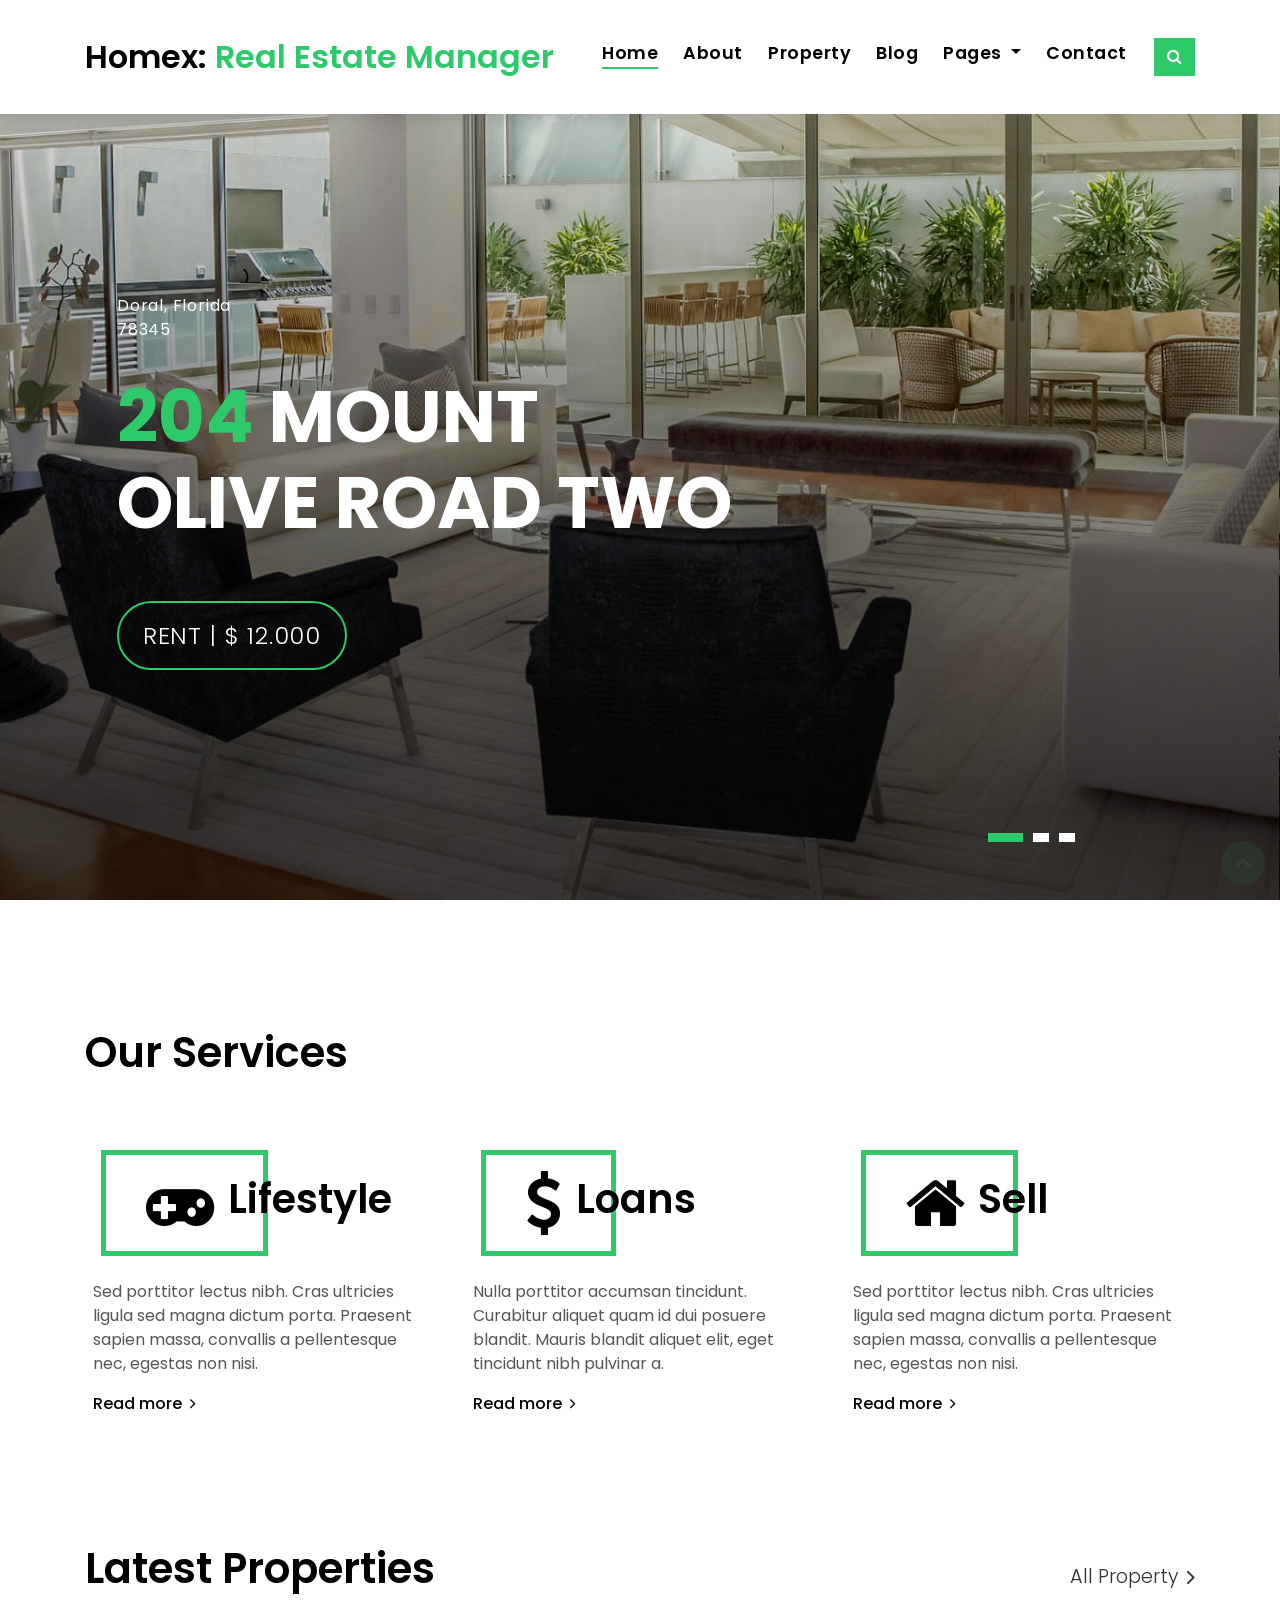
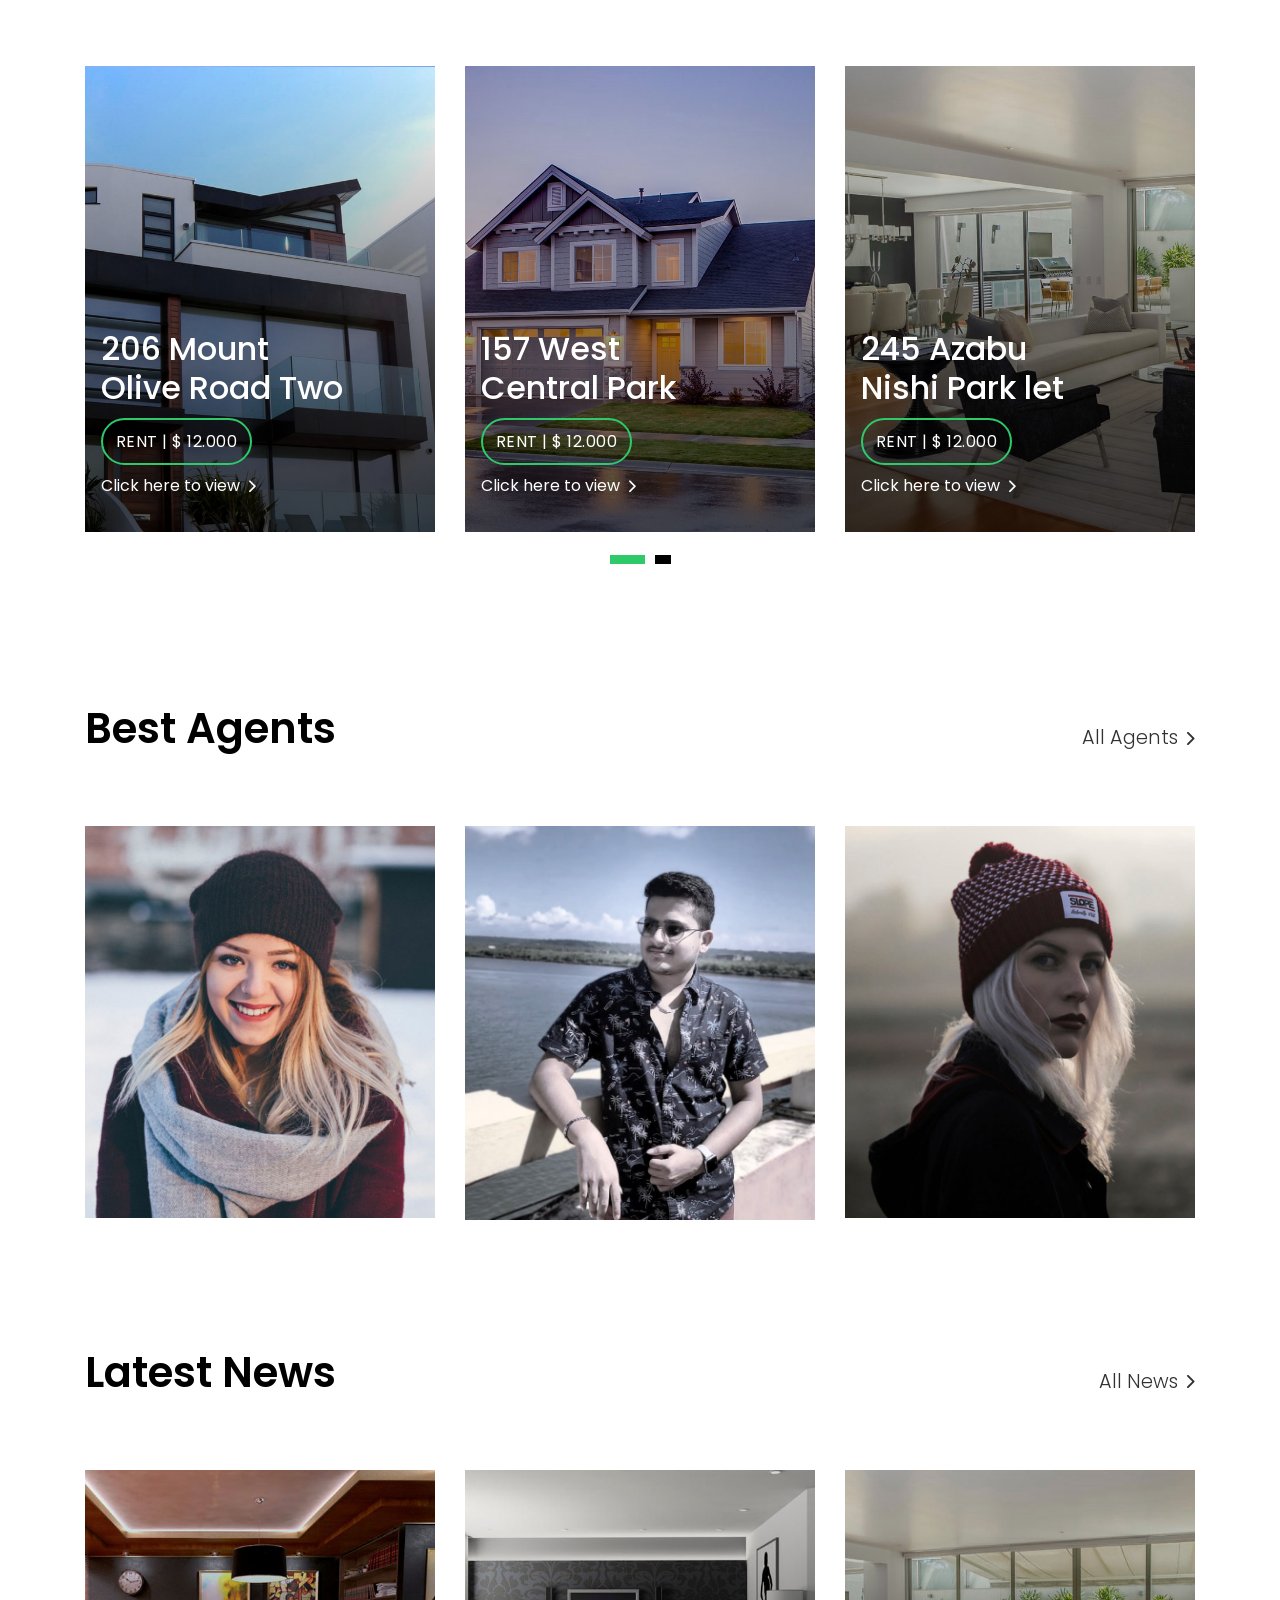
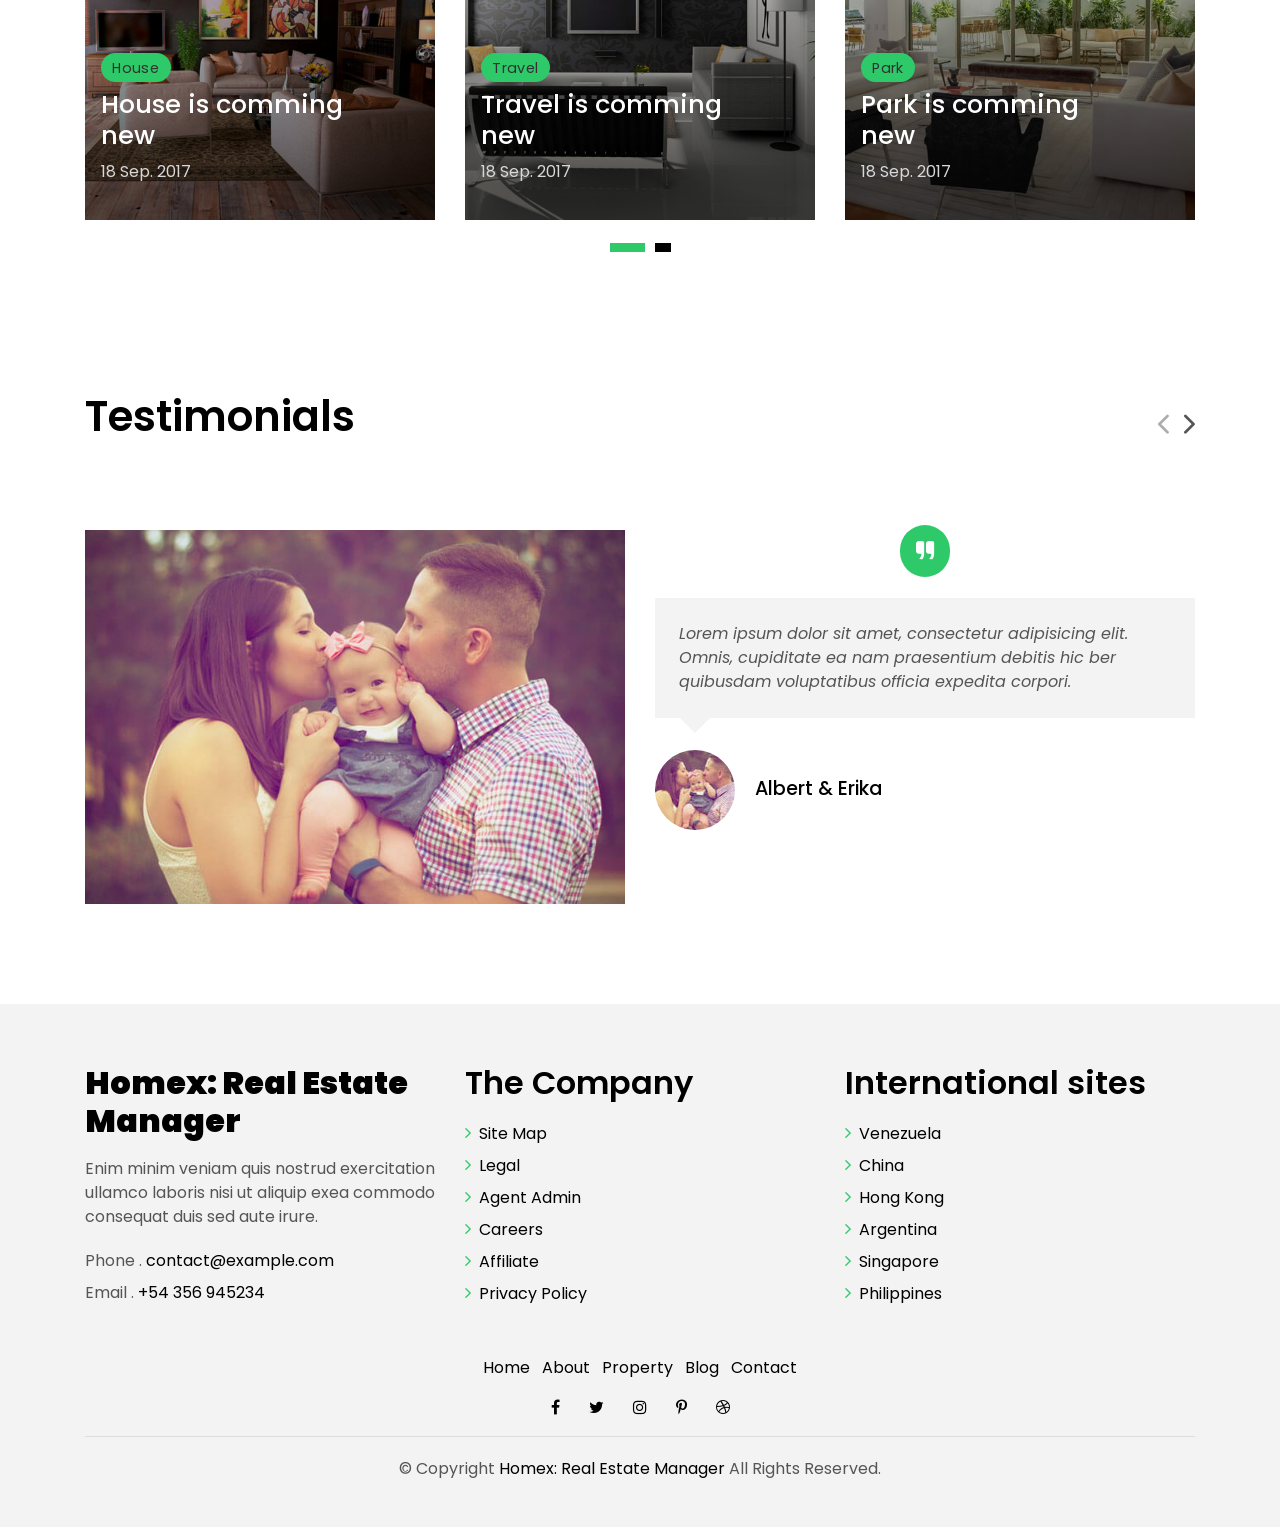
<file: index.html>
<!DOCTYPE html>
<html lang="en">
  <head>
    <meta charset="utf-8" />
    <title>Homex: Real Estate Manager</title>
    <meta content="width=device-width, initial-scale=1.0" name="viewport" />
    <meta content="" name="keywords" />
    <meta content="" name="description" />

    <!-- Favicons -->
    <link href="img/favicon.png" rel="icon" />
    <link href="img/apple-touch-icon.png" rel="apple-touch-icon" />

    <!-- Google Fonts -->
    <link
      href="https://fonts.googleapis.com/css?family=Poppins:300,400,500,600,700"
      rel="stylesheet"
    />

    <!-- Bootstrap CSS File -->
    <link href="lib/bootstrap/css/bootstrap.min.css" rel="stylesheet" />

    <!-- Libraries CSS Files -->
    <link href="lib/font-awesome/css/font-awesome.min.css" rel="stylesheet" />
    <link href="lib/animate/animate.min.css" rel="stylesheet" />
    <link href="lib/ionicons/css/ionicons.min.css" rel="stylesheet" />
    <link href="lib/owlcarousel/assets/owl.carousel.min.css" rel="stylesheet" />

    <!-- Main Stylesheet File -->
    <link href="css/style.css" rel="stylesheet" />
  </head>

  <body>
    <div class="click-closed"></div>
    <!--/ Form Search Star /-->
    <div class="box-collapse">
      <div class="title-box-d">
        <h3 class="title-d">Search Property</h3>
      </div>
      <span class="close-box-collapse right-boxed ion-ios-close"></span>
      <div class="box-collapse-wrap form">
        <form class="form-a">
          <div class="row">
            <div class="col-md-12 mb-2">
              <div class="form-group">
                <label for="Type">Keyword</label>
                <input
                  type="text"
                  class="form-control form-control-lg form-control-a"
                  placeholder="Keyword"
                />
              </div>
            </div>
            <div class="col-md-6 mb-2">
              <div class="form-group">
                <label for="Type">Type</label>
                <select
                  class="form-control form-control-lg form-control-a"
                  id="Type"
                >
                  <option>All Type</option>
                  <option>For Rent</option>
                  <option>For Sale</option>
                  <option>Open House</option>
                </select>
              </div>
            </div>
            <div class="col-md-6 mb-2">
              <div class="form-group">
                <label for="city">City</label>
                <select
                  class="form-control form-control-lg form-control-a"
                  id="city"
                >
                  <option>All City</option>
                  <option>Alabama</option>
                  <option>Arizona</option>
                  <option>California</option>
                  <option>Colorado</option>
                </select>
              </div>
            </div>
            <div class="col-md-6 mb-2">
              <div class="form-group">
                <label for="bedrooms">Bedrooms</label>
                <select
                  class="form-control form-control-lg form-control-a"
                  id="bedrooms"
                >
                  <option>Any</option>
                  <option>01</option>
                  <option>02</option>
                  <option>03</option>
                </select>
              </div>
            </div>
            <div class="col-md-6 mb-2">
              <div class="form-group">
                <label for="garages">Garages</label>
                <select
                  class="form-control form-control-lg form-control-a"
                  id="garages"
                >
                  <option>Any</option>
                  <option>01</option>
                  <option>02</option>
                  <option>03</option>
                  <option>04</option>
                </select>
              </div>
            </div>
            <div class="col-md-6 mb-2">
              <div class="form-group">
                <label for="bathrooms">Bathrooms</label>
                <select
                  class="form-control form-control-lg form-control-a"
                  id="bathrooms"
                >
                  <option>Any</option>
                  <option>01</option>
                  <option>02</option>
                  <option>03</option>
                </select>
              </div>
            </div>
            <div class="col-md-6 mb-2">
              <div class="form-group">
                <label for="price">Min Price</label>
                <select
                  class="form-control form-control-lg form-control-a"
                  id="price"
                >
                  <option>Unlimite</option>
                  <option>$50,000</option>
                  <option>$100,000</option>
                  <option>$150,000</option>
                  <option>$200,000</option>
                </select>
              </div>
            </div>
            <div class="col-md-12">
              <button type="submit" class="btn btn-b">Search Property</button>
            </div>
          </div>
        </form>
      </div>
    </div>
    <!--/ Form Search End /-->

    <!--/ Nav Star /-->
    <nav class="navbar navbar-default navbar-trans navbar-expand-lg fixed-top">
      <div class="container">
        <button
          class="navbar-toggler collapsed"
          type="button"
          data-toggle="collapse"
          data-target="#navbarDefault"
          aria-controls="navbarDefault"
          aria-expanded="false"
          aria-label="Toggle navigation"
        >
          <span></span>
          <span></span>
          <span></span>
        </button>
        <a class="navbar-brand text-brand" href="index.html"
          >Homex: <span class="color-b">Real Estate Manager</span></a
        >
        <button
          type="button"
          class="btn btn-link nav-search navbar-toggle-box-collapse d-md-none"
          data-toggle="collapse"
          data-target="#navbarTogglerDemo01"
          aria-expanded="false"
        >
          <span class="fa fa-search" aria-hidden="true"></span>
        </button>
        <div
          class="navbar-collapse collapse justify-content-center"
          id="navbarDefault"
        >
          <ul class="navbar-nav">
            <li class="nav-item">
              <a class="nav-link active" href="index.html">Home</a>
            </li>
            <li class="nav-item">
              <a class="nav-link" href="about.html">About</a>
            </li>
            <li class="nav-item">
              <a class="nav-link" href="property-grid.html">Property</a>
            </li>
            <li class="nav-item">
              <a class="nav-link" href="blog-grid.html">Blog</a>
            </li>
            <li class="nav-item dropdown">
              <a
                class="nav-link dropdown-toggle"
                href="#"
                id="navbarDropdown"
                role="button"
                data-toggle="dropdown"
                aria-haspopup="true"
                aria-expanded="false"
              >
                Pages
              </a>
              <div class="dropdown-menu" aria-labelledby="navbarDropdown">
                <a class="dropdown-item" href="property-single.html"
                  >Property Single</a
                >
                <a class="dropdown-item" href="blog-single.html">Blog Single</a>
                <a class="dropdown-item" href="agents-grid.html">Agents Grid</a>
                <a class="dropdown-item" href="agent-single.html"
                  >Agent Single</a
                >
              </div>
            </li>
            <li class="nav-item">
              <a class="nav-link" href="contact.html">Contact</a>
            </li>
          </ul>
        </div>
        <button
          type="button"
          class="btn btn-b-n navbar-toggle-box-collapse d-none d-md-block"
          data-toggle="collapse"
          data-target="#navbarTogglerDemo01"
          aria-expanded="false"
        >
          <span class="fa fa-search" aria-hidden="true"></span>
        </button>
      </div>
    </nav>
    <!--/ Nav End /-->

    <!--/ Carousel Star /-->
    <div class="intro intro-carousel">
      <div id="carousel" class="owl-carousel owl-theme">
        <div
          class="carousel-item-a intro-item bg-image"
          style="background-image: url(img/slide-1.jpg)"
        >
          <div class="overlay overlay-a"></div>
          <div class="intro-content display-table">
            <div class="table-cell">
              <div class="container">
                <div class="row">
                  <div class="col-lg-8">
                    <div class="intro-body">
                      <p class="intro-title-top">
                        Doral, Florida <br />
                        78345
                      </p>
                      <h1 class="intro-title mb-4">
                        <span class="color-b">204 </span> Mount <br />
                        Olive Road Two
                      </h1>
                      <p class="intro-subtitle intro-price">
                        <a href="#"
                          ><span class="price-a">rent | $ 12.000</span></a
                        >
                      </p>
                    </div>
                  </div>
                </div>
              </div>
            </div>
          </div>
        </div>
        <div
          class="carousel-item-a intro-item bg-image"
          style="background-image: url(img/slide-2.jpg)"
        >
          <div class="overlay overlay-a"></div>
          <div class="intro-content display-table">
            <div class="table-cell">
              <div class="container">
                <div class="row">
                  <div class="col-lg-8">
                    <div class="intro-body">
                      <p class="intro-title-top">
                        Doral, Florida <br />
                        78345
                      </p>
                      <h1 class="intro-title mb-4">
                        <span class="color-b">204 </span> Rino <br />
                        Venda Road Five
                      </h1>
                      <p class="intro-subtitle intro-price">
                        <a href="#"
                          ><span class="price-a">rent | $ 12.000</span></a
                        >
                      </p>
                    </div>
                  </div>
                </div>
              </div>
            </div>
          </div>
        </div>
        <div
          class="carousel-item-a intro-item bg-image"
          style="background-image: url(img/slide-3.jpg)"
        >
          <div class="overlay overlay-a"></div>
          <div class="intro-content display-table">
            <div class="table-cell">
              <div class="container">
                <div class="row">
                  <div class="col-lg-8">
                    <div class="intro-body">
                      <p class="intro-title-top">
                        Doral, Florida <br />
                        78345
                      </p>
                      <h1 class="intro-title mb-4">
                        <span class="color-b">204 </span> Alira <br />
                        Roan Road One
                      </h1>
                      <p class="intro-subtitle intro-price">
                        <a href="#"
                          ><span class="price-a">rent | $ 12.000</span></a
                        >
                      </p>
                    </div>
                  </div>
                </div>
              </div>
            </div>
          </div>
        </div>
      </div>
    </div>
    <!--/ Carousel end /-->

    <!--/ Services Star /-->
    <section class="section-services section-t8">
      <div class="container">
        <div class="row">
          <div class="col-md-12">
            <div class="title-wrap d-flex justify-content-between">
              <div class="title-box">
                <h2 class="title-a">Our Services</h2>
              </div>
            </div>
          </div>
        </div>
        <div class="row">
          <div class="col-md-4">
            <div class="card-box-c foo">
              <div class="card-header-c d-flex">
                <div class="card-box-ico">
                  <span class="fa fa-gamepad"></span>
                </div>
                <div class="card-title-c align-self-center">
                  <h2 class="title-c">Lifestyle</h2>
                </div>
              </div>
              <div class="card-body-c">
                <p class="content-c">
                  Sed porttitor lectus nibh. Cras ultricies ligula sed magna
                  dictum porta. Praesent sapien massa, convallis a pellentesque
                  nec, egestas non nisi.
                </p>
              </div>
              <div class="card-footer-c">
                <a href="#" class="link-c link-icon"
                  >Read more
                  <span class="ion-ios-arrow-forward"></span>
                </a>
              </div>
            </div>
          </div>
          <div class="col-md-4">
            <div class="card-box-c foo">
              <div class="card-header-c d-flex">
                <div class="card-box-ico">
                  <span class="fa fa-usd"></span>
                </div>
                <div class="card-title-c align-self-center">
                  <h2 class="title-c">Loans</h2>
                </div>
              </div>
              <div class="card-body-c">
                <p class="content-c">
                  Nulla porttitor accumsan tincidunt. Curabitur aliquet quam id
                  dui posuere blandit. Mauris blandit aliquet elit, eget
                  tincidunt nibh pulvinar a.
                </p>
              </div>
              <div class="card-footer-c">
                <a href="#" class="link-c link-icon"
                  >Read more
                  <span class="ion-ios-arrow-forward"></span>
                </a>
              </div>
            </div>
          </div>
          <div class="col-md-4">
            <div class="card-box-c foo">
              <div class="card-header-c d-flex">
                <div class="card-box-ico">
                  <span class="fa fa-home"></span>
                </div>
                <div class="card-title-c align-self-center">
                  <h2 class="title-c">Sell</h2>
                </div>
              </div>
              <div class="card-body-c">
                <p class="content-c">
                  Sed porttitor lectus nibh. Cras ultricies ligula sed magna
                  dictum porta. Praesent sapien massa, convallis a pellentesque
                  nec, egestas non nisi.
                </p>
              </div>
              <div class="card-footer-c">
                <a href="#" class="link-c link-icon"
                  >Read more
                  <span class="ion-ios-arrow-forward"></span>
                </a>
              </div>
            </div>
          </div>
        </div>
      </div>
    </section>
    <!--/ Services End /-->

    <!--/ Property Star /-->
    <section class="section-property section-t8">
      <div class="container">
        <div class="row">
          <div class="col-md-12">
            <div class="title-wrap d-flex justify-content-between">
              <div class="title-box">
                <h2 class="title-a">Latest Properties</h2>
              </div>
              <div class="title-link">
                <a href="property-grid.html"
                  >All Property
                  <span class="ion-ios-arrow-forward"></span>
                </a>
              </div>
            </div>
          </div>
        </div>
        <div id="property-carousel" class="owl-carousel owl-theme">
          <div class="carousel-item-b">
            <div class="card-box-a card-shadow">
              <div class="img-box-a">
                <img src="img/property-6.jpg" alt="" class="img-a img-fluid" />
              </div>
              <div class="card-overlay">
                <div class="card-overlay-a-content">
                  <div class="card-header-a">
                    <h2 class="card-title-a">
                      <a href="property-single.html"
                        >206 Mount <br />
                        Olive Road Two</a
                      >
                    </h2>
                  </div>
                  <div class="card-body-a">
                    <div class="price-box d-flex">
                      <span class="price-a">rent | $ 12.000</span>
                    </div>
                    <a href="#" class="link-a"
                      >Click here to view
                      <span class="ion-ios-arrow-forward"></span>
                    </a>
                  </div>
                  <div class="card-footer-a">
                    <ul class="card-info d-flex justify-content-around">
                      <li>
                        <h4 class="card-info-title">Area</h4>
                        <span
                          >340m
                          <sup>2</sup>
                        </span>
                      </li>
                      <li>
                        <h4 class="card-info-title">Beds</h4>
                        <span>2</span>
                      </li>
                      <li>
                        <h4 class="card-info-title">Baths</h4>
                        <span>4</span>
                      </li>
                      <li>
                        <h4 class="card-info-title">Garages</h4>
                        <span>1</span>
                      </li>
                    </ul>
                  </div>
                </div>
              </div>
            </div>
          </div>
          <div class="carousel-item-b">
            <div class="card-box-a card-shadow">
              <div class="img-box-a">
                <img src="img/property-3.jpg" alt="" class="img-a img-fluid" />
              </div>
              <div class="card-overlay">
                <div class="card-overlay-a-content">
                  <div class="card-header-a">
                    <h2 class="card-title-a">
                      <a href="property-single.html"
                        >157 West <br />
                        Central Park</a
                      >
                    </h2>
                  </div>
                  <div class="card-body-a">
                    <div class="price-box d-flex">
                      <span class="price-a">rent | $ 12.000</span>
                    </div>
                    <a href="property-single.html" class="link-a"
                      >Click here to view
                      <span class="ion-ios-arrow-forward"></span>
                    </a>
                  </div>
                  <div class="card-footer-a">
                    <ul class="card-info d-flex justify-content-around">
                      <li>
                        <h4 class="card-info-title">Area</h4>
                        <span
                          >340m
                          <sup>2</sup>
                        </span>
                      </li>
                      <li>
                        <h4 class="card-info-title">Beds</h4>
                        <span>2</span>
                      </li>
                      <li>
                        <h4 class="card-info-title">Baths</h4>
                        <span>4</span>
                      </li>
                      <li>
                        <h4 class="card-info-title">Garages</h4>
                        <span>1</span>
                      </li>
                    </ul>
                  </div>
                </div>
              </div>
            </div>
          </div>
          <div class="carousel-item-b">
            <div class="card-box-a card-shadow">
              <div class="img-box-a">
                <img src="img/property-7.jpg" alt="" class="img-a img-fluid" />
              </div>
              <div class="card-overlay">
                <div class="card-overlay-a-content">
                  <div class="card-header-a">
                    <h2 class="card-title-a">
                      <a href="property-single.html"
                        >245 Azabu <br />
                        Nishi Park let</a
                      >
                    </h2>
                  </div>
                  <div class="card-body-a">
                    <div class="price-box d-flex">
                      <span class="price-a">rent | $ 12.000</span>
                    </div>
                    <a href="property-single.html" class="link-a"
                      >Click here to view
                      <span class="ion-ios-arrow-forward"></span>
                    </a>
                  </div>
                  <div class="card-footer-a">
                    <ul class="card-info d-flex justify-content-around">
                      <li>
                        <h4 class="card-info-title">Area</h4>
                        <span
                          >340m
                          <sup>2</sup>
                        </span>
                      </li>
                      <li>
                        <h4 class="card-info-title">Beds</h4>
                        <span>2</span>
                      </li>
                      <li>
                        <h4 class="card-info-title">Baths</h4>
                        <span>4</span>
                      </li>
                      <li>
                        <h4 class="card-info-title">Garages</h4>
                        <span>1</span>
                      </li>
                    </ul>
                  </div>
                </div>
              </div>
            </div>
          </div>
          <div class="carousel-item-b">
            <div class="card-box-a card-shadow">
              <div class="img-box-a">
                <img src="img/property-10.jpg" alt="" class="img-a img-fluid" />
              </div>
              <div class="card-overlay">
                <div class="card-overlay-a-content">
                  <div class="card-header-a">
                    <h2 class="card-title-a">
                      <a href="property-single.html"
                        >204 Montal <br />
                        South Bela Two</a
                      >
                    </h2>
                  </div>
                  <div class="card-body-a">
                    <div class="price-box d-flex">
                      <span class="price-a">rent | $ 12.000</span>
                    </div>
                    <a href="property-single.html" class="link-a"
                      >Click here to view
                      <span class="ion-ios-arrow-forward"></span>
                    </a>
                  </div>
                  <div class="card-footer-a">
                    <ul class="card-info d-flex justify-content-around">
                      <li>
                        <h4 class="card-info-title">Area</h4>
                        <span
                          >340m
                          <sup>2</sup>
                        </span>
                      </li>
                      <li>
                        <h4 class="card-info-title">Beds</h4>
                        <span>2</span>
                      </li>
                      <li>
                        <h4 class="card-info-title">Baths</h4>
                        <span>4</span>
                      </li>
                      <li>
                        <h4 class="card-info-title">Garages</h4>
                        <span>1</span>
                      </li>
                    </ul>
                  </div>
                </div>
              </div>
            </div>
          </div>
        </div>
      </div>
    </section>
    <!--/ Property End /-->

    <!--/ Agents Star /-->
    <section class="section-agents section-t8">
      <div class="container">
        <div class="row">
          <div class="col-md-12">
            <div class="title-wrap d-flex justify-content-between">
              <div class="title-box">
                <h2 class="title-a">Best Agents</h2>
              </div>
              <div class="title-link">
                <a href="agents-grid.html"
                  >All Agents
                  <span class="ion-ios-arrow-forward"></span>
                </a>
              </div>
            </div>
          </div>
        </div>
        <div class="row">
          <div class="col-md-4">
            <div class="card-box-d">
              <div class="card-img-d">
                <img src="img/agent-4.jpg" alt="" class="img-d img-fluid" />
              </div>
              <div class="card-overlay card-overlay-hover">
                <div class="card-header-d">
                  <div class="card-title-d align-self-center">
                    <h3 class="title-d">
                      <a href="agent-single.html" class="link-two"
                        >Margaret Sotillo <br />
                        Escala</a
                      >
                    </h3>
                  </div>
                </div>
                <div class="card-body-d">
                  <p class="content-d color-text-a">
                    Sed porttitor lectus nibh, Cras ultricies ligula sed magna
                    dictum porta two.
                  </p>
                  <div class="info-agents color-a">
                    <p><strong>Phone: </strong> +54 356 945234</p>
                    <p><strong>Email: </strong> agents@example.com</p>
                  </div>
                </div>
                <div class="card-footer-d">
                  <div class="socials-footer d-flex justify-content-center">
                    <ul class="list-inline">
                      <li class="list-inline-item">
                        <a href="#" class="link-one">
                          <i class="fa fa-facebook" aria-hidden="true"></i>
                        </a>
                      </li>
                      <li class="list-inline-item">
                        <a href="#" class="link-one">
                          <i class="fa fa-twitter" aria-hidden="true"></i>
                        </a>
                      </li>
                      <li class="list-inline-item">
                        <a href="#" class="link-one">
                          <i class="fa fa-instagram" aria-hidden="true"></i>
                        </a>
                      </li>
                      <li class="list-inline-item">
                        <a href="#" class="link-one">
                          <i class="fa fa-pinterest-p" aria-hidden="true"></i>
                        </a>
                      </li>
                    </ul>
                  </div>
                </div>
              </div>
            </div>
          </div>
          <div class="col-md-4">
            <div class="card-box-d">
              <div class="card-img-d">
                <img src="img/agent-6.jpeg" alt="" class="img-d img-fluid" />
              </div>
              <div class="card-overlay card-overlay-hover">
                <div class="card-header-d">
                  <div class="card-title-d align-self-center">
                    <h3 class="title-d">
                      <a href="agent-single.html" class="link-two"
                        >Tanmay Rajeev <br />
                        Jain</a
                      >
                    </h3>
                  </div>
                </div>
                <div class="card-body-d">
                  <p class="content-d color-text-a">
                    Sed porttitor lectus nibh, Cras ultricies ligula sed magna
                    dictum porta two.
                  </p>
                  <div class="info-agents color-a">
                    <p><strong>Phone: </strong> +91 62628 88049</p>
                    <p><strong>Email: </strong> jaintanmay812@gmail.com</p>
                  </div>
                </div>
                <div class="card-footer-d">
                  <div class="socials-footer d-flex justify-content-center">
                    <ul class="list-inline">
                      <li class="list-inline-item">
                        <a
                          href="https://www.facebook.com/tanmay.jain.58511"
                          class="link-one"
                        >
                          <i class="fa fa-facebook" aria-hidden="true"></i>
                        </a>
                      </li>
                      <li class="list-inline-item">
                        <a
                          href="https://twitter.com/tj_Tanmay812"
                          class="link-one"
                        >
                          <i class="fa fa-twitter" aria-hidden="true"></i>
                        </a>
                      </li>
                      <li class="list-inline-item">
                        <a
                          href="https://www.instagram.com/tj_tanmay812"
                          class="link-one"
                        >
                          <i class="fa fa-instagram" aria-hidden="true"></i>
                        </a>
                      </li>
                      <li class="list-inline-item">
                        <a
                          href="https://in.pinterest.com/jaintanmay812/"
                          class="link-one"
                        >
                          <i class="fa fa-pinterest-p" aria-hidden="true"></i>
                        </a>
                      </li>
                    </ul>
                  </div>
                </div>
              </div>
            </div>
          </div>
          <div class="col-md-4">
            <div class="card-box-d">
              <div class="card-img-d">
                <img src="img/agent-5.jpg" alt="" class="img-d img-fluid" />
              </div>
              <div class="card-overlay card-overlay-hover">
                <div class="card-header-d">
                  <div class="card-title-d align-self-center">
                    <h3 class="title-d">
                      <a href="agent-single.html" class="link-two"
                        >Emma Toledo <br />
                        Cascada</a
                      >
                    </h3>
                  </div>
                </div>
                <div class="card-body-d">
                  <p class="content-d color-text-a">
                    Sed porttitor lectus nibh, Cras ultricies ligula sed magna
                    dictum porta two.
                  </p>
                  <div class="info-agents color-a">
                    <p><strong>Phone: </strong> +54 356 945234</p>
                    <p><strong>Email: </strong> agents@example.com</p>
                  </div>
                </div>
                <div class="card-footer-d">
                  <div class="socials-footer d-flex justify-content-center">
                    <ul class="list-inline">
                      <li class="list-inline-item">
                        <a href="#" class="link-one">
                          <i class="fa fa-facebook" aria-hidden="true"></i>
                        </a>
                      </li>
                      <li class="list-inline-item">
                        <a href="#" class="link-one">
                          <i class="fa fa-twitter" aria-hidden="true"></i>
                        </a>
                      </li>
                      <li class="list-inline-item">
                        <a href="#" class="link-one">
                          <i class="fa fa-instagram" aria-hidden="true"></i>
                        </a>
                      </li>
                      <li class="list-inline-item">
                        <a href="#" class="link-one">
                          <i class="fa fa-pinterest-p" aria-hidden="true"></i>
                        </a>
                      </li>
                    </ul>
                  </div>
                </div>
              </div>
            </div>
          </div>
        </div>
      </div>
    </section>
    <!--/ Agents End /-->

    <!--/ News Star /-->
    <section class="section-news section-t8">
      <div class="container">
        <div class="row">
          <div class="col-md-12">
            <div class="title-wrap d-flex justify-content-between">
              <div class="title-box">
                <h2 class="title-a">Latest News</h2>
              </div>
              <div class="title-link">
                <a href="blog-grid.html"
                  >All News
                  <span class="ion-ios-arrow-forward"></span>
                </a>
              </div>
            </div>
          </div>
        </div>
        <div id="new-carousel" class="owl-carousel owl-theme">
          <div class="carousel-item-c">
            <div class="card-box-b card-shadow news-box">
              <div class="img-box-b">
                <img src="img/post-2.jpg" alt="" class="img-b img-fluid" />
              </div>
              <div class="card-overlay">
                <div class="card-header-b">
                  <div class="card-category-b">
                    <a href="#" class="category-b">House</a>
                  </div>
                  <div class="card-title-b">
                    <h2 class="title-2">
                      <a href="blog-single.html"
                        >House is comming <br />
                        new</a
                      >
                    </h2>
                  </div>
                  <div class="card-date">
                    <span class="date-b">18 Sep. 2017</span>
                  </div>
                </div>
              </div>
            </div>
          </div>
          <div class="carousel-item-c">
            <div class="card-box-b card-shadow news-box">
              <div class="img-box-b">
                <img src="img/post-5.jpg" alt="" class="img-b img-fluid" />
              </div>
              <div class="card-overlay">
                <div class="card-header-b">
                  <div class="card-category-b">
                    <a href="#" class="category-b">Travel</a>
                  </div>
                  <div class="card-title-b">
                    <h2 class="title-2">
                      <a href="blog-single.html"
                        >Travel is comming <br />
                        new</a
                      >
                    </h2>
                  </div>
                  <div class="card-date">
                    <span class="date-b">18 Sep. 2017</span>
                  </div>
                </div>
              </div>
            </div>
          </div>
          <div class="carousel-item-c">
            <div class="card-box-b card-shadow news-box">
              <div class="img-box-b">
                <img src="img/post-7.jpg" alt="" class="img-b img-fluid" />
              </div>
              <div class="card-overlay">
                <div class="card-header-b">
                  <div class="card-category-b">
                    <a href="#" class="category-b">Park</a>
                  </div>
                  <div class="card-title-b">
                    <h2 class="title-2">
                      <a href="blog-single.html"
                        >Park is comming <br />
                        new</a
                      >
                    </h2>
                  </div>
                  <div class="card-date">
                    <span class="date-b">18 Sep. 2017</span>
                  </div>
                </div>
              </div>
            </div>
          </div>
          <div class="carousel-item-c">
            <div class="card-box-b card-shadow news-box">
              <div class="img-box-b">
                <img src="img/post-3.jpg" alt="" class="img-b img-fluid" />
              </div>
              <div class="card-overlay">
                <div class="card-header-b">
                  <div class="card-category-b">
                    <a href="#" class="category-b">Travel</a>
                  </div>
                  <div class="card-title-b">
                    <h2 class="title-2">
                      <a href="#"
                        >Travel is comming <br />
                        new</a
                      >
                    </h2>
                  </div>
                  <div class="card-date">
                    <span class="date-b">18 Sep. 2017</span>
                  </div>
                </div>
              </div>
            </div>
          </div>
        </div>
      </div>
    </section>
    <!--/ News End /-->

    <!--/ Testimonials Star /-->
    <section class="section-testimonials section-t8 nav-arrow-a">
      <div class="container">
        <div class="row">
          <div class="col-md-12">
            <div class="title-wrap d-flex justify-content-between">
              <div class="title-box">
                <h2 class="title-a">Testimonials</h2>
              </div>
            </div>
          </div>
        </div>
        <div id="testimonial-carousel" class="owl-carousel owl-arrow">
          <div class="carousel-item-a">
            <div class="testimonials-box">
              <div class="row">
                <div class="col-sm-12 col-md-6">
                  <div class="testimonial-img">
                    <img src="img/testimonial-1.jpg" alt="" class="img-fluid" />
                  </div>
                </div>
                <div class="col-sm-12 col-md-6">
                  <div class="testimonial-ico">
                    <span class="ion-ios-quote"></span>
                  </div>
                  <div class="testimonials-content">
                    <p class="testimonial-text">
                      Lorem ipsum dolor sit amet, consectetur adipisicing elit.
                      Omnis, cupiditate ea nam praesentium debitis hic ber
                      quibusdam voluptatibus officia expedita corpori.
                    </p>
                  </div>
                  <div class="testimonial-author-box">
                    <img
                      src="img/mini-testimonial-1.jpg"
                      alt=""
                      class="testimonial-avatar"
                    />
                    <h5 class="testimonial-author">Albert & Erika</h5>
                  </div>
                </div>
              </div>
            </div>
          </div>
          <div class="carousel-item-a">
            <div class="testimonials-box">
              <div class="row">
                <div class="col-sm-12 col-md-6">
                  <div class="testimonial-img">
                    <img src="img/testimonial-2.jpg" alt="" class="img-fluid" />
                  </div>
                </div>
                <div class="col-sm-12 col-md-6">
                  <div class="testimonial-ico">
                    <span class="ion-ios-quote"></span>
                  </div>
                  <div class="testimonials-content">
                    <p class="testimonial-text">
                      Lorem ipsum dolor sit amet, consectetur adipisicing elit.
                      Omnis, cupiditate ea nam praesentium debitis hic ber
                      quibusdam voluptatibus officia expedita corpori.
                    </p>
                  </div>
                  <div class="testimonial-author-box">
                    <img
                      src="img/mini-testimonial-2.jpg"
                      alt=""
                      class="testimonial-avatar"
                    />
                    <h5 class="testimonial-author">Pablo & Emma</h5>
                  </div>
                </div>
              </div>
            </div>
          </div>
        </div>
      </div>
    </section>
    <!--/ Testimonials End /-->

    <!--/ footer Star /-->
    <section class="section-footer">
      <div class="container">
        <div class="row">
          <div class="col-sm-12 col-md-4">
            <div class="widget-a">
              <div class="w-header-a">
                <h3 class="w-title-a text-brand">
                  <b>Homex: Real Estate Manager </b>
                </h3>
              </div>
              <div class="w-body-a">
                <p class="w-text-a color-text-a">
                  Enim minim veniam quis nostrud exercitation ullamco laboris
                  nisi ut aliquip exea commodo consequat duis sed aute irure.
                </p>
              </div>
              <div class="w-footer-a">
                <ul class="list-unstyled">
                  <li class="color-a">
                    <span class="color-text-a">Phone .</span>
                    contact@example.com
                  </li>
                  <li class="color-a">
                    <span class="color-text-a">Email .</span> +54 356 945234
                  </li>
                </ul>
              </div>
            </div>
          </div>
          <div class="col-sm-12 col-md-4 section-md-t3">
            <div class="widget-a">
              <div class="w-header-a">
                <h3 class="w-title-a text-brand">The Company</h3>
              </div>
              <div class="w-body-a">
                <div class="w-body-a">
                  <ul class="list-unstyled">
                    <li class="item-list-a">
                      <i class="fa fa-angle-right"></i> <a href="#">Site Map</a>
                    </li>
                    <li class="item-list-a">
                      <i class="fa fa-angle-right"></i> <a href="#">Legal</a>
                    </li>
                    <li class="item-list-a">
                      <i class="fa fa-angle-right"></i>
                      <a href="#">Agent Admin</a>
                    </li>
                    <li class="item-list-a">
                      <i class="fa fa-angle-right"></i> <a href="#">Careers</a>
                    </li>
                    <li class="item-list-a">
                      <i class="fa fa-angle-right"></i>
                      <a href="#">Affiliate</a>
                    </li>
                    <li class="item-list-a">
                      <i class="fa fa-angle-right"></i>
                      <a href="#">Privacy Policy</a>
                    </li>
                  </ul>
                </div>
              </div>
            </div>
          </div>
          <div class="col-sm-12 col-md-4 section-md-t3">
            <div class="widget-a">
              <div class="w-header-a">
                <h3 class="w-title-a text-brand">International sites</h3>
              </div>
              <div class="w-body-a">
                <ul class="list-unstyled">
                  <li class="item-list-a">
                    <i class="fa fa-angle-right"></i> <a href="#">Venezuela</a>
                  </li>
                  <li class="item-list-a">
                    <i class="fa fa-angle-right"></i> <a href="#">China</a>
                  </li>
                  <li class="item-list-a">
                    <i class="fa fa-angle-right"></i> <a href="#">Hong Kong</a>
                  </li>
                  <li class="item-list-a">
                    <i class="fa fa-angle-right"></i> <a href="#">Argentina</a>
                  </li>
                  <li class="item-list-a">
                    <i class="fa fa-angle-right"></i> <a href="#">Singapore</a>
                  </li>
                  <li class="item-list-a">
                    <i class="fa fa-angle-right"></i>
                    <a href="#">Philippines</a>
                  </li>
                </ul>
              </div>
            </div>
          </div>
        </div>
      </div>
    </section>
    <footer>
      <div class="container">
        <div class="row">
          <div class="col-md-12">
            <nav class="nav-footer">
              <ul class="list-inline">
                <li class="list-inline-item">
                  <a href="#">Home</a>
                </li>
                <li class="list-inline-item">
                  <a href="#">About</a>
                </li>
                <li class="list-inline-item">
                  <a href="#">Property</a>
                </li>
                <li class="list-inline-item">
                  <a href="#">Blog</a>
                </li>
                <li class="list-inline-item">
                  <a href="#">Contact</a>
                </li>
              </ul>
            </nav>
            <div class="socials-a">
              <ul class="list-inline">
                <li class="list-inline-item">
                  <a href="#">
                    <i class="fa fa-facebook" aria-hidden="true"></i>
                  </a>
                </li>
                <li class="list-inline-item">
                  <a href="#">
                    <i class="fa fa-twitter" aria-hidden="true"></i>
                  </a>
                </li>
                <li class="list-inline-item">
                  <a href="#">
                    <i class="fa fa-instagram" aria-hidden="true"></i>
                  </a>
                </li>
                <li class="list-inline-item">
                  <a href="#">
                    <i class="fa fa-pinterest-p" aria-hidden="true"></i>
                  </a>
                </li>
                <li class="list-inline-item">
                  <a href="#">
                    <i class="fa fa-dribbble" aria-hidden="true"></i>
                  </a>
                </li>
              </ul>
            </div>
            <div class="copyright-footer">
              <p class="copyright color-text-a">
                &copy; Copyright
                <span class="color-a">Homex: Real Estate Manager</span> All
                Rights Reserved.
              </p>
            </div>
          </div>
        </div>
      </div>
    </footer>
    <!--/ Footer End /-->

    <a href="#" class="back-to-top"><i class="fa fa-chevron-up"></i></a>
    <div id="preloader"></div>

    <!-- JavaScript Libraries -->
    <script src="lib/jquery/jquery.min.js"></script>
    <script src="lib/jquery/jquery-migrate.min.js"></script>
    <script src="lib/popper/popper.min.js"></script>
    <script src="lib/bootstrap/js/bootstrap.min.js"></script>
    <script src="lib/easing/easing.min.js"></script>
    <script src="lib/owlcarousel/owl.carousel.min.js"></script>
    <script src="lib/scrollreveal/scrollreveal.min.js"></script>
    <!-- Contact Form JavaScript File -->
    <script src="contactform/contactform.js"></script>

    <!-- Template Main Javascript File -->
    <script src="js/main.js"></script>
  </body>
</html>
</file>
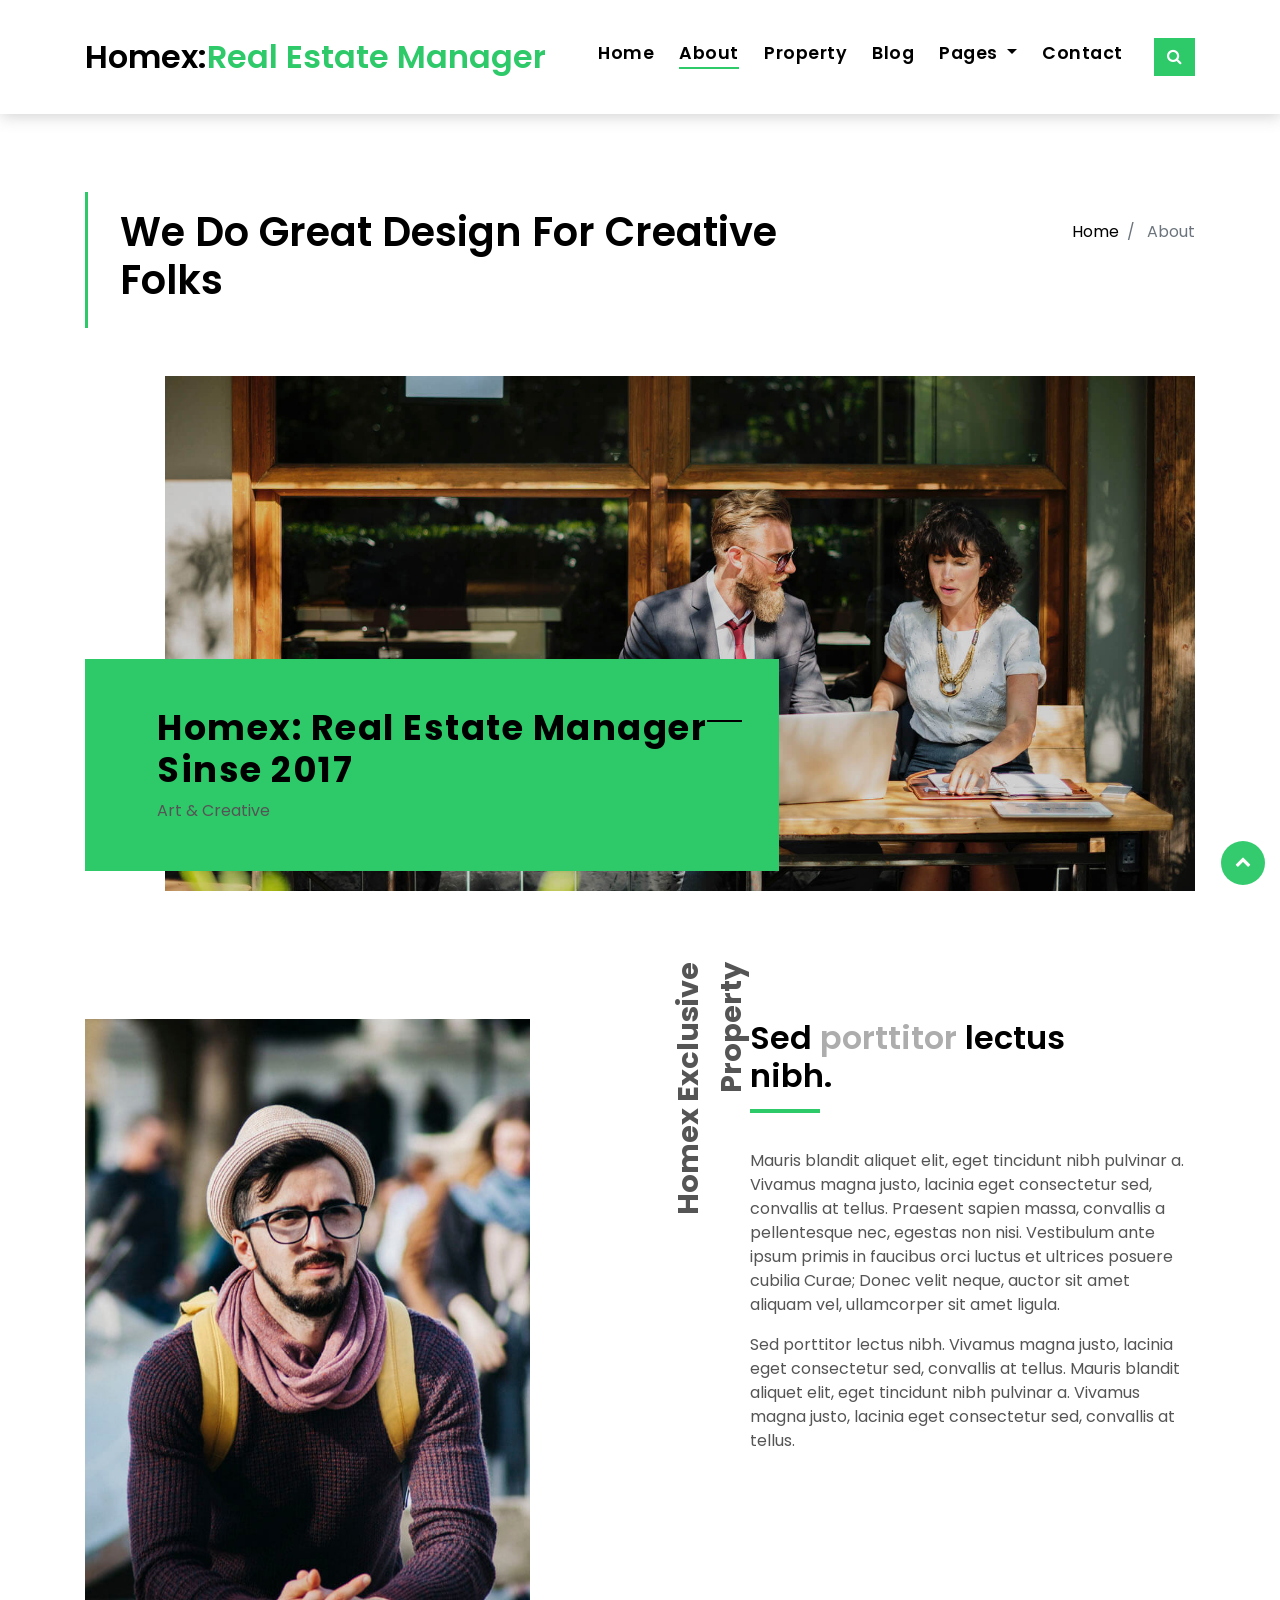
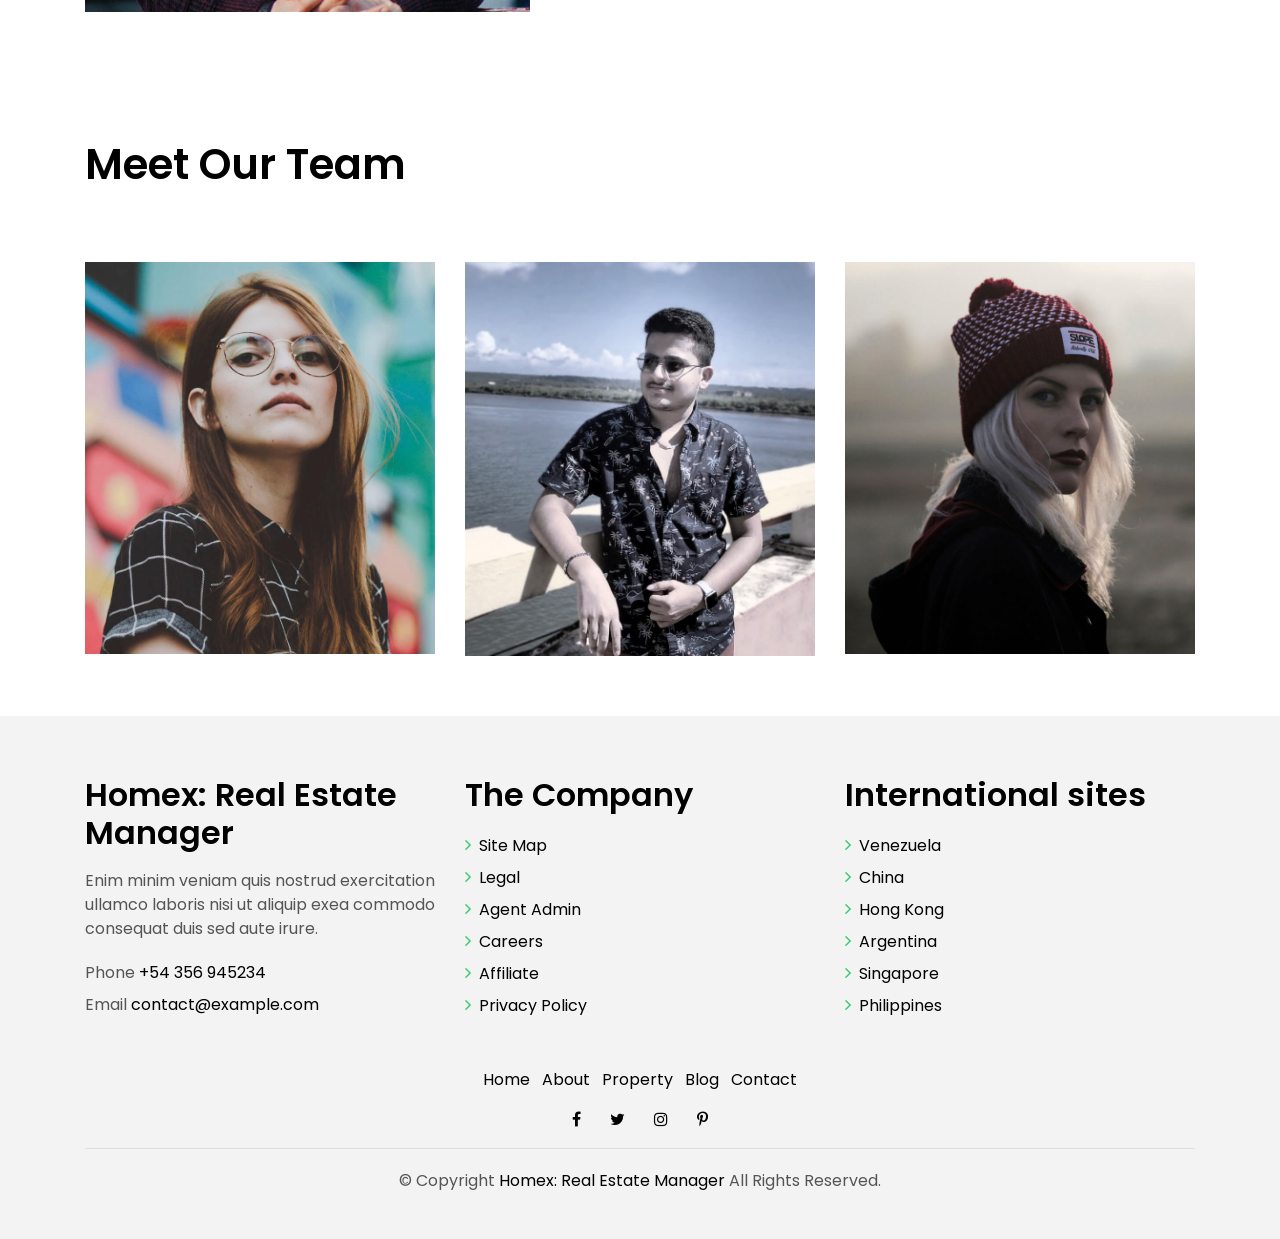
<file: about.html>
<!DOCTYPE html>
<html lang="en">
  <head>
    <meta charset="utf-8" />
    <title>Homex: Real Estate Manager</title>
    <meta content="width=device-width, initial-scale=1.0" name="viewport" />
    <meta content="" name="keywords" />
    <meta content="" name="description" />

    <!-- Favicons -->
    <link href="img/favicon.png" rel="icon" />
    <link href="img/apple-touch-icon.png" rel="apple-touch-icon" />

    <!-- Google Fonts -->
    <link
      href="https://fonts.googleapis.com/css?family=Poppins:300,400,500,600,700"
      rel="stylesheet"
    />

    <!-- Bootstrap CSS File -->
    <link href="lib/bootstrap/css/bootstrap.min.css" rel="stylesheet" />

    <!-- Libraries CSS Files -->
    <link href="lib/font-awesome/css/font-awesome.min.css" rel="stylesheet" />
    <link href="lib/animate/animate.min.css" rel="stylesheet" />
    <link href="lib/ionicons/css/ionicons.min.css" rel="stylesheet" />
    <link href="lib/owlcarousel/assets/owl.carousel.min.css" rel="stylesheet" />

    <!-- Main Stylesheet File -->
    <link href="css/style.css" rel="stylesheet" />
  </head>

  <body>
    <div class="click-closed"></div>
    <!--/ Form Search Star /-->
    <div class="box-collapse">
      <div class="title-box-d">
        <h3 class="title-d">Search Property</h3>
      </div>
      <span class="close-box-collapse right-boxed ion-ios-close"></span>
      <div class="box-collapse-wrap form">
        <form class="form-a">
          <div class="row">
            <div class="col-md-12 mb-2">
              <div class="form-group">
                <label for="Type">Keyword</label>
                <input
                  type="text"
                  class="form-control form-control-lg form-control-a"
                  placeholder="Keyword"
                />
              </div>
            </div>
            <div class="col-md-6 mb-2">
              <div class="form-group">
                <label for="Type">Type</label>
                <select
                  class="form-control form-control-lg form-control-a"
                  id="Type"
                >
                  <option>All Type</option>
                  <option>For Rent</option>
                  <option>For Sale</option>
                  <option>Open House</option>
                </select>
              </div>
            </div>
            <div class="col-md-6 mb-2">
              <div class="form-group">
                <label for="city">City</label>
                <select
                  class="form-control form-control-lg form-control-a"
                  id="city"
                >
                  <option>All City</option>
                  <option>Alabama</option>
                  <option>Arizona</option>
                  <option>California</option>
                  <option>Colorado</option>
                </select>
              </div>
            </div>
            <div class="col-md-6 mb-2">
              <div class="form-group">
                <label for="bedrooms">Bedrooms</label>
                <select
                  class="form-control form-control-lg form-control-a"
                  id="bedrooms"
                >
                  <option>Any</option>
                  <option>01</option>
                  <option>02</option>
                  <option>03</option>
                </select>
              </div>
            </div>
            <div class="col-md-6 mb-2">
              <div class="form-group">
                <label for="garages">Garages</label>
                <select
                  class="form-control form-control-lg form-control-a"
                  id="garages"
                >
                  <option>Any</option>
                  <option>01</option>
                  <option>02</option>
                  <option>03</option>
                  <option>04</option>
                </select>
              </div>
            </div>
            <div class="col-md-6 mb-2">
              <div class="form-group">
                <label for="bathrooms">Bathrooms</label>
                <select
                  class="form-control form-control-lg form-control-a"
                  id="bathrooms"
                >
                  <option>Any</option>
                  <option>01</option>
                  <option>02</option>
                  <option>03</option>
                </select>
              </div>
            </div>
            <div class="col-md-6 mb-2">
              <div class="form-group">
                <label for="price">Min Price</label>
                <select
                  class="form-control form-control-lg form-control-a"
                  id="price"
                >
                  <option>Unlimite</option>
                  <option>$50,000</option>
                  <option>$100,000</option>
                  <option>$150,000</option>
                  <option>$200,000</option>
                </select>
              </div>
            </div>
            <div class="col-md-12">
              <button type="submit" class="btn btn-b">Search Property</button>
            </div>
          </div>
        </form>
      </div>
    </div>
    <!--/ Form Search End /-->

    <!--/ Nav Star /-->
    <nav class="navbar navbar-default navbar-trans navbar-expand-lg fixed-top">
      <div class="container">
        <button
          class="navbar-toggler collapsed"
          type="button"
          data-toggle="collapse"
          data-target="#navbarDefault"
          aria-controls="navbarDefault"
          aria-expanded="false"
          aria-label="Toggle navigation"
        >
          <span></span>
          <span></span>
          <span></span>
        </button>
        <a class="navbar-brand text-brand" href="index.html"
          >Homex:<span class="color-b">Real Estate Manager</span></a
        >
        <button
          type="button"
          class="btn btn-link nav-search navbar-toggle-box-collapse d-md-none"
          data-toggle="collapse"
          data-target="#navbarTogglerDemo01"
          aria-expanded="false"
        >
          <span class="fa fa-search" aria-hidden="true"></span>
        </button>
        <div
          class="navbar-collapse collapse justify-content-center"
          id="navbarDefault"
        >
          <ul class="navbar-nav">
            <li class="nav-item">
              <a class="nav-link" href="index.html">Home</a>
            </li>
            <li class="nav-item">
              <a class="nav-link active" href="about.html">About</a>
            </li>
            <li class="nav-item">
              <a class="nav-link" href="property-grid.html">Property</a>
            </li>
            <li class="nav-item">
              <a class="nav-link" href="blog-grid.html">Blog</a>
            </li>
            <li class="nav-item dropdown">
              <a
                class="nav-link dropdown-toggle"
                href="#"
                id="navbarDropdown"
                role="button"
                data-toggle="dropdown"
                aria-haspopup="true"
                aria-expanded="false"
              >
                Pages
              </a>
              <div class="dropdown-menu" aria-labelledby="navbarDropdown">
                <a class="dropdown-item" href="property-single.html"
                  >Property Single</a
                >
                <a class="dropdown-item" href="blog-single.html">Blog Single</a>
                <a class="dropdown-item" href="agents-grid.html">Agents Grid</a>
                <a class="dropdown-item" href="agent-single.html"
                  >Agent Single</a
                >
              </div>
            </li>
            <li class="nav-item">
              <a class="nav-link" href="contact.html">Contact</a>
            </li>
          </ul>
        </div>
        <button
          type="button"
          class="btn btn-b-n navbar-toggle-box-collapse d-none d-md-block"
          data-toggle="collapse"
          data-target="#navbarTogglerDemo01"
          aria-expanded="false"
        >
          <span class="fa fa-search" aria-hidden="true"></span>
        </button>
      </div>
    </nav>
    <!--/ Nav End /-->

    <!--/ Intro Single star /-->
    <section class="intro-single">
      <div class="container">
        <div class="row">
          <div class="col-md-12 col-lg-8">
            <div class="title-single-box">
              <h1 class="title-single">
                We Do Great Design For Creative Folks
              </h1>
            </div>
          </div>
          <div class="col-md-12 col-lg-4">
            <nav
              aria-label="breadcrumb"
              class="breadcrumb-box d-flex justify-content-lg-end"
            >
              <ol class="breadcrumb">
                <li class="breadcrumb-item">
                  <a href="#">Home</a>
                </li>
                <li class="breadcrumb-item active" aria-current="page">
                  About
                </li>
              </ol>
            </nav>
          </div>
        </div>
      </div>
    </section>
    <!--/ Intro Single End /-->

    <!--/ About Star /-->
    <section class="section-about">
      <div class="container">
        <div class="row">
          <div class="col-sm-12">
            <div class="about-img-box">
              <img src="img/slide-about-1.jpg" alt="" class="img-fluid" />
            </div>
            <div class="sinse-box">
              <h3 class="sinse-title">
                Homex: Real Estate Manager
                <span></span>
                <br />
                Sinse 2017
              </h3>
              <p>Art & Creative</p>
            </div>
          </div>
          <div class="col-md-12 section-t8">
            <div class="row">
              <div class="col-md-6 col-lg-5">
                <img src="img/about-2.jpg" alt="" class="img-fluid" />
              </div>
              <div class="col-lg-2 d-none d-lg-block">
                <div class="title-vertical d-flex justify-content-start">
                  <span>Homex Exclusive Property</span>
                </div>
              </div>
              <div class="col-md-6 col-lg-5 section-md-t3">
                <div class="title-box-d">
                  <h3 class="title-d">
                    Sed <span class="color-d">porttitor</span> lectus <br />
                    nibh.
                  </h3>
                </div>
                <p class="color-text-a">
                  Mauris blandit aliquet elit, eget tincidunt nibh pulvinar a.
                  Vivamus magna justo, lacinia eget consectetur sed, convallis
                  at tellus. Praesent sapien massa, convallis a pellentesque
                  nec, egestas non nisi. Vestibulum ante ipsum primis in
                  faucibus orci luctus et ultrices posuere cubilia Curae; Donec
                  velit neque, auctor sit amet aliquam vel, ullamcorper sit amet
                  ligula.
                </p>
                <p class="color-text-a">
                  Sed porttitor lectus nibh. Vivamus magna justo, lacinia eget
                  consectetur sed, convallis at tellus. Mauris blandit aliquet
                  elit, eget tincidunt nibh pulvinar a. Vivamus magna justo,
                  lacinia eget consectetur sed, convallis at tellus.
                </p>
              </div>
            </div>
          </div>
        </div>
      </div>
    </section>
    <!--/ About End /-->

    <!--/ Team Star /-->
    <section class="section-agents section-t8">
      <div class="container">
        <div class="row">
          <div class="col-md-12">
            <div class="title-wrap d-flex justify-content-between">
              <div class="title-box">
                <h2 class="title-a">Meet Our Team</h2>
              </div>
            </div>
          </div>
        </div>
        <div class="row">
          <div class="col-md-4">
            <div class="card-box-d">
              <div class="card-img-d">
                <img src="img/agent-7.jpg" alt="" class="img-d img-fluid" />
              </div>
              <div class="card-overlay card-overlay-hover">
                <div class="card-header-d">
                  <div class="card-title-d align-self-center">
                    <h3 class="title-d">
                      <a href="agent-single.html" class="link-two"
                        >Margaret Sotillo <br />
                        Escala</a
                      >
                    </h3>
                  </div>
                </div>
                <div class="card-body-d">
                  <p class="content-d color-text-a">
                    Sed porttitor lectus nibh, Cras ultricies ligula sed magna
                    dictum porta two.
                  </p>
                  <div class="info-agents color-a">
                    <p><strong>Phone: </strong> +54 356 945234</p>
                    <p><strong>Email: </strong> agents@example.com</p>
                  </div>
                </div>
                <div class="card-footer-d">
                  <div class="socials-footer d-flex justify-content-center">
                    <ul class="list-inline">
                      <li class="list-inline-item">
                        <a href="#" class="link-one">
                          <i class="fa fa-facebook" aria-hidden="true"></i>
                        </a>
                      </li>
                      <li class="list-inline-item">
                        <a href="#" class="link-one">
                          <i class="fa fa-twitter" aria-hidden="true"></i>
                        </a>
                      </li>
                      <li class="list-inline-item">
                        <a href="#" class="link-one">
                          <i class="fa fa-instagram" aria-hidden="true"></i>
                        </a>
                      </li>
                      <li class="list-inline-item">
                        <a href="#" class="link-one">
                          <i class="fa fa-pinterest-p" aria-hidden="true"></i>
                        </a>
                      </li>
                    </ul>
                  </div>
                </div>
              </div>
            </div>
          </div>
          <div class="col-md-4">
            <div class="card-box-d">
              <div class="card-img-d">
                <img src="img/agent-6.jpeg" alt="" class="img-d img-fluid" />
              </div>
              <div class="card-overlay card-overlay-hover">
                <div class="card-header-d">
                  <div class="card-title-d align-self-center">
                    <h3 class="title-d">
                      <a href="agent-single.html" class="link-two"
                        >Tanmay Rajeev <br />
                        Jain</a
                      >
                    </h3>
                  </div>
                </div>
                <div class="card-body-d">
                  <p class="content-d color-text-a">
                    Sed porttitor lectus nibh, Cras ultricies ligula sed magna
                    dictum porta two.
                  </p>
                  <div class="info-agents color-a">
                    <p><strong>Phone: </strong> +91 62628 88049</p>
                    <p><strong>Email: </strong> jaintanmay812@gmail.com</p>
                  </div>
                </div>
                <div class="card-footer-d">
                  <div class="socials-footer d-flex justify-content-center">
                    <ul class="list-inline">
                      <li class="list-inline-item">
                        <a
                          href="https://www.facebook.com/tanmay.jain.58511"
                          class="link-one"
                        >
                          <i class="fa fa-facebook" aria-hidden="true"></i>
                        </a>
                      </li>
                      <li class="list-inline-item">
                        <a
                          href="https://twitter.com/tj_Tanmay812"
                          class="link-one"
                        >
                          <i class="fa fa-twitter" aria-hidden="true"></i>
                        </a>
                      </li>
                      <li class="list-inline-item">
                        <a
                          href="https://www.instagram.com/tj_tanmay812"
                          class="link-one"
                        >
                          <i class="fa fa-instagram" aria-hidden="true"></i>
                        </a>
                      </li>
                      <li class="list-inline-item">
                        <a
                          href="https://in.pinterest.com/jaintanmay812/"
                          class="link-one"
                        >
                          <i class="fa fa-pinterest-p" aria-hidden="true"></i>
                        </a>
                      </li>
                    </ul>
                  </div>
                </div>
              </div>
            </div>
          </div>
          <div class="col-md-4">
            <div class="card-box-d">
              <div class="card-img-d">
                <img src="img/agent-5.jpg" alt="" class="img-d img-fluid" />
              </div>
              <div class="card-overlay card-overlay-hover">
                <div class="card-header-d">
                  <div class="card-title-d align-self-center">
                    <h3 class="title-d">
                      <a href="agent-single.html" class="link-two"
                        >Emma Toledo <br />
                        Cascada</a
                      >
                    </h3>
                  </div>
                </div>
                <div class="card-body-d">
                  <p class="content-d color-text-a">
                    Sed porttitor lectus nibh, Cras ultricies ligula sed magna
                    dictum porta two.
                  </p>
                  <div class="info-agents color-a">
                    <p><strong>Phone: </strong> +54 356 945234</p>
                    <p><strong>Email: </strong> agents@example.com</p>
                  </div>
                </div>
                <div class="card-footer-d">
                  <div class="socials-footer d-flex justify-content-center">
                    <ul class="list-inline">
                      <li class="list-inline-item">
                        <a href="#" class="link-one">
                          <i class="fa fa-facebook" aria-hidden="true"></i>
                        </a>
                      </li>
                      <li class="list-inline-item">
                        <a href="#" class="link-one">
                          <i class="fa fa-twitter" aria-hidden="true"></i>
                        </a>
                      </li>
                      <li class="list-inline-item">
                        <a href="#" class="link-one">
                          <i class="fa fa-instagram" aria-hidden="true"></i>
                        </a>
                      </li>
                      <li class="list-inline-item">
                        <a href="#" class="link-one">
                          <i class="fa fa-pinterest-p" aria-hidden="true"></i>
                        </a>
                      </li>
                    </ul>
                  </div>
                </div>
              </div>
            </div>
          </div>
        </div>
      </div>
    </section>
    <!--/ Team End /-->

    <!--/ footer Star /-->
    <section class="section-footer">
      <div class="container">
        <div class="row">
          <div class="col-sm-12 col-md-4">
            <div class="widget-a">
              <div class="w-header-a">
                <h3 class="w-title-a text-brand">Homex: Real Estate Manager</h3>
              </div>
              <div class="w-body-a">
                <p class="w-text-a color-text-a">
                  Enim minim veniam quis nostrud exercitation ullamco laboris
                  nisi ut aliquip exea commodo consequat duis sed aute irure.
                </p>
              </div>
              <div class="w-footer-a">
                <ul class="list-unstyled">
                  <li class="color-a">
                    <span class="color-text-a">Phone </span>
                    +54 356 945234
                  </li>
                  <li class="color-a">
                    <span class="color-text-a">Email </span> contact@example.com
                  </li>
                </ul>
              </div>
            </div>
          </div>
          <div class="col-sm-12 col-md-4 section-md-t3">
            <div class="widget-a">
              <div class="w-header-a">
                <h3 class="w-title-a text-brand">The Company</h3>
              </div>
              <div class="w-body-a">
                <div class="w-body-a">
                  <ul class="list-unstyled">
                    <li class="item-list-a">
                      <i class="fa fa-angle-right"></i> <a href="#">Site Map</a>
                    </li>
                    <li class="item-list-a">
                      <i class="fa fa-angle-right"></i> <a href="#">Legal</a>
                    </li>
                    <li class="item-list-a">
                      <i class="fa fa-angle-right"></i>
                      <a href="#">Agent Admin</a>
                    </li>
                    <li class="item-list-a">
                      <i class="fa fa-angle-right"></i> <a href="#">Careers</a>
                    </li>
                    <li class="item-list-a">
                      <i class="fa fa-angle-right"></i>
                      <a href="#">Affiliate</a>
                    </li>
                    <li class="item-list-a">
                      <i class="fa fa-angle-right"></i>
                      <a href="#">Privacy Policy</a>
                    </li>
                  </ul>
                </div>
              </div>
            </div>
          </div>
          <div class="col-sm-12 col-md-4 section-md-t3">
            <div class="widget-a">
              <div class="w-header-a">
                <h3 class="w-title-a text-brand">International sites</h3>
              </div>
              <div class="w-body-a">
                <ul class="list-unstyled">
                  <li class="item-list-a">
                    <i class="fa fa-angle-right"></i> <a href="#">Venezuela</a>
                  </li>
                  <li class="item-list-a">
                    <i class="fa fa-angle-right"></i> <a href="#">China</a>
                  </li>
                  <li class="item-list-a">
                    <i class="fa fa-angle-right"></i> <a href="#">Hong Kong</a>
                  </li>
                  <li class="item-list-a">
                    <i class="fa fa-angle-right"></i> <a href="#">Argentina</a>
                  </li>
                  <li class="item-list-a">
                    <i class="fa fa-angle-right"></i> <a href="#">Singapore</a>
                  </li>
                  <li class="item-list-a">
                    <i class="fa fa-angle-right"></i>
                    <a href="#">Philippines</a>
                  </li>
                </ul>
              </div>
            </div>
          </div>
        </div>
      </div>
    </section>
    <footer>
      <div class="container">
        <div class="row">
          <div class="col-md-12">
            <nav class="nav-footer">
              <ul class="list-inline">
                <li class="list-inline-item">
                  <a href="#">Home</a>
                </li>
                <li class="list-inline-item">
                  <a href="#">About</a>
                </li>
                <li class="list-inline-item">
                  <a href="#">Property</a>
                </li>
                <li class="list-inline-item">
                  <a href="#">Blog</a>
                </li>
                <li class="list-inline-item">
                  <a href="#">Contact</a>
                </li>
              </ul>
            </nav>
            <div class="socials-a">
              <ul class="list-inline">
                <li class="list-inline-item">
                  <a
                    href="https://www.facebook.com/tanmay.jain.58511"
                    class="link-one"
                  >
                    <i class="fa fa-facebook" aria-hidden="true"></i>
                  </a>
                </li>
                <li class="list-inline-item">
                  <a href="https://twitter.com/tj_Tanmay812" class="link-one">
                    <i class="fa fa-twitter" aria-hidden="true"></i>
                  </a>
                </li>
                <li class="list-inline-item">
                  <a
                    href="https://www.instagram.com/tj_tanmay812"
                    class="link-one"
                  >
                    <i class="fa fa-instagram" aria-hidden="true"></i>
                  </a>
                </li>
                <li class="list-inline-item">
                  <a
                    href="https://in.pinterest.com/jaintanmay812/"
                    class="link-one"
                  >
                    <i class="fa fa-pinterest-p" aria-hidden="true"></i>
                  </a>
                </li>
              </ul>
            </div>
            <div class="copyright-footer">
              <p class="copyright color-text-a">
                &copy; Copyright
                <span class="color-a">Homex: Real Estate Manager</span> All
                Rights Reserved.
              </p>
            </div>
          </div>
        </div>
      </div>
    </footer>
    <!--/ Footer End /-->

    <a href="#" class="back-to-top"><i class="fa fa-chevron-up"></i></a>
    <div id="preloader"></div>

    <!-- JavaScript Libraries -->
    <script src="lib/jquery/jquery.min.js"></script>
    <script src="lib/jquery/jquery-migrate.min.js"></script>
    <script src="lib/popper/popper.min.js"></script>
    <script src="lib/bootstrap/js/bootstrap.min.js"></script>
    <script src="lib/easing/easing.min.js"></script>
    <script src="lib/owlcarousel/owl.carousel.min.js"></script>
    <script src="lib/scrollreveal/scrollreveal.min.js"></script>
    <!-- Contact Form JavaScript File -->
    <script src="contactform/contactform.js"></script>

    <!-- Template Main Javascript File -->
    <script src="js/main.js"></script>
  </body>
</html>
</file>
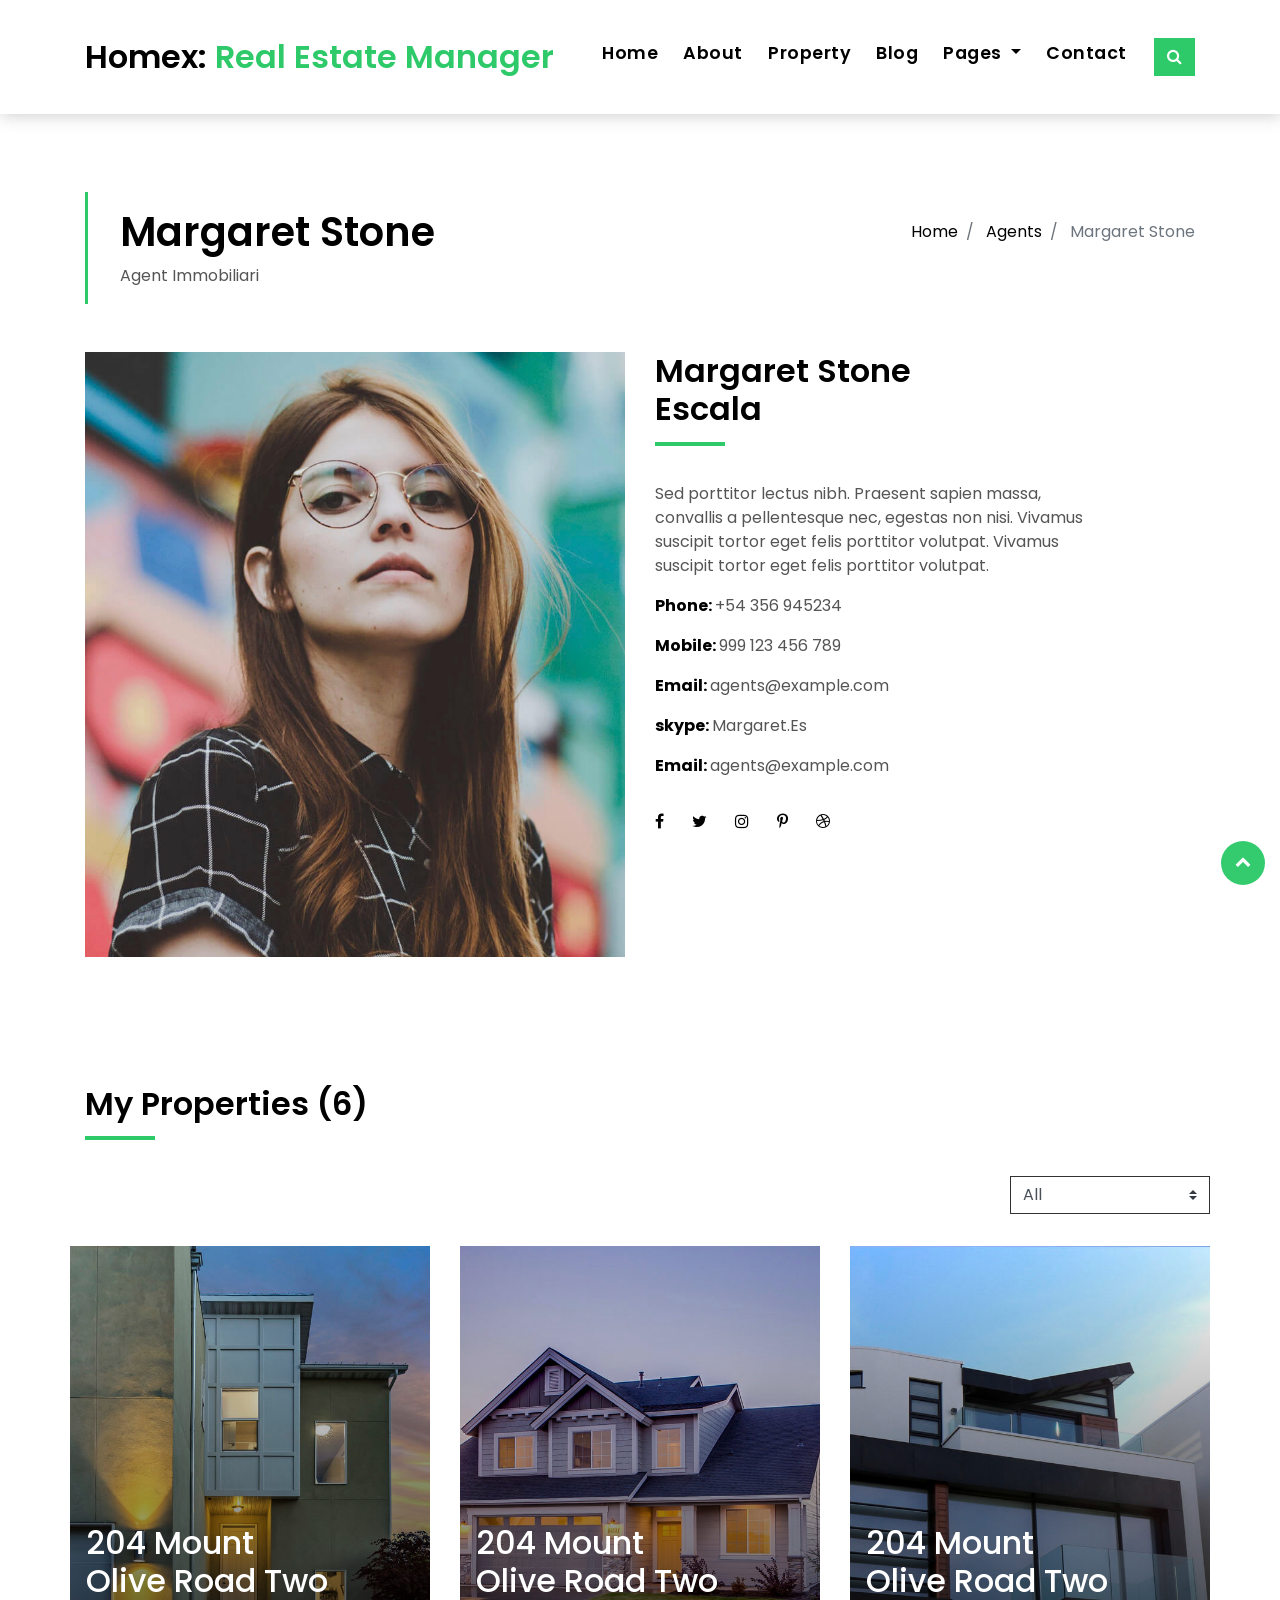
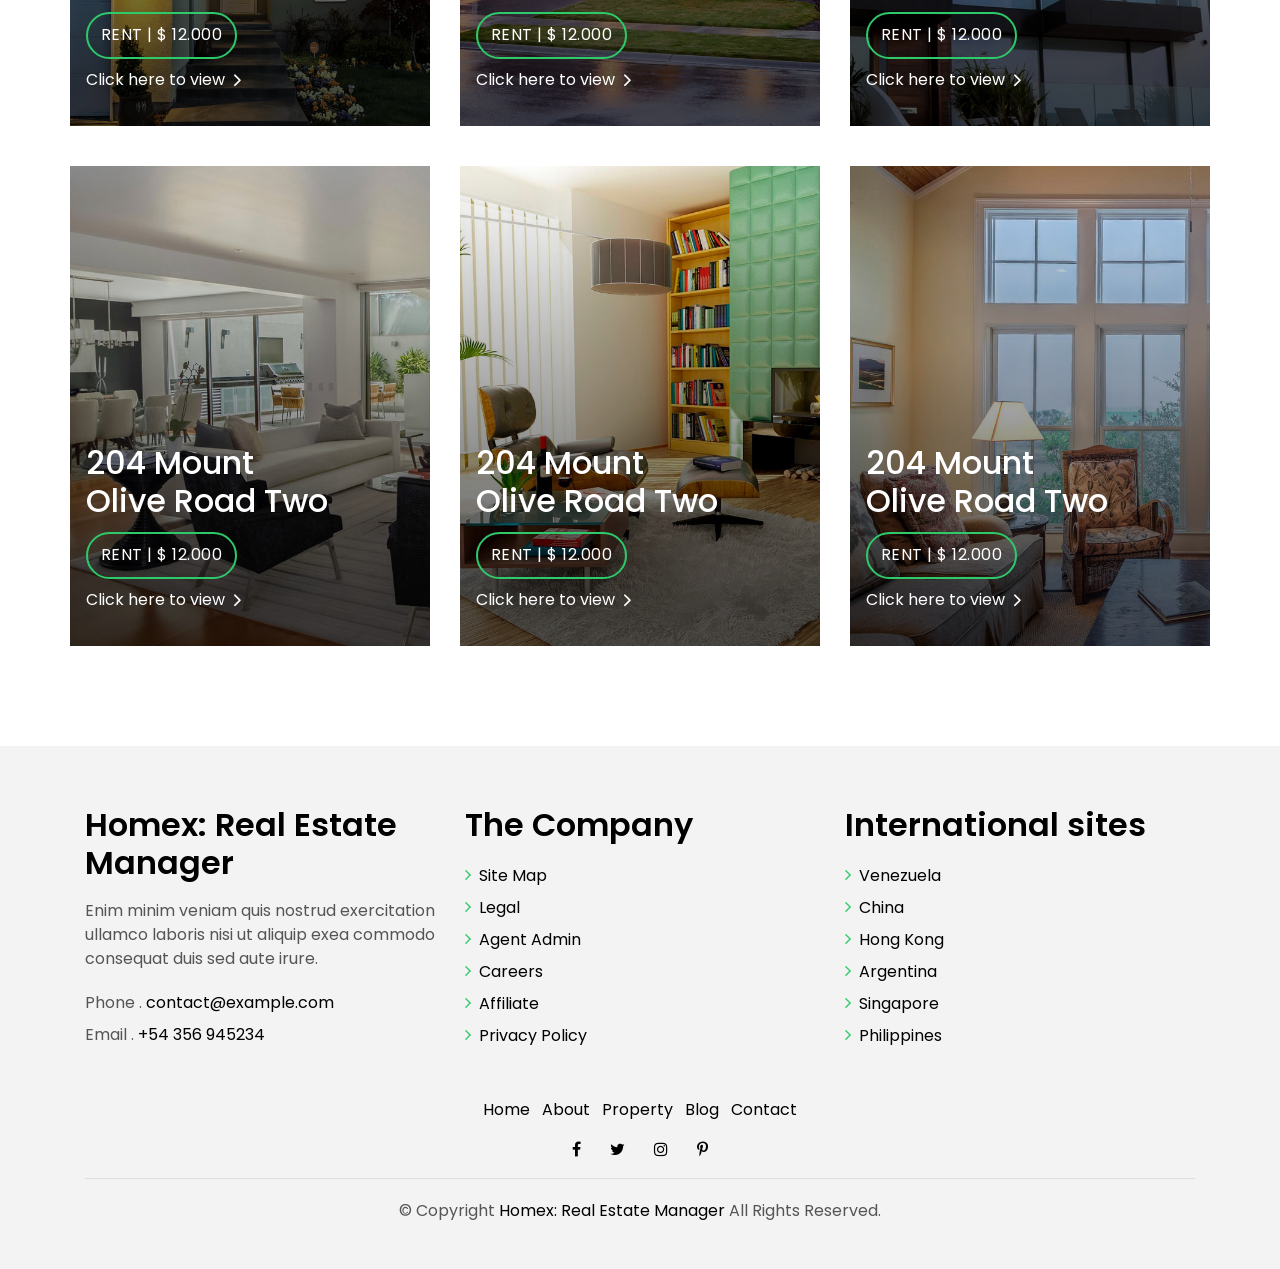
<file: agent-single.html>
<!DOCTYPE html>
<html lang="en">
  <head>
    <meta charset="utf-8" />
    <title>Homex: Real Estate Manager</title>
    <meta content="width=device-width, initial-scale=1.0" name="viewport" />
    <meta content="" name="keywords" />
    <meta content="" name="description" />

    <!-- Favicons -->
    <link href="img/favicon.png" rel="icon" />
    <link href="img/apple-touch-icon.png" rel="apple-touch-icon" />

    <!-- Google Fonts -->
    <link
      href="https://fonts.googleapis.com/css?family=Poppins:300,400,500,600,700"
      rel="stylesheet"
    />

    <!-- Bootstrap CSS File -->
    <link href="lib/bootstrap/css/bootstrap.min.css" rel="stylesheet" />

    <!-- Libraries CSS Files -->
    <link href="lib/font-awesome/css/font-awesome.min.css" rel="stylesheet" />
    <link href="lib/animate/animate.min.css" rel="stylesheet" />
    <link href="lib/ionicons/css/ionicons.min.css" rel="stylesheet" />
    <link href="lib/owlcarousel/assets/owl.carousel.min.css" rel="stylesheet" />

    <!-- Main Stylesheet File -->
    <link href="css/style.css" rel="stylesheet" />
  </head>

  <body>
    <div class="click-closed"></div>
    <!--/ Form Search Star /-->
    <div class="box-collapse">
      <div class="title-box-d">
        <h3 class="title-d">Search Property</h3>
      </div>
      <span class="close-box-collapse right-boxed ion-ios-close"></span>
      <div class="box-collapse-wrap form">
        <form class="form-a">
          <div class="row">
            <div class="col-md-12 mb-2">
              <div class="form-group">
                <label for="Type">Keyword</label>
                <input
                  type="text"
                  class="form-control form-control-lg form-control-a"
                  placeholder="Keyword"
                />
              </div>
            </div>
            <div class="col-md-6 mb-2">
              <div class="form-group">
                <label for="Type">Type</label>
                <select
                  class="form-control form-control-lg form-control-a"
                  id="Type"
                >
                  <option>All Type</option>
                  <option>For Rent</option>
                  <option>For Sale</option>
                  <option>Open House</option>
                </select>
              </div>
            </div>
            <div class="col-md-6 mb-2">
              <div class="form-group">
                <label for="city">City</label>
                <select
                  class="form-control form-control-lg form-control-a"
                  id="city"
                >
                  <option>All City</option>
                  <option>Alabama</option>
                  <option>Arizona</option>
                  <option>California</option>
                  <option>Colorado</option>
                </select>
              </div>
            </div>
            <div class="col-md-6 mb-2">
              <div class="form-group">
                <label for="bedrooms">Bedrooms</label>
                <select
                  class="form-control form-control-lg form-control-a"
                  id="bedrooms"
                >
                  <option>Any</option>
                  <option>01</option>
                  <option>02</option>
                  <option>03</option>
                </select>
              </div>
            </div>
            <div class="col-md-6 mb-2">
              <div class="form-group">
                <label for="garages">Garages</label>
                <select
                  class="form-control form-control-lg form-control-a"
                  id="garages"
                >
                  <option>Any</option>
                  <option>01</option>
                  <option>02</option>
                  <option>03</option>
                  <option>04</option>
                </select>
              </div>
            </div>
            <div class="col-md-6 mb-2">
              <div class="form-group">
                <label for="bathrooms">Bathrooms</label>
                <select
                  class="form-control form-control-lg form-control-a"
                  id="bathrooms"
                >
                  <option>Any</option>
                  <option>01</option>
                  <option>02</option>
                  <option>03</option>
                </select>
              </div>
            </div>
            <div class="col-md-6 mb-2">
              <div class="form-group">
                <label for="price">Min Price</label>
                <select
                  class="form-control form-control-lg form-control-a"
                  id="price"
                >
                  <option>Unlimite</option>
                  <option>$50,000</option>
                  <option>$100,000</option>
                  <option>$150,000</option>
                  <option>$200,000</option>
                </select>
              </div>
            </div>
            <div class="col-md-12">
              <button type="submit" class="btn btn-b">Search Property</button>
            </div>
          </div>
        </form>
      </div>
    </div>
    <!--/ Form Search End /-->

    <!--/ Nav Star /-->
    <nav class="navbar navbar-default navbar-trans navbar-expand-lg fixed-top">
      <div class="container">
        <button
          class="navbar-toggler collapsed"
          type="button"
          data-toggle="collapse"
          data-target="#navbarDefault"
          aria-controls="navbarDefault"
          aria-expanded="false"
          aria-label="Toggle navigation"
        >
          <span></span>
          <span></span>
          <span></span>
        </button>
        <a class="navbar-brand text-brand" href="index.html"
          >Homex: <span class="color-b">Real Estate Manager</span></a
        >
        <button
          type="button"
          class="btn btn-link nav-search navbar-toggle-box-collapse d-md-none"
          data-toggle="collapse"
          data-target="#navbarTogglerDemo01"
          aria-expanded="false"
        >
          <span class="fa fa-search" aria-hidden="true"></span>
        </button>
        <div
          class="navbar-collapse collapse justify-content-center"
          id="navbarDefault"
        >
          <ul class="navbar-nav">
            <li class="nav-item">
              <a class="nav-link" href="index.html">Home</a>
            </li>
            <li class="nav-item">
              <a class="nav-link" href="about.html">About</a>
            </li>
            <li class="nav-item">
              <a class="nav-link" href="property-grid.html">Property</a>
            </li>
            <li class="nav-item">
              <a class="nav-link" href="blog-grid.html">Blog</a>
            </li>
            <li class="nav-item dropdown">
              <a
                class="nav-link dropdown-toggle"
                href="#"
                id="navbarDropdown"
                role="button"
                data-toggle="dropdown"
                aria-haspopup="true"
                aria-expanded="false"
              >
                Pages
              </a>
              <div class="dropdown-menu" aria-labelledby="navbarDropdown">
                <a class="dropdown-item" href="property-single.html"
                  >Property Single</a
                >
                <a class="dropdown-item" href="blog-single.html">Blog Single</a>
                <a class="dropdown-item" href="agents-grid.html">Agents Grid</a>
                <a class="dropdown-item active" href="agent-single.html"
                  >Agent Single</a
                >
              </div>
            </li>
            <li class="nav-item">
              <a class="nav-link" href="contact.html">Contact</a>
            </li>
          </ul>
        </div>
        <button
          type="button"
          class="btn btn-b-n navbar-toggle-box-collapse d-none d-md-block"
          data-toggle="collapse"
          data-target="#navbarTogglerDemo01"
          aria-expanded="false"
        >
          <span class="fa fa-search" aria-hidden="true"></span>
        </button>
      </div>
    </nav>
    <!--/ Nav End /-->

    <!--/ Intro Single star /-->
    <section class="intro-single">
      <div class="container">
        <div class="row">
          <div class="col-md-12 col-lg-8">
            <div class="title-single-box">
              <h1 class="title-single">Margaret Stone</h1>
              <span class="color-text-a">Agent Immobiliari</span>
            </div>
          </div>
          <div class="col-md-12 col-lg-4">
            <nav
              aria-label="breadcrumb"
              class="breadcrumb-box d-flex justify-content-lg-end"
            >
              <ol class="breadcrumb">
                <li class="breadcrumb-item">
                  <a href="#">Home</a>
                </li>
                <li class="breadcrumb-item">
                  <a href="#">Agents</a>
                </li>
                <li class="breadcrumb-item active" aria-current="page">
                  Margaret Stone
                </li>
              </ol>
            </nav>
          </div>
        </div>
      </div>
    </section>
    <!--/ Intro Single End /-->

    <!--/ Agent Single Star /-->
    <section class="agent-single">
      <div class="container">
        <div class="row">
          <div class="col-sm-12">
            <div class="row">
              <div class="col-md-6">
                <div class="agent-avatar-box">
                  <img
                    src="img/agent-7.jpg"
                    alt=""
                    class="agent-avatar img-fluid"
                  />
                </div>
              </div>
              <div class="col-md-5 section-md-t3">
                <div class="agent-info-box">
                  <div class="agent-title">
                    <div class="title-box-d">
                      <h3 class="title-d">
                        Margaret Stone <br />
                        Escala
                      </h3>
                    </div>
                  </div>
                  <div class="agent-content mb-3">
                    <p class="content-d color-text-a">
                      Sed porttitor lectus nibh. Praesent sapien massa,
                      convallis a pellentesque nec, egestas non nisi. Vivamus
                      suscipit tortor eget felis porttitor volutpat. Vivamus
                      suscipit tortor eget felis porttitor volutpat.
                    </p>
                    <div class="info-agents color-a">
                      <p>
                        <strong>Phone: </strong>
                        <span class="color-text-a"> +54 356 945234 </span>
                      </p>
                      <p>
                        <strong>Mobile: </strong>
                        <span class="color-text-a"> 999 123 456 789</span>
                      </p>
                      <p>
                        <strong>Email: </strong>
                        <span class="color-text-a"> agents@example.com</span>
                      </p>
                      <p>
                        <strong>skype: </strong>
                        <span class="color-text-a"> Margaret.Es</span>
                      </p>
                      <p>
                        <strong>Email: </strong>
                        <span class="color-text-a"> agents@example.com</span>
                      </p>
                    </div>
                  </div>
                  <div class="socials-footer">
                    <ul class="list-inline">
                      <li class="list-inline-item">
                        <a href="#" class="link-one">
                          <i class="fa fa-facebook" aria-hidden="true"></i>
                        </a>
                      </li>
                      <li class="list-inline-item">
                        <a href="#" class="link-one">
                          <i class="fa fa-twitter" aria-hidden="true"></i>
                        </a>
                      </li>
                      <li class="list-inline-item">
                        <a href="#" class="link-one">
                          <i class="fa fa-instagram" aria-hidden="true"></i>
                        </a>
                      </li>
                      <li class="list-inline-item">
                        <a href="#" class="link-one">
                          <i class="fa fa-pinterest-p" aria-hidden="true"></i>
                        </a>
                      </li>
                      <li class="list-inline-item">
                        <a href="#" class="link-one">
                          <i class="fa fa-dribbble" aria-hidden="true"></i>
                        </a>
                      </li>
                    </ul>
                  </div>
                </div>
              </div>
            </div>
          </div>
          <div class="col-md-12 section-t8">
            <div class="title-box-d">
              <h3 class="title-d">My Properties (6)</h3>
            </div>
          </div>
          <div class="row property-grid grid">
            <div class="col-sm-12">
              <div class="grid-option">
                <form>
                  <select class="custom-select">
                    <option selected>All</option>
                    <option value="1">New to Old</option>
                    <option value="2">For Rent</option>
                    <option value="3">For Sale</option>
                  </select>
                </form>
              </div>
            </div>
            <div class="col-md-4">
              <div class="card-box-a card-shadow">
                <div class="img-box-a">
                  <img
                    src="img/property-1.jpg"
                    alt=""
                    class="img-a img-fluid"
                  />
                </div>
                <div class="card-overlay">
                  <div class="card-overlay-a-content">
                    <div class="card-header-a">
                      <h2 class="card-title-a">
                        <a href="#"
                          >204 Mount <br />
                          Olive Road Two</a
                        >
                      </h2>
                    </div>
                    <div class="card-body-a">
                      <div class="price-box d-flex">
                        <span class="price-a">rent | $ 12.000</span>
                      </div>
                      <a href="#" class="link-a"
                        >Click here to view
                        <span class="ion-ios-arrow-forward"></span>
                      </a>
                    </div>
                    <div class="card-footer-a">
                      <ul class="card-info d-flex justify-content-around">
                        <li>
                          <h4 class="card-info-title">Area</h4>
                          <span
                            >340m
                            <sup>2</sup>
                          </span>
                        </li>
                        <li>
                          <h4 class="card-info-title">Beds</h4>
                          <span>2</span>
                        </li>
                        <li>
                          <h4 class="card-info-title">Baths</h4>
                          <span>4</span>
                        </li>
                        <li>
                          <h4 class="card-info-title">Garages</h4>
                          <span>1</span>
                        </li>
                      </ul>
                    </div>
                  </div>
                </div>
              </div>
            </div>
            <div class="col-md-4">
              <div class="card-box-a card-shadow">
                <div class="img-box-a">
                  <img
                    src="img/property-3.jpg"
                    alt=""
                    class="img-a img-fluid"
                  />
                </div>
                <div class="card-overlay">
                  <div class="card-overlay-a-content">
                    <div class="card-header-a">
                      <h2 class="card-title-a">
                        <a href="#"
                          >204 Mount <br />
                          Olive Road Two</a
                        >
                      </h2>
                    </div>
                    <div class="card-body-a">
                      <div class="price-box d-flex">
                        <span class="price-a">rent | $ 12.000</span>
                      </div>
                      <a href="#" class="link-a"
                        >Click here to view
                        <span class="ion-ios-arrow-forward"></span>
                      </a>
                    </div>
                    <div class="card-footer-a">
                      <ul class="card-info d-flex justify-content-around">
                        <li>
                          <h4 class="card-info-title">Area</h4>
                          <span
                            >340m
                            <sup>2</sup>
                          </span>
                        </li>
                        <li>
                          <h4 class="card-info-title">Beds</h4>
                          <span>2</span>
                        </li>
                        <li>
                          <h4 class="card-info-title">Baths</h4>
                          <span>4</span>
                        </li>
                        <li>
                          <h4 class="card-info-title">Garages</h4>
                          <span>1</span>
                        </li>
                      </ul>
                    </div>
                  </div>
                </div>
              </div>
            </div>
            <div class="col-md-4">
              <div class="card-box-a card-shadow">
                <div class="img-box-a">
                  <img
                    src="img/property-6.jpg"
                    alt=""
                    class="img-a img-fluid"
                  />
                </div>
                <div class="card-overlay">
                  <div class="card-overlay-a-content">
                    <div class="card-header-a">
                      <h2 class="card-title-a">
                        <a href="#"
                          >204 Mount <br />
                          Olive Road Two</a
                        >
                      </h2>
                    </div>
                    <div class="card-body-a">
                      <div class="price-box d-flex">
                        <span class="price-a">rent | $ 12.000</span>
                      </div>
                      <a href="#" class="link-a"
                        >Click here to view
                        <span class="ion-ios-arrow-forward"></span>
                      </a>
                    </div>
                    <div class="card-footer-a">
                      <ul class="card-info d-flex justify-content-around">
                        <li>
                          <h4 class="card-info-title">Area</h4>
                          <span
                            >340m
                            <sup>2</sup>
                          </span>
                        </li>
                        <li>
                          <h4 class="card-info-title">Beds</h4>
                          <span>2</span>
                        </li>
                        <li>
                          <h4 class="card-info-title">Baths</h4>
                          <span>4</span>
                        </li>
                        <li>
                          <h4 class="card-info-title">Garages</h4>
                          <span>1</span>
                        </li>
                      </ul>
                    </div>
                  </div>
                </div>
              </div>
            </div>
            <div class="col-md-4">
              <div class="card-box-a card-shadow">
                <div class="img-box-a">
                  <img
                    src="img/property-7.jpg"
                    alt=""
                    class="img-a img-fluid"
                  />
                </div>
                <div class="card-overlay">
                  <div class="card-overlay-a-content">
                    <div class="card-header-a">
                      <h2 class="card-title-a">
                        <a href="#"
                          >204 Mount <br />
                          Olive Road Two</a
                        >
                      </h2>
                    </div>
                    <div class="card-body-a">
                      <div class="price-box d-flex">
                        <span class="price-a">rent | $ 12.000</span>
                      </div>
                      <a href="#" class="link-a"
                        >Click here to view
                        <span class="ion-ios-arrow-forward"></span>
                      </a>
                    </div>
                    <div class="card-footer-a">
                      <ul class="card-info d-flex justify-content-around">
                        <li>
                          <h4 class="card-info-title">Area</h4>
                          <span
                            >340m
                            <sup>2</sup>
                          </span>
                        </li>
                        <li>
                          <h4 class="card-info-title">Beds</h4>
                          <span>2</span>
                        </li>
                        <li>
                          <h4 class="card-info-title">Baths</h4>
                          <span>4</span>
                        </li>
                        <li>
                          <h4 class="card-info-title">Garages</h4>
                          <span>1</span>
                        </li>
                      </ul>
                    </div>
                  </div>
                </div>
              </div>
            </div>
            <div class="col-md-4">
              <div class="card-box-a card-shadow">
                <div class="img-box-a">
                  <img
                    src="img/property-8.jpg"
                    alt=""
                    class="img-a img-fluid"
                  />
                </div>
                <div class="card-overlay">
                  <div class="card-overlay-a-content">
                    <div class="card-header-a">
                      <h2 class="card-title-a">
                        <a href="#"
                          >204 Mount <br />
                          Olive Road Two</a
                        >
                      </h2>
                    </div>
                    <div class="card-body-a">
                      <div class="price-box d-flex">
                        <span class="price-a">rent | $ 12.000</span>
                      </div>
                      <a href="#" class="link-a"
                        >Click here to view
                        <span class="ion-ios-arrow-forward"></span>
                      </a>
                    </div>
                    <div class="card-footer-a">
                      <ul class="card-info d-flex justify-content-around">
                        <li>
                          <h4 class="card-info-title">Area</h4>
                          <span
                            >340m
                            <sup>2</sup>
                          </span>
                        </li>
                        <li>
                          <h4 class="card-info-title">Beds</h4>
                          <span>2</span>
                        </li>
                        <li>
                          <h4 class="card-info-title">Baths</h4>
                          <span>4</span>
                        </li>
                        <li>
                          <h4 class="card-info-title">Garages</h4>
                          <span>1</span>
                        </li>
                      </ul>
                    </div>
                  </div>
                </div>
              </div>
            </div>
            <div class="col-md-4">
              <div class="card-box-a card-shadow">
                <div class="img-box-a">
                  <img
                    src="img/property-10.jpg"
                    alt=""
                    class="img-a img-fluid"
                  />
                </div>
                <div class="card-overlay">
                  <div class="card-overlay-a-content">
                    <div class="card-header-a">
                      <h2 class="card-title-a">
                        <a href="#"
                          >204 Mount <br />
                          Olive Road Two</a
                        >
                      </h2>
                    </div>
                    <div class="card-body-a">
                      <div class="price-box d-flex">
                        <span class="price-a">rent | $ 12.000</span>
                      </div>
                      <a href="#" class="link-a"
                        >Click here to view
                        <span class="ion-ios-arrow-forward"></span>
                      </a>
                    </div>
                    <div class="card-footer-a">
                      <ul class="card-info d-flex justify-content-around">
                        <li>
                          <h4 class="card-info-title">Area</h4>
                          <span
                            >340m
                            <sup>2</sup>
                          </span>
                        </li>
                        <li>
                          <h4 class="card-info-title">Beds</h4>
                          <span>2</span>
                        </li>
                        <li>
                          <h4 class="card-info-title">Baths</h4>
                          <span>4</span>
                        </li>
                        <li>
                          <h4 class="card-info-title">Garages</h4>
                          <span>1</span>
                        </li>
                      </ul>
                    </div>
                  </div>
                </div>
              </div>
            </div>
          </div>
        </div>
      </div>
    </section>
    <!--/ Agent Single End /-->

    <!--/ footer Star /-->
    <section class="section-footer">
      <div class="container">
        <div class="row">
          <div class="col-sm-12 col-md-4">
            <div class="widget-a">
              <div class="w-header-a">
                <h3 class="w-title-a text-brand">Homex: Real Estate Manager</h3>
              </div>
              <div class="w-body-a">
                <p class="w-text-a color-text-a">
                  Enim minim veniam quis nostrud exercitation ullamco laboris
                  nisi ut aliquip exea commodo consequat duis sed aute irure.
                </p>
              </div>
              <div class="w-footer-a">
                <ul class="list-unstyled">
                  <li class="color-a">
                    <span class="color-text-a">Phone .</span>
                    contact@example.com
                  </li>
                  <li class="color-a">
                    <span class="color-text-a">Email .</span> +54 356 945234
                  </li>
                </ul>
              </div>
            </div>
          </div>
          <div class="col-sm-12 col-md-4 section-md-t3">
            <div class="widget-a">
              <div class="w-header-a">
                <h3 class="w-title-a text-brand">The Company</h3>
              </div>
              <div class="w-body-a">
                <div class="w-body-a">
                  <ul class="list-unstyled">
                    <li class="item-list-a">
                      <i class="fa fa-angle-right"></i> <a href="#">Site Map</a>
                    </li>
                    <li class="item-list-a">
                      <i class="fa fa-angle-right"></i> <a href="#">Legal</a>
                    </li>
                    <li class="item-list-a">
                      <i class="fa fa-angle-right"></i>
                      <a href="#">Agent Admin</a>
                    </li>
                    <li class="item-list-a">
                      <i class="fa fa-angle-right"></i> <a href="#">Careers</a>
                    </li>
                    <li class="item-list-a">
                      <i class="fa fa-angle-right"></i>
                      <a href="#">Affiliate</a>
                    </li>
                    <li class="item-list-a">
                      <i class="fa fa-angle-right"></i>
                      <a href="#">Privacy Policy</a>
                    </li>
                  </ul>
                </div>
              </div>
            </div>
          </div>
          <div class="col-sm-12 col-md-4 section-md-t3">
            <div class="widget-a">
              <div class="w-header-a">
                <h3 class="w-title-a text-brand">International sites</h3>
              </div>
              <div class="w-body-a">
                <ul class="list-unstyled">
                  <li class="item-list-a">
                    <i class="fa fa-angle-right"></i> <a href="#">Venezuela</a>
                  </li>
                  <li class="item-list-a">
                    <i class="fa fa-angle-right"></i> <a href="#">China</a>
                  </li>
                  <li class="item-list-a">
                    <i class="fa fa-angle-right"></i> <a href="#">Hong Kong</a>
                  </li>
                  <li class="item-list-a">
                    <i class="fa fa-angle-right"></i> <a href="#">Argentina</a>
                  </li>
                  <li class="item-list-a">
                    <i class="fa fa-angle-right"></i> <a href="#">Singapore</a>
                  </li>
                  <li class="item-list-a">
                    <i class="fa fa-angle-right"></i>
                    <a href="#">Philippines</a>
                  </li>
                </ul>
              </div>
            </div>
          </div>
        </div>
      </div>
    </section>
    <footer>
      <div class="container">
        <div class="row">
          <div class="col-md-12">
            <nav class="nav-footer">
              <ul class="list-inline">
                <li class="list-inline-item">
                  <a href="#">Home</a>
                </li>
                <li class="list-inline-item">
                  <a href="#">About</a>
                </li>
                <li class="list-inline-item">
                  <a href="#">Property</a>
                </li>
                <li class="list-inline-item">
                  <a href="#">Blog</a>
                </li>
                <li class="list-inline-item">
                  <a href="#">Contact</a>
                </li>
              </ul>
            </nav>
            <div class="socials-a">
              <ul class="list-inline">
                <li class="list-inline-item">
                  <a
                    href="https://www.facebook.com/tanmay.jain.58511"
                    class="link-one"
                  >
                    <i class="fa fa-facebook" aria-hidden="true"></i>
                  </a>
                </li>
                <li class="list-inline-item">
                  <a href="https://twitter.com/tj_Tanmay812" class="link-one">
                    <i class="fa fa-twitter" aria-hidden="true"></i>
                  </a>
                </li>
                <li class="list-inline-item">
                  <a
                    href="https://www.instagram.com/tj_tanmay812"
                    class="link-one"
                  >
                    <i class="fa fa-instagram" aria-hidden="true"></i>
                  </a>
                </li>
                <li class="list-inline-item">
                  <a
                    href="https://in.pinterest.com/jaintanmay812/"
                    class="link-one"
                  >
                    <i class="fa fa-pinterest-p" aria-hidden="true"></i>
                  </a>
                </li>
              </ul>
            </div>
            <div class="copyright-footer">
              <p class="copyright color-text-a">
                &copy; Copyright
                <span class="color-a">Homex: Real Estate Manager</span> All
                Rights Reserved.
              </p>
            </div>
          </div>
        </div>
      </div>
    </footer>
    <!--/ Footer End /-->

    <a href="#" class="back-to-top"><i class="fa fa-chevron-up"></i></a>
    <div id="preloader"></div>

    <!-- JavaScript Libraries -->
    <script src="lib/jquery/jquery.min.js"></script>
    <script src="lib/jquery/jquery-migrate.min.js"></script>
    <script src="lib/popper/popper.min.js"></script>
    <script src="lib/bootstrap/js/bootstrap.min.js"></script>
    <script src="lib/easing/easing.min.js"></script>
    <script src="lib/owlcarousel/owl.carousel.min.js"></script>
    <script src="lib/scrollreveal/scrollreveal.min.js"></script>
    <!-- Contact Form JavaScript File -->
    <script src="contactform/contactform.js"></script>

    <!-- Template Main Javascript File -->
    <script src="js/main.js"></script>
  </body>
</html>
</file>
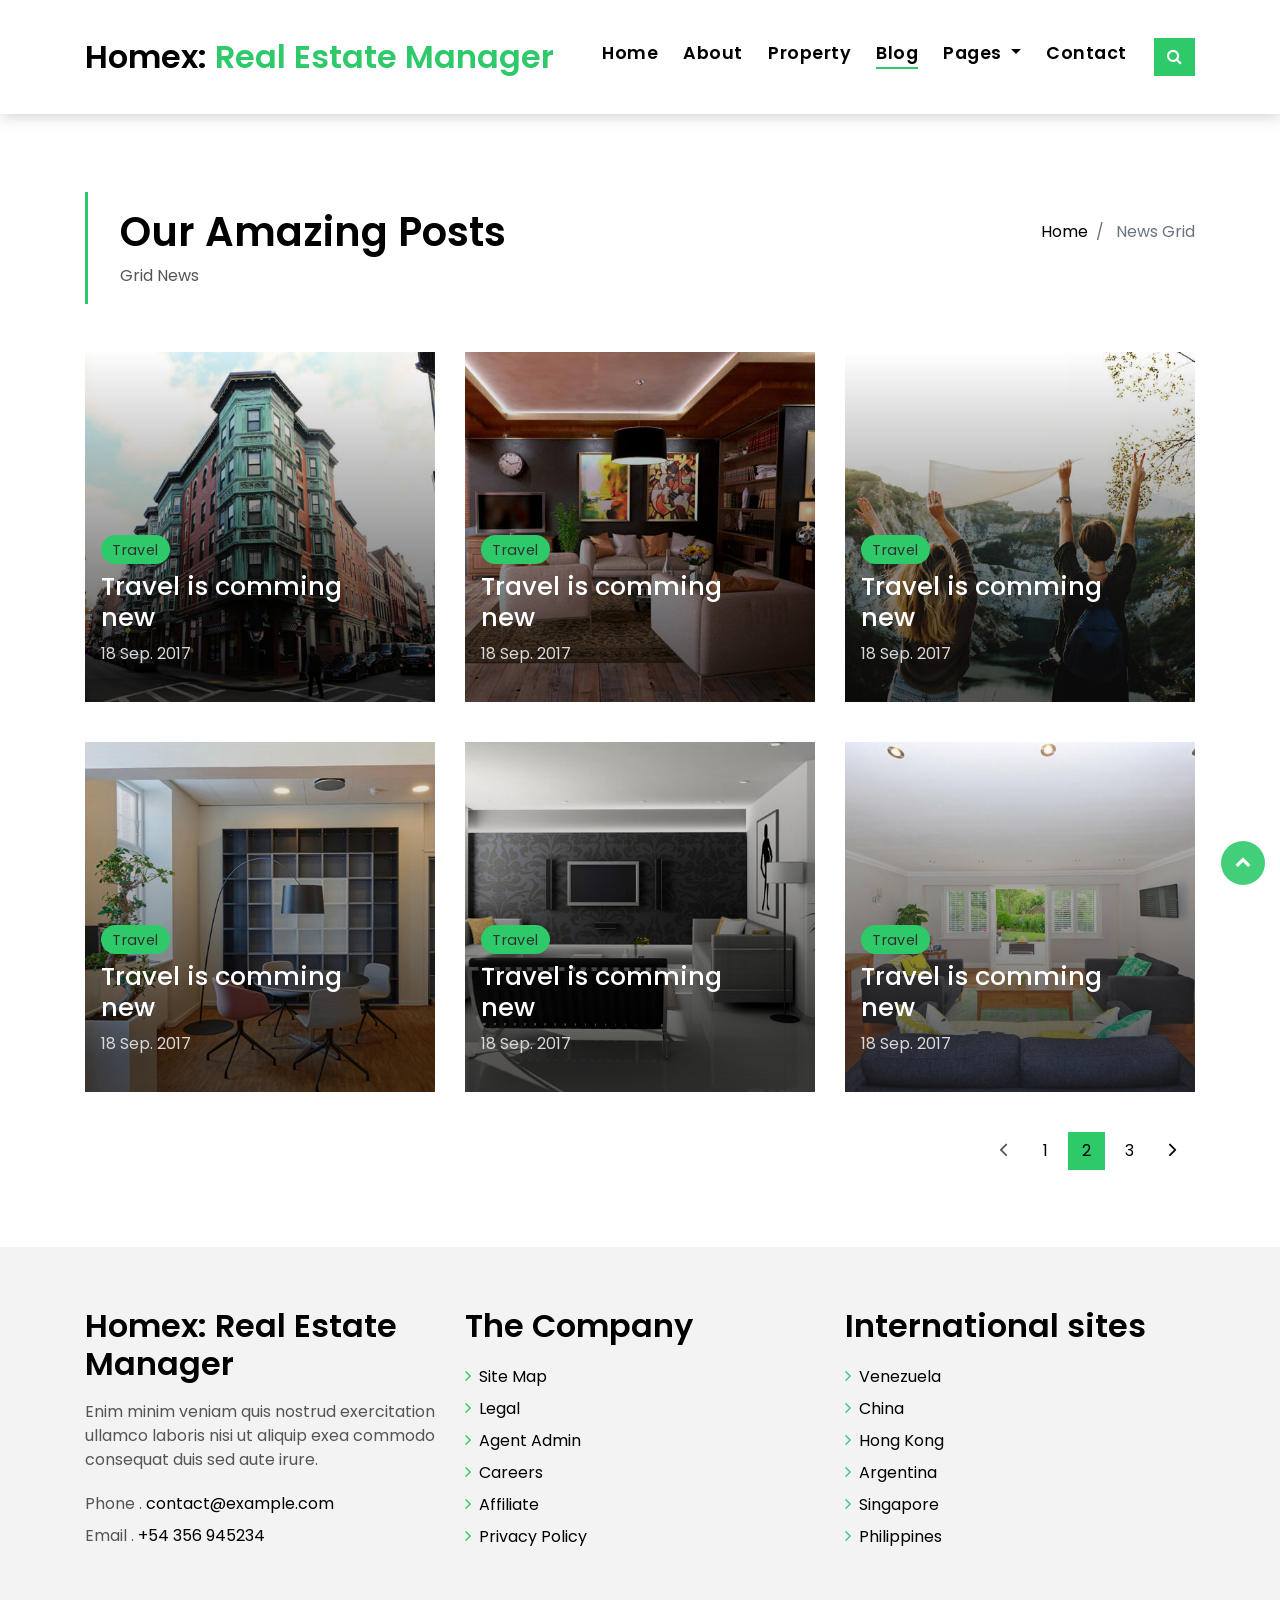
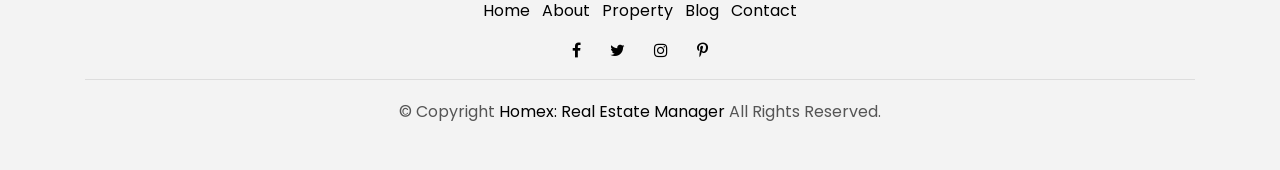
<file: blog-grid.html>
<!DOCTYPE html>
<html lang="en">
  <head>
    <meta charset="utf-8" />
    <title>Homex: Real Estate Manager</title>
    <meta content="width=device-width, initial-scale=1.0" name="viewport" />
    <meta content="" name="keywords" />
    <meta content="" name="description" />

    <!-- Favicons -->
    <link href="img/favicon.png" rel="icon" />
    <link href="img/apple-touch-icon.png" rel="apple-touch-icon" />

    <!-- Google Fonts -->
    <link
      href="https://fonts.googleapis.com/css?family=Poppins:300,400,500,600,700"
      rel="stylesheet"
    />

    <!-- Bootstrap CSS File -->
    <link href="lib/bootstrap/css/bootstrap.min.css" rel="stylesheet" />

    <!-- Libraries CSS Files -->
    <link href="lib/font-awesome/css/font-awesome.min.css" rel="stylesheet" />
    <link href="lib/animate/animate.min.css" rel="stylesheet" />
    <link href="lib/ionicons/css/ionicons.min.css" rel="stylesheet" />
    <link href="lib/owlcarousel/assets/owl.carousel.min.css" rel="stylesheet" />

    <!-- Main Stylesheet File -->
    <link href="css/style.css" rel="stylesheet" />
  </head>

  <body>
    <div class="click-closed"></div>
    <!--/ Form Search Star /-->
    <div class="box-collapse">
      <div class="title-box-d">
        <h3 class="title-d">Search Property</h3>
      </div>
      <span class="close-box-collapse right-boxed ion-ios-close"></span>
      <div class="box-collapse-wrap form">
        <form class="form-a">
          <div class="row">
            <div class="col-md-12 mb-2">
              <div class="form-group">
                <label for="Type">Keyword</label>
                <input
                  type="text"
                  class="form-control form-control-lg form-control-a"
                  placeholder="Keyword"
                />
              </div>
            </div>
            <div class="col-md-6 mb-2">
              <div class="form-group">
                <label for="Type">Type</label>
                <select
                  class="form-control form-control-lg form-control-a"
                  id="Type"
                >
                  <option>All Type</option>
                  <option>For Rent</option>
                  <option>For Sale</option>
                  <option>Open House</option>
                </select>
              </div>
            </div>
            <div class="col-md-6 mb-2">
              <div class="form-group">
                <label for="city">City</label>
                <select
                  class="form-control form-control-lg form-control-a"
                  id="city"
                >
                  <option>All City</option>
                  <option>Alabama</option>
                  <option>Arizona</option>
                  <option>California</option>
                  <option>Colorado</option>
                </select>
              </div>
            </div>
            <div class="col-md-6 mb-2">
              <div class="form-group">
                <label for="bedrooms">Bedrooms</label>
                <select
                  class="form-control form-control-lg form-control-a"
                  id="bedrooms"
                >
                  <option>Any</option>
                  <option>01</option>
                  <option>02</option>
                  <option>03</option>
                </select>
              </div>
            </div>
            <div class="col-md-6 mb-2">
              <div class="form-group">
                <label for="garages">Garages</label>
                <select
                  class="form-control form-control-lg form-control-a"
                  id="garages"
                >
                  <option>Any</option>
                  <option>01</option>
                  <option>02</option>
                  <option>03</option>
                  <option>04</option>
                </select>
              </div>
            </div>
            <div class="col-md-6 mb-2">
              <div class="form-group">
                <label for="bathrooms">Bathrooms</label>
                <select
                  class="form-control form-control-lg form-control-a"
                  id="bathrooms"
                >
                  <option>Any</option>
                  <option>01</option>
                  <option>02</option>
                  <option>03</option>
                </select>
              </div>
            </div>
            <div class="col-md-6 mb-2">
              <div class="form-group">
                <label for="price">Min Price</label>
                <select
                  class="form-control form-control-lg form-control-a"
                  id="price"
                >
                  <option>Unlimite</option>
                  <option>$50,000</option>
                  <option>$100,000</option>
                  <option>$150,000</option>
                  <option>$200,000</option>
                </select>
              </div>
            </div>
            <div class="col-md-12">
              <button type="submit" class="btn btn-b">Search Property</button>
            </div>
          </div>
        </form>
      </div>
    </div>
    <!--/ Form Search End /-->

    <!--/ Nav Star /-->
    <nav class="navbar navbar-default navbar-trans navbar-expand-lg fixed-top">
      <div class="container">
        <button
          class="navbar-toggler collapsed"
          type="button"
          data-toggle="collapse"
          data-target="#navbarDefault"
          aria-controls="navbarDefault"
          aria-expanded="false"
          aria-label="Toggle navigation"
        >
          <span></span>
          <span></span>
          <span></span>
        </button>
        <a class="navbar-brand text-brand" href="index.html"
          >Homex: <span class="color-b">Real Estate Manager</span></a
        >
        <button
          type="button"
          class="btn btn-link nav-search navbar-toggle-box-collapse d-md-none"
          data-toggle="collapse"
          data-target="#navbarTogglerDemo01"
          aria-expanded="false"
        >
          <span class="fa fa-search" aria-hidden="true"></span>
        </button>
        <div
          class="navbar-collapse collapse justify-content-center"
          id="navbarDefault"
        >
          <ul class="navbar-nav">
            <li class="nav-item">
              <a class="nav-link" href="index.html">Home</a>
            </li>
            <li class="nav-item">
              <a class="nav-link" href="about.html">About</a>
            </li>
            <li class="nav-item">
              <a class="nav-link" href="property-grid.html">Property</a>
            </li>
            <li class="nav-item">
              <a class="nav-link active" href="blog-grid.html">Blog</a>
            </li>
            <li class="nav-item dropdown">
              <a
                class="nav-link dropdown-toggle"
                href="#"
                id="navbarDropdown"
                role="button"
                data-toggle="dropdown"
                aria-haspopup="true"
                aria-expanded="false"
              >
                Pages
              </a>
              <div class="dropdown-menu" aria-labelledby="navbarDropdown">
                <a class="dropdown-item" href="property-single.html"
                  >Property Single</a
                >
                <a class="dropdown-item" href="blog-single.html">Blog Single</a>
                <a class="dropdown-item" href="agents-grid.html">Agents Grid</a>
                <a class="dropdown-item" href="agent-single.html"
                  >Agent Single</a
                >
              </div>
            </li>
            <li class="nav-item">
              <a class="nav-link" href="contact.html">Contact</a>
            </li>
          </ul>
        </div>
        <button
          type="button"
          class="btn btn-b-n navbar-toggle-box-collapse d-none d-md-block"
          data-toggle="collapse"
          data-target="#navbarTogglerDemo01"
          aria-expanded="false"
        >
          <span class="fa fa-search" aria-hidden="true"></span>
        </button>
      </div>
    </nav>
    <!--/ Nav End /-->

    <!--/ Intro Single star /-->
    <section class="intro-single">
      <div class="container">
        <div class="row">
          <div class="col-md-12 col-lg-8">
            <div class="title-single-box">
              <h1 class="title-single">Our Amazing Posts</h1>
              <span class="color-text-a">Grid News</span>
            </div>
          </div>
          <div class="col-md-12 col-lg-4">
            <nav
              aria-label="breadcrumb"
              class="breadcrumb-box d-flex justify-content-lg-end"
            >
              <ol class="breadcrumb">
                <li class="breadcrumb-item">
                  <a href="index.html">Home</a>
                </li>
                <li class="breadcrumb-item active" aria-current="page">
                  News Grid
                </li>
              </ol>
            </nav>
          </div>
        </div>
      </div>
    </section>
    <!--/ Intro Single End /-->

    <!--/ News Grid Star /-->
    <section class="news-grid grid">
      <div class="container">
        <div class="row">
          <div class="col-md-4">
            <div class="card-box-b card-shadow news-box">
              <div class="img-box-b">
                <img src="img/post-1.jpg" alt="" class="img-b img-fluid" />
              </div>
              <div class="card-overlay">
                <div class="card-header-b">
                  <div class="card-category-b">
                    <a href="#" class="category-b">Travel</a>
                  </div>
                  <div class="card-title-b">
                    <h2 class="title-2">
                      <a href="blog-single.html"
                        >Travel is comming <br />
                        new</a
                      >
                    </h2>
                  </div>
                  <div class="card-date">
                    <span class="date-b">18 Sep. 2017</span>
                  </div>
                </div>
              </div>
            </div>
          </div>
          <div class="col-md-4">
            <div class="card-box-b card-shadow news-box">
              <div class="img-box-b">
                <img src="img/post-2.jpg" alt="" class="img-b img-fluid" />
              </div>
              <div class="card-overlay">
                <div class="card-header-b">
                  <div class="card-category-b">
                    <a href="blog-single.html" class="category-b">Travel</a>
                  </div>
                  <div class="card-title-b">
                    <h2 class="title-2">
                      <a href="blog-single.html"
                        >Travel is comming <br />
                        new</a
                      >
                    </h2>
                  </div>
                  <div class="card-date">
                    <span class="date-b">18 Sep. 2017</span>
                  </div>
                </div>
              </div>
            </div>
          </div>
          <div class="col-md-4">
            <div class="card-box-b card-shadow news-box">
              <div class="img-box-b">
                <img src="img/post-3.jpg" alt="" class="img-b img-fluid" />
              </div>
              <div class="card-overlay">
                <div class="card-header-b">
                  <div class="card-category-b">
                    <a href="#" class="category-b">Travel</a>
                  </div>
                  <div class="card-title-b">
                    <h2 class="title-2">
                      <a href="blog-single.html"
                        >Travel is comming <br />
                        new</a
                      >
                    </h2>
                  </div>
                  <div class="card-date">
                    <span class="date-b">18 Sep. 2017</span>
                  </div>
                </div>
              </div>
            </div>
          </div>
          <div class="col-md-4">
            <div class="card-box-b card-shadow news-box">
              <div class="img-box-b">
                <img src="img/post-4.jpg" alt="" class="img-b img-fluid" />
              </div>
              <div class="card-overlay">
                <div class="card-header-b">
                  <div class="card-category-b">
                    <a href="#" class="category-b">Travel</a>
                  </div>
                  <div class="card-title-b">
                    <h2 class="title-2">
                      <a href="blog-single.html"
                        >Travel is comming <br />
                        new</a
                      >
                    </h2>
                  </div>
                  <div class="card-date">
                    <span class="date-b">18 Sep. 2017</span>
                  </div>
                </div>
              </div>
            </div>
          </div>
          <div class="col-md-4">
            <div class="card-box-b card-shadow news-box">
              <div class="img-box-b">
                <img src="img/post-5.jpg" alt="" class="img-b img-fluid" />
              </div>
              <div class="card-overlay">
                <div class="card-header-b">
                  <div class="card-category-b">
                    <a href="#" class="category-b">Travel</a>
                  </div>
                  <div class="card-title-b">
                    <h2 class="title-2">
                      <a href="blog-single.html"
                        >Travel is comming <br />
                        new</a
                      >
                    </h2>
                  </div>
                  <div class="card-date">
                    <span class="date-b">18 Sep. 2017</span>
                  </div>
                </div>
              </div>
            </div>
          </div>
          <div class="col-md-4">
            <div class="card-box-b card-shadow news-box">
              <div class="img-box-b">
                <img src="img/post-6.jpg" alt="" class="img-b img-fluid" />
              </div>
              <div class="card-overlay">
                <div class="card-header-b">
                  <div class="card-category-b">
                    <a href="#" class="category-b">Travel</a>
                  </div>
                  <div class="card-title-b">
                    <h2 class="title-2">
                      <a href="blog-single.html"
                        >Travel is comming <br />
                        new</a
                      >
                    </h2>
                  </div>
                  <div class="card-date">
                    <span class="date-b">18 Sep. 2017</span>
                  </div>
                </div>
              </div>
            </div>
          </div>
        </div>
        <div class="row">
          <div class="col-sm-12">
            <nav class="pagination-a">
              <ul class="pagination justify-content-end">
                <li class="page-item disabled">
                  <a class="page-link" href="#" tabindex="-1">
                    <span class="ion-ios-arrow-back"></span>
                  </a>
                </li>
                <li class="page-item">
                  <a class="page-link" href="#">1</a>
                </li>
                <li class="page-item active">
                  <a class="page-link" href="#">2</a>
                </li>
                <li class="page-item">
                  <a class="page-link" href="#">3</a>
                </li>
                <li class="page-item next">
                  <a class="page-link" href="#">
                    <span class="ion-ios-arrow-forward"></span>
                  </a>
                </li>
              </ul>
            </nav>
          </div>
        </div>
      </div>
    </section>
    <!--/ News Grid End /-->

    <!--/ footer Star /-->
    <section class="section-footer">
      <div class="container">
        <div class="row">
          <div class="col-sm-12 col-md-4">
            <div class="widget-a">
              <div class="w-header-a">
                <h3 class="w-title-a text-brand">Homex: Real Estate Manager</h3>
              </div>
              <div class="w-body-a">
                <p class="w-text-a color-text-a">
                  Enim minim veniam quis nostrud exercitation ullamco laboris
                  nisi ut aliquip exea commodo consequat duis sed aute irure.
                </p>
              </div>
              <div class="w-footer-a">
                <ul class="list-unstyled">
                  <li class="color-a">
                    <span class="color-text-a">Phone .</span>
                    contact@example.com
                  </li>
                  <li class="color-a">
                    <span class="color-text-a">Email .</span> +54 356 945234
                  </li>
                </ul>
              </div>
            </div>
          </div>
          <div class="col-sm-12 col-md-4 section-md-t3">
            <div class="widget-a">
              <div class="w-header-a">
                <h3 class="w-title-a text-brand">The Company</h3>
              </div>
              <div class="w-body-a">
                <div class="w-body-a">
                  <ul class="list-unstyled">
                    <li class="item-list-a">
                      <i class="fa fa-angle-right"></i> <a href="#">Site Map</a>
                    </li>
                    <li class="item-list-a">
                      <i class="fa fa-angle-right"></i> <a href="#">Legal</a>
                    </li>
                    <li class="item-list-a">
                      <i class="fa fa-angle-right"></i>
                      <a href="#">Agent Admin</a>
                    </li>
                    <li class="item-list-a">
                      <i class="fa fa-angle-right"></i> <a href="#">Careers</a>
                    </li>
                    <li class="item-list-a">
                      <i class="fa fa-angle-right"></i>
                      <a href="#">Affiliate</a>
                    </li>
                    <li class="item-list-a">
                      <i class="fa fa-angle-right"></i>
                      <a href="#">Privacy Policy</a>
                    </li>
                  </ul>
                </div>
              </div>
            </div>
          </div>
          <div class="col-sm-12 col-md-4 section-md-t3">
            <div class="widget-a">
              <div class="w-header-a">
                <h3 class="w-title-a text-brand">International sites</h3>
              </div>
              <div class="w-body-a">
                <ul class="list-unstyled">
                  <li class="item-list-a">
                    <i class="fa fa-angle-right"></i> <a href="#">Venezuela</a>
                  </li>
                  <li class="item-list-a">
                    <i class="fa fa-angle-right"></i> <a href="#">China</a>
                  </li>
                  <li class="item-list-a">
                    <i class="fa fa-angle-right"></i> <a href="#">Hong Kong</a>
                  </li>
                  <li class="item-list-a">
                    <i class="fa fa-angle-right"></i> <a href="#">Argentina</a>
                  </li>
                  <li class="item-list-a">
                    <i class="fa fa-angle-right"></i> <a href="#">Singapore</a>
                  </li>
                  <li class="item-list-a">
                    <i class="fa fa-angle-right"></i>
                    <a href="#">Philippines</a>
                  </li>
                </ul>
              </div>
            </div>
          </div>
        </div>
      </div>
    </section>
    <footer>
      <div class="container">
        <div class="row">
          <div class="col-md-12">
            <nav class="nav-footer">
              <ul class="list-inline">
                <li class="list-inline-item">
                  <a href="#">Home</a>
                </li>
                <li class="list-inline-item">
                  <a href="#">About</a>
                </li>
                <li class="list-inline-item">
                  <a href="#">Property</a>
                </li>
                <li class="list-inline-item">
                  <a href="#">Blog</a>
                </li>
                <li class="list-inline-item">
                  <a href="#">Contact</a>
                </li>
              </ul>
            </nav>
            <div class="socials-a">
              <ul class="list-inline">
                <li class="list-inline-item">
                  <a
                    href="https://www.facebook.com/tanmay.jain.58511"
                    class="link-one"
                  >
                    <i class="fa fa-facebook" aria-hidden="true"></i>
                  </a>
                </li>
                <li class="list-inline-item">
                  <a href="https://twitter.com/tj_Tanmay812" class="link-one">
                    <i class="fa fa-twitter" aria-hidden="true"></i>
                  </a>
                </li>
                <li class="list-inline-item">
                  <a
                    href="https://www.instagram.com/tj_tanmay812"
                    class="link-one"
                  >
                    <i class="fa fa-instagram" aria-hidden="true"></i>
                  </a>
                </li>
                <li class="list-inline-item">
                  <a
                    href="https://in.pinterest.com/jaintanmay812/"
                    class="link-one"
                  >
                    <i class="fa fa-pinterest-p" aria-hidden="true"></i>
                  </a>
                </li>
              </ul>
            </div>
            <div class="copyright-footer">
              <p class="copyright color-text-a">
                &copy; Copyright
                <span class="color-a">Homex: Real Estate Manager</span> All
                Rights Reserved.
              </p>
            </div>
          </div>
        </div>
      </div>
    </footer>
    <!--/ Footer End /-->

    <a href="#" class="back-to-top"><i class="fa fa-chevron-up"></i></a>
    <div id="preloader"></div>

    <!-- JavaScript Libraries -->
    <script src="lib/jquery/jquery.min.js"></script>
    <script src="lib/jquery/jquery-migrate.min.js"></script>
    <script src="lib/popper/popper.min.js"></script>
    <script src="lib/bootstrap/js/bootstrap.min.js"></script>
    <script src="lib/easing/easing.min.js"></script>
    <script src="lib/owlcarousel/owl.carousel.min.js"></script>
    <script src="lib/scrollreveal/scrollreveal.min.js"></script>
    <!-- Contact Form JavaScript File -->
    <script src="contactform/contactform.js"></script>

    <!-- Template Main Javascript File -->
    <script src="js/main.js"></script>
  </body>
</html>
</file>
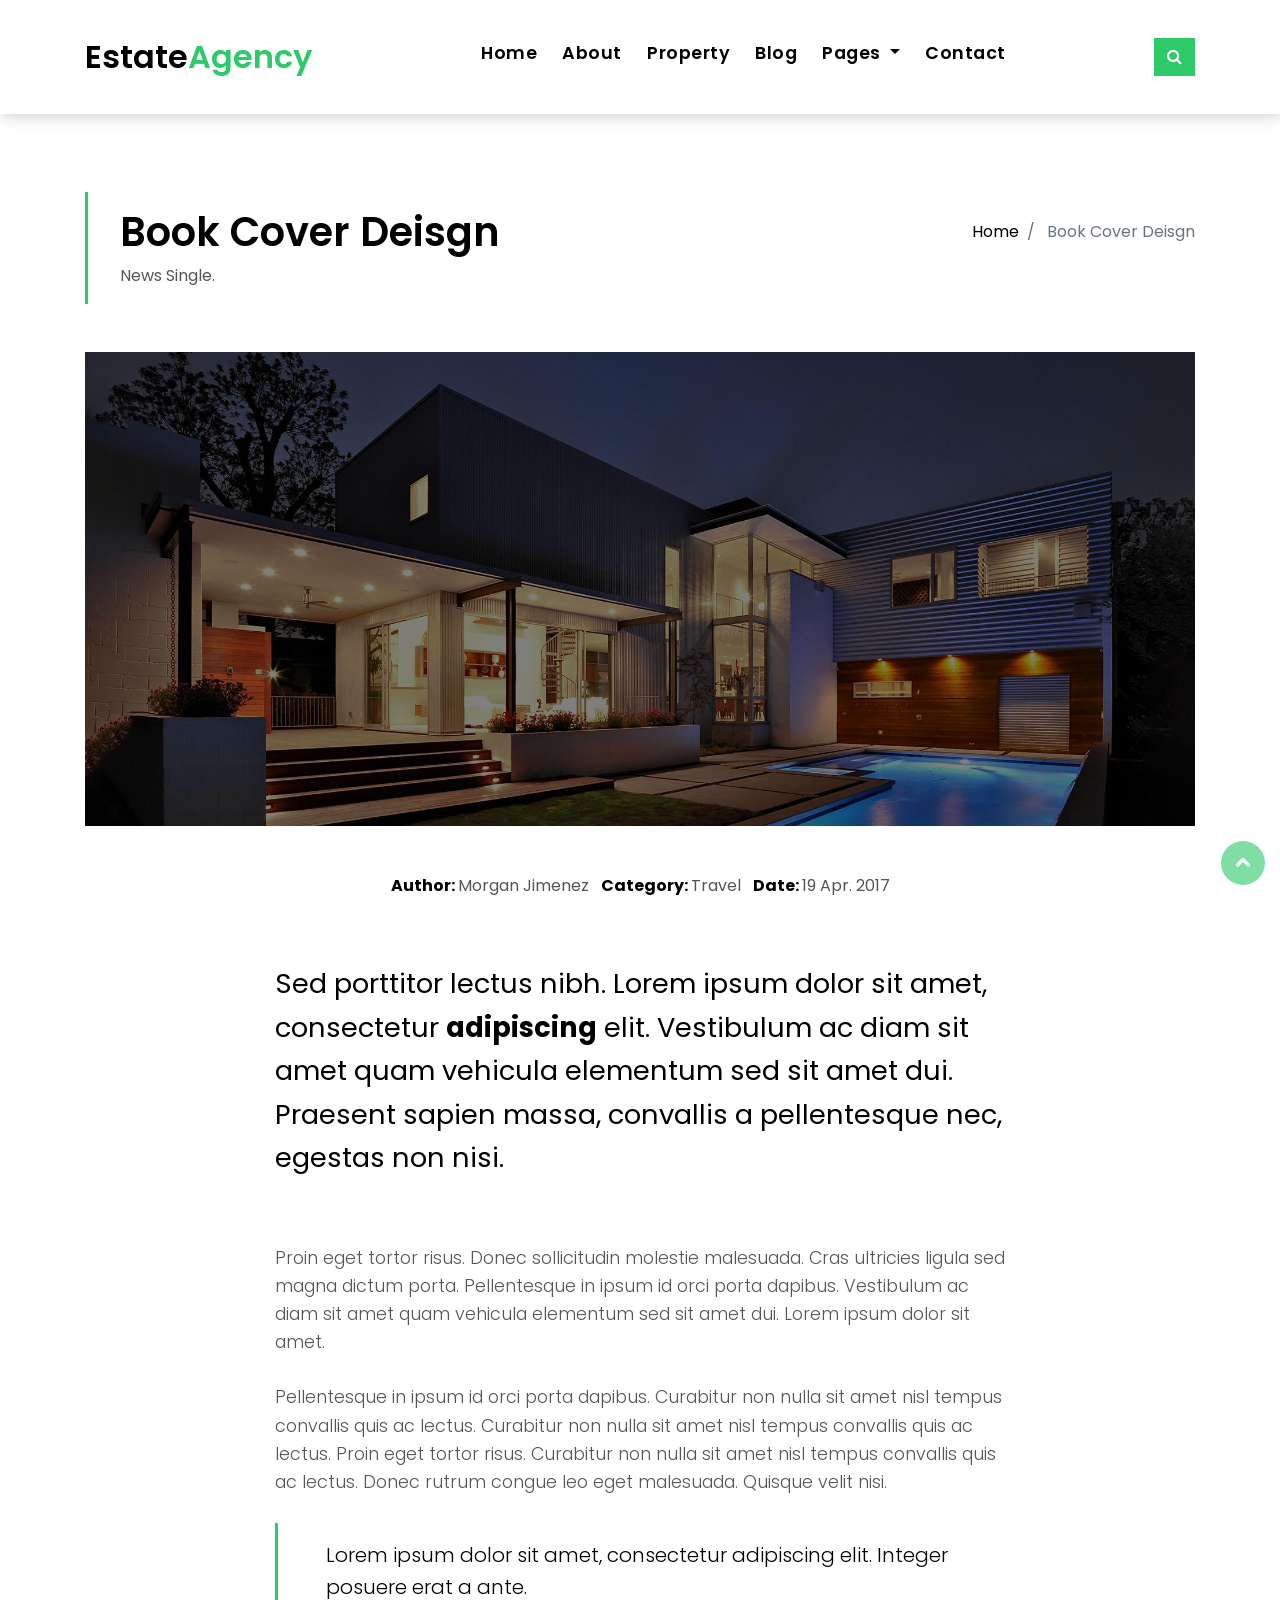
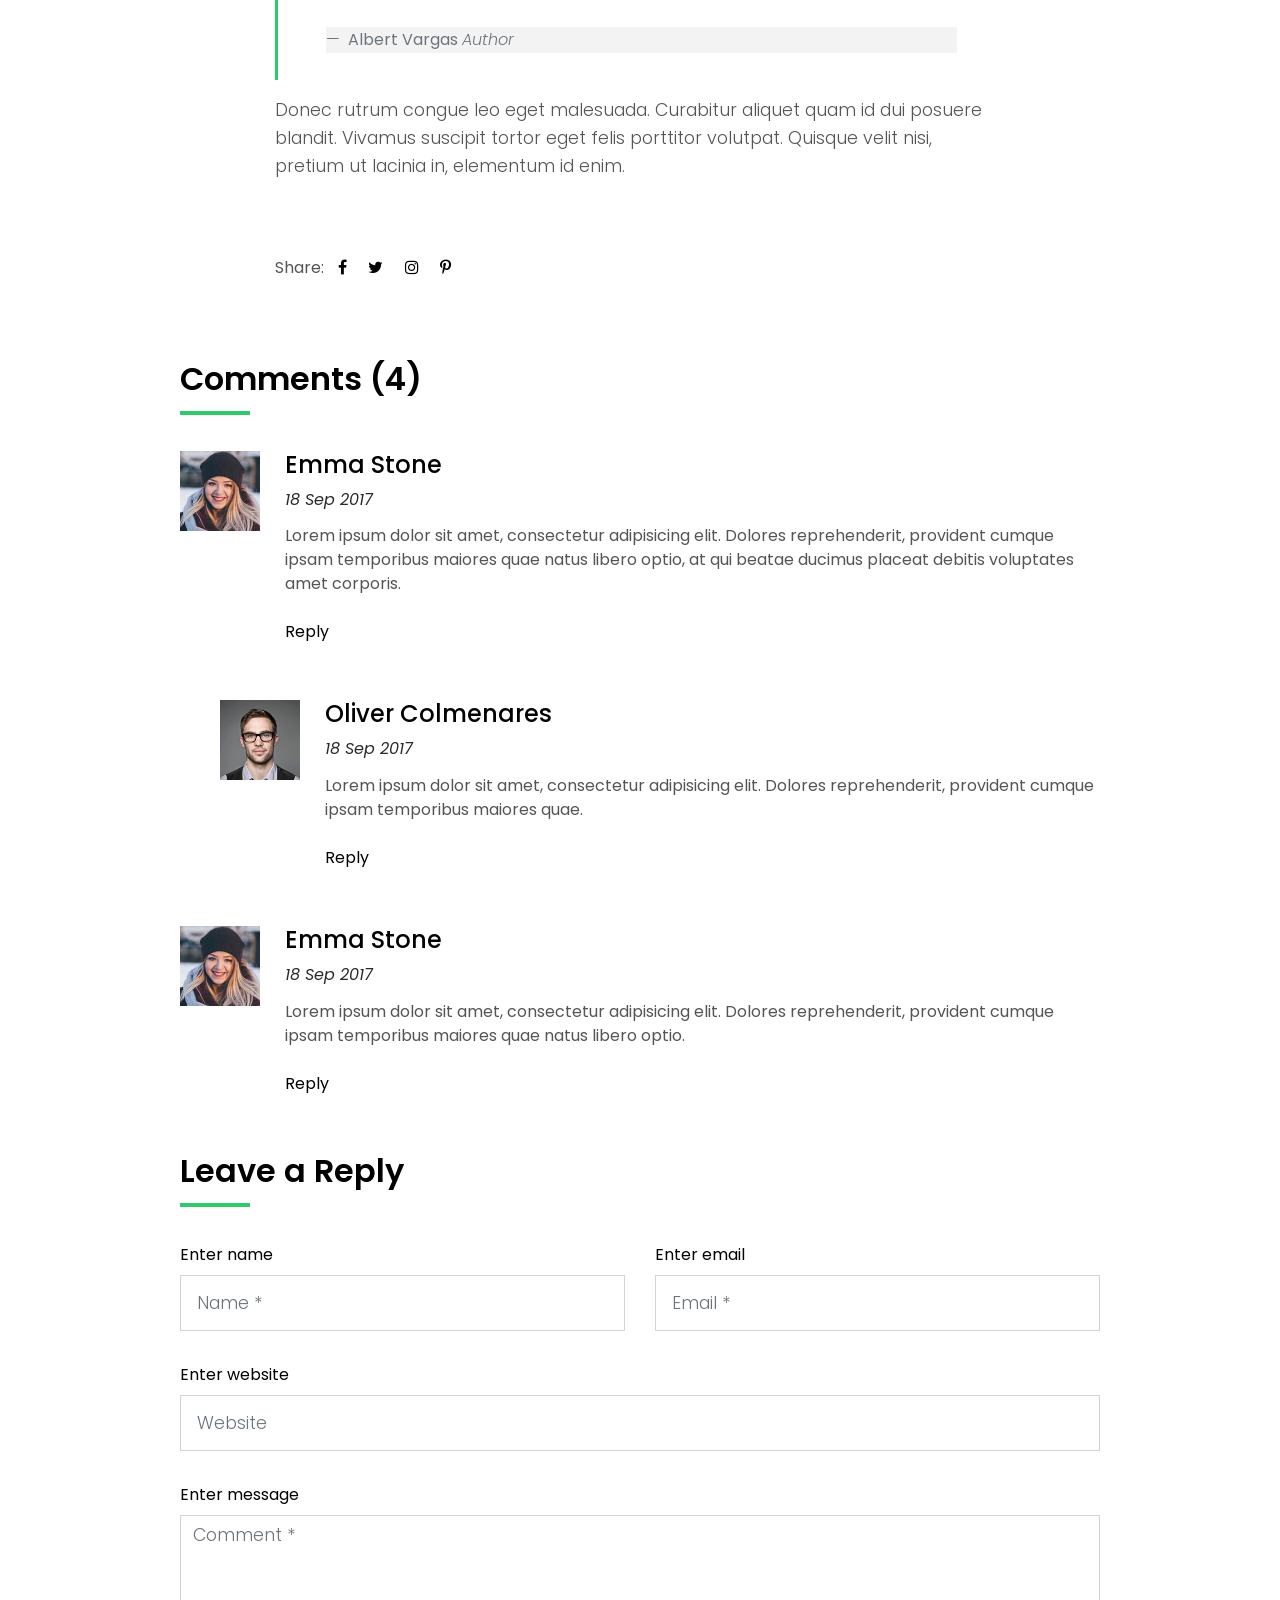
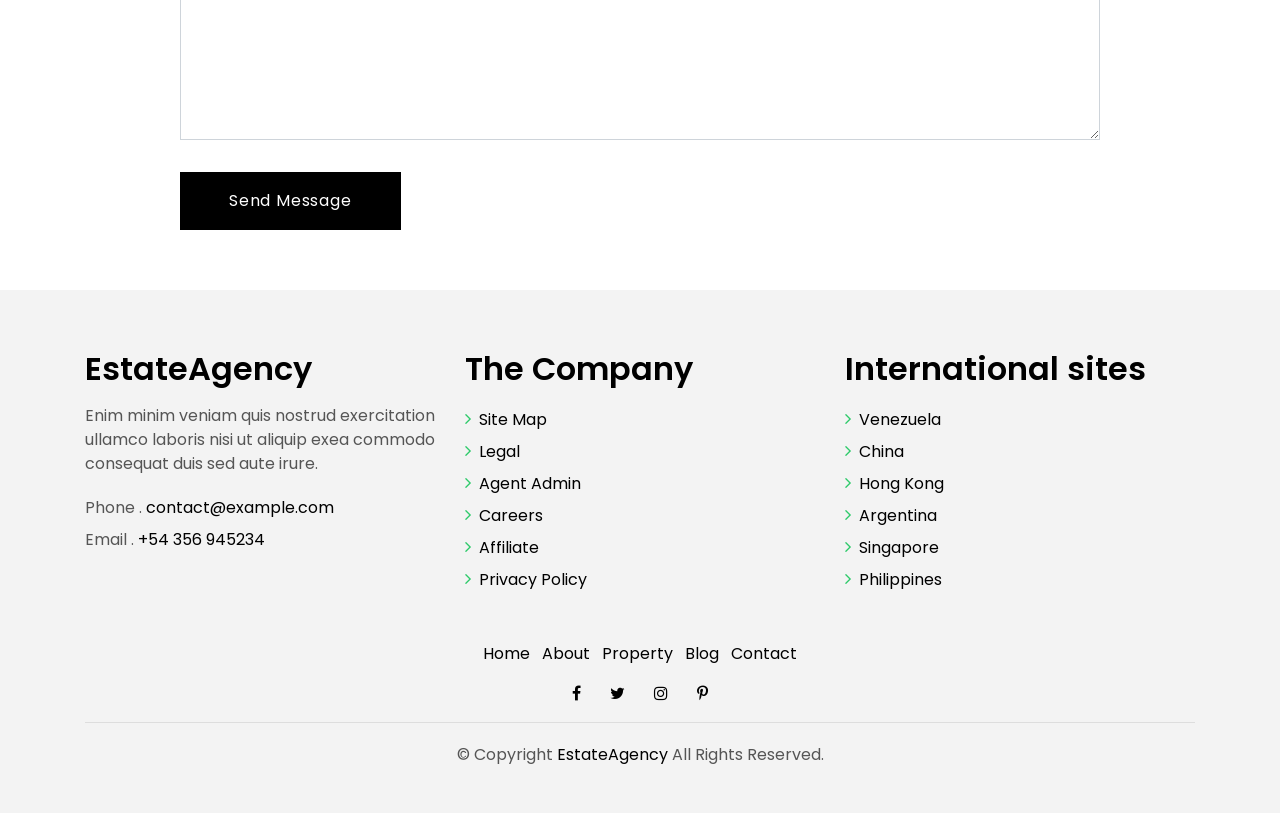
<file: blog-single.html>
<!DOCTYPE html>
<html lang="en">
<head>
  <meta charset="utf-8">
  <title>EstateAgency Bootstrap Template</title>
  <meta content="width=device-width, initial-scale=1.0" name="viewport">
  <meta content="" name="keywords">
  <meta content="" name="description">

  <!-- Favicons -->
  <link href="img/favicon.png" rel="icon">
  <link href="img/apple-touch-icon.png" rel="apple-touch-icon">

  <!-- Google Fonts -->
  <link href="https://fonts.googleapis.com/css?family=Poppins:300,400,500,600,700" rel="stylesheet">

  <!-- Bootstrap CSS File -->
  <link href="lib/bootstrap/css/bootstrap.min.css" rel="stylesheet">

  <!-- Libraries CSS Files -->
  <link href="lib/font-awesome/css/font-awesome.min.css" rel="stylesheet">
  <link href="lib/animate/animate.min.css" rel="stylesheet">
  <link href="lib/ionicons/css/ionicons.min.css" rel="stylesheet">
  <link href="lib/owlcarousel/assets/owl.carousel.min.css" rel="stylesheet">

  <!-- Main Stylesheet File -->
  <link href="css/style.css" rel="stylesheet">

  <!-- =======================================================
    Theme Name: EstateAgency
    Theme URL: https://bootstrapmade.com/real-estate-agency-bootstrap-template/
    Author: BootstrapMade.com
    License: https://bootstrapmade.com/license/
  ======================================================= -->
</head>

<body>

  <div class="click-closed"></div>
  <!--/ Form Search Star /-->
  <div class="box-collapse">
    <div class="title-box-d">
      <h3 class="title-d">Search Property</h3>
    </div>
    <span class="close-box-collapse right-boxed ion-ios-close"></span>
    <div class="box-collapse-wrap form">
      <form class="form-a">
        <div class="row">
          <div class="col-md-12 mb-2">
            <div class="form-group">
              <label for="Type">Keyword</label>
              <input type="text" class="form-control form-control-lg form-control-a" placeholder="Keyword">
            </div>
          </div>
          <div class="col-md-6 mb-2">
            <div class="form-group">
              <label for="Type">Type</label>
              <select class="form-control form-control-lg form-control-a" id="Type">
                <option>All Type</option>
                <option>For Rent</option>
                <option>For Sale</option>
                <option>Open House</option>
              </select>
            </div>
          </div>
          <div class="col-md-6 mb-2">
            <div class="form-group">
              <label for="city">City</label>
              <select class="form-control form-control-lg form-control-a" id="city">
                <option>All City</option>
                <option>Alabama</option>
                <option>Arizona</option>
                <option>California</option>
                <option>Colorado</option>
              </select>
            </div>
          </div>
          <div class="col-md-6 mb-2">
            <div class="form-group">
              <label for="bedrooms">Bedrooms</label>
              <select class="form-control form-control-lg form-control-a" id="bedrooms">
                <option>Any</option>
                <option>01</option>
                <option>02</option>
                <option>03</option>
              </select>
            </div>
          </div>
          <div class="col-md-6 mb-2">
            <div class="form-group">
              <label for="garages">Garages</label>
              <select class="form-control form-control-lg form-control-a" id="garages">
                <option>Any</option>
                <option>01</option>
                <option>02</option>
                <option>03</option>
                <option>04</option>
              </select>
            </div>
          </div>
          <div class="col-md-6 mb-2">
            <div class="form-group">
              <label for="bathrooms">Bathrooms</label>
              <select class="form-control form-control-lg form-control-a" id="bathrooms">
                <option>Any</option>
                <option>01</option>
                <option>02</option>
                <option>03</option>
              </select>
            </div>
          </div>
          <div class="col-md-6 mb-2">
            <div class="form-group">
              <label for="price">Min Price</label>
              <select class="form-control form-control-lg form-control-a" id="price">
                <option>Unlimite</option>
                <option>$50,000</option>
                <option>$100,000</option>
                <option>$150,000</option>
                <option>$200,000</option>
              </select>
            </div>
          </div>
          <div class="col-md-12">
            <button type="submit" class="btn btn-b">Search Property</button>
          </div>
        </div>
      </form>
    </div>
  </div>
  <!--/ Form Search End /-->

  <!--/ Nav Star /-->
  <nav class="navbar navbar-default navbar-trans navbar-expand-lg fixed-top">
    <div class="container">
      <button class="navbar-toggler collapsed" type="button" data-toggle="collapse" data-target="#navbarDefault"
        aria-controls="navbarDefault" aria-expanded="false" aria-label="Toggle navigation">
        <span></span>
        <span></span>
        <span></span>
      </button>
      <a class="navbar-brand text-brand" href="index.html">Estate<span class="color-b">Agency</span></a>
      <button type="button" class="btn btn-link nav-search navbar-toggle-box-collapse d-md-none" data-toggle="collapse"
        data-target="#navbarTogglerDemo01" aria-expanded="false">
        <span class="fa fa-search" aria-hidden="true"></span>
      </button>
      <div class="navbar-collapse collapse justify-content-center" id="navbarDefault">
        <ul class="navbar-nav">
          <li class="nav-item">
            <a class="nav-link" href="index.html">Home</a>
          </li>
          <li class="nav-item">
            <a class="nav-link" href="about.html">About</a>
          </li>
          <li class="nav-item">
            <a class="nav-link" href="property-grid.html">Property</a>
          </li>
          <li class="nav-item">
            <a class="nav-link" href="blog-grid.html">Blog</a>
          </li>
          <li class="nav-item dropdown">
            <a class="nav-link dropdown-toggle" href="#" id="navbarDropdown" role="button" data-toggle="dropdown"
              aria-haspopup="true" aria-expanded="false">
              Pages
            </a>
            <div class="dropdown-menu" aria-labelledby="navbarDropdown">
              <a class="dropdown-item" href="property-single.html">Property Single</a>
              <a class="dropdown-item active" href="blog-single.html">Blog Single</a>
              <a class="dropdown-item" href="agents-grid.html">Agents Grid</a>
              <a class="dropdown-item" href="agent-single.html">Agent Single</a>
            </div>
          </li>
          <li class="nav-item">
            <a class="nav-link" href="contact.html">Contact</a>
          </li>
        </ul>
      </div>
      <button type="button" class="btn btn-b-n navbar-toggle-box-collapse d-none d-md-block" data-toggle="collapse"
        data-target="#navbarTogglerDemo01" aria-expanded="false">
        <span class="fa fa-search" aria-hidden="true"></span>
      </button>
    </div>
  </nav>
  <!--/ Nav End /-->

  <!--/ Intro Single star /-->
  <section class="intro-single">
    <div class="container">
      <div class="row">
        <div class="col-md-12 col-lg-8">
          <div class="title-single-box">
            <h1 class="title-single">Book Cover Deisgn</h1>
            <span class="color-text-a">News Single.</span>
          </div>
        </div>
        <div class="col-md-12 col-lg-4">
          <nav aria-label="breadcrumb" class="breadcrumb-box d-flex justify-content-lg-end">
            <ol class="breadcrumb">
              <li class="breadcrumb-item">
                <a href="#">Home</a>
              </li>
              <li class="breadcrumb-item active" aria-current="page">
                Book Cover Deisgn
              </li>
            </ol>
          </nav>
        </div>
      </div>
    </div>
  </section>
  <!--/ Intro Single End /-->

  <!--/ News Single Star /-->
  <section class="news-single nav-arrow-b">
    <div class="container">
      <div class="row">
        <div class="col-sm-12">
          <div class="news-img-box">
            <img src="img/slide-3.jpg" alt="" class="img-fluid">
          </div>
        </div>
        <div class="col-md-10 offset-md-1 col-lg-8 offset-lg-2">
          <div class="post-information">
            <ul class="list-inline text-center color-a">
              <li class="list-inline-item mr-2">
                <strong>Author: </strong>
                <span class="color-text-a">Morgan Jimenez</span>
              </li>
              <li class="list-inline-item mr-2">
                <strong>Category: </strong>
                <span class="color-text-a">Travel</span>
              </li>
              <li class="list-inline-item">
                <strong>Date: </strong>
                <span class="color-text-a">19 Apr. 2017</span>
              </li>
            </ul>
          </div>
          <div class="post-content color-text-a">
            <p class="post-intro">
              Sed porttitor lectus nibh. Lorem ipsum dolor sit amet, consectetur
              <strong>adipiscing</strong> elit. Vestibulum ac diam sit amet quam vehicula elementum sed sit amet dui.
              Praesent sapien massa, convallis a pellentesque nec, egestas non nisi.
            </p>
            <p>
              Proin eget tortor risus. Donec sollicitudin molestie malesuada. Cras ultricies ligula sed magna dictum
              porta. Pellentesque
              in ipsum id orci porta dapibus. Vestibulum ac diam sit amet quam vehicula elementum sed sit amet
              dui. Lorem ipsum dolor sit amet.
            </p>
            <p>
              Pellentesque in ipsum id orci porta dapibus. Curabitur non nulla sit amet nisl tempus convallis quis ac
              lectus. Curabitur
              non nulla sit amet nisl tempus convallis quis ac lectus. Proin eget tortor risus. Curabitur non
              nulla sit amet nisl tempus convallis quis ac lectus. Donec rutrum congue leo eget malesuada.
              Quisque velit nisi.
            </p>
            <blockquote class="blockquote">
              <p class="mb-4">Lorem ipsum dolor sit amet, consectetur adipiscing elit. Integer posuere erat a ante.</p>
              <footer class="blockquote-footer">
                <strong>Albert Vargas</strong>
                <cite title="Source Title">Author</cite>
              </footer>
            </blockquote>
            <p>
              Donec rutrum congue leo eget malesuada. Curabitur aliquet quam id dui posuere blandit. Vivamus suscipit
              tortor eget felis
              porttitor volutpat. Quisque velit nisi, pretium ut lacinia in, elementum id enim.
            </p>
          </div>
          <div class="post-footer">
            <div class="post-share">
              <span>Share: </span>
              <ul class="list-inline socials">
                <li class="list-inline-item">
                  <a href="#">
                    <i class="fa fa-facebook" aria-hidden="true"></i>
                  </a>
                </li>
                <li class="list-inline-item">
                  <a href="#">
                    <i class="fa fa-twitter" aria-hidden="true"></i>
                  </a>
                </li>
                <li class="list-inline-item">
                  <a href="#">
                    <i class="fa fa-instagram" aria-hidden="true"></i>
                  </a>
                </li>
                <li class="list-inline-item">
                  <a href="#">
                    <i class="fa fa-pinterest-p" aria-hidden="true"></i>
                  </a>
                </li>
              </ul>
            </div>
          </div>
        </div>
        <div class="col-md-10 offset-md-1 col-lg-10 offset-lg-1">
          <div class="title-box-d">
            <h3 class="title-d">Comments (4)</h3>
          </div>
          <div class="box-comments">
            <ul class="list-comments">
              <li>
                <div class="comment-avatar">
                  <img src="img/author-2.jpg" alt="">
                </div>
                <div class="comment-details">
                  <h4 class="comment-author">Emma Stone</h4>
                  <span>18 Sep 2017</span>
                  <p class="comment-description">
                    Lorem ipsum dolor sit amet, consectetur adipisicing elit. Dolores reprehenderit, provident cumque
                    ipsam temporibus maiores
                    quae natus libero optio, at qui beatae ducimus placeat debitis voluptates amet corporis.
                  </p>
                  <a href="3">Reply</a>
                </div>
              </li>
              <li class="comment-children">
                <div class="comment-avatar">
                  <img src="img/author-1.jpg" alt="">
                </div>
                <div class="comment-details">
                  <h4 class="comment-author">Oliver Colmenares</h4>
                  <span>18 Sep 2017</span>
                  <p class="comment-description">
                    Lorem ipsum dolor sit amet, consectetur adipisicing elit. Dolores reprehenderit, provident cumque
                    ipsam temporibus maiores
                    quae.
                  </p>
                  <a href="3">Reply</a>
                </div>
              </li>
              <li>
                <div class="comment-avatar">
                  <img src="img/author-2.jpg" alt="">
                </div>
                <div class="comment-details">
                  <h4 class="comment-author">Emma Stone</h4>
                  <span>18 Sep 2017</span>
                  <p class="comment-description">
                    Lorem ipsum dolor sit amet, consectetur adipisicing elit. Dolores reprehenderit, provident cumque
                    ipsam temporibus maiores
                    quae natus libero optio.
                  </p>
                  <a href="3">Reply</a>
                </div>
              </li>
            </ul>
          </div>
          <div class="form-comments">
            <div class="title-box-d">
              <h3 class="title-d"> Leave a Reply</h3>
            </div>
            <form class="form-a">
              <div class="row">
                <div class="col-md-6 mb-3">
                  <div class="form-group">
                    <label for="inputName">Enter name</label>
                    <input type="text" class="form-control form-control-lg form-control-a" id="inputName" placeholder="Name *"
                      required>
                  </div>
                </div>
                <div class="col-md-6 mb-3">
                  <div class="form-group">
                    <label for="inputEmail1">Enter email</label>
                    <input type="email" class="form-control form-control-lg form-control-a" id="inputEmail1"
                      placeholder="Email *" required>
                  </div>
                </div>
                <div class="col-md-12 mb-3">
                  <div class="form-group">
                    <label for="inputUrl">Enter website</label>
                    <input type="url" class="form-control form-control-lg form-control-a" id="inputUrl" placeholder="Website">
                  </div>
                </div>
                <div class="col-md-12 mb-3">
                  <div class="form-group">
                    <label for="textMessage">Enter message</label>
                    <textarea id="textMessage" class="form-control" placeholder="Comment *" name="message" cols="45"
                      rows="8" required></textarea>
                  </div>
                </div>
                <div class="col-md-12">
                  <button type="submit" class="btn btn-a">Send Message</button>
                </div>
              </div>
            </form>
          </div>
        </div>
      </div>
    </div>
  </section>
  <!--/ News Single End /-->

  <!--/ footer Star /-->
  <section class="section-footer">
    <div class="container">
      <div class="row">
        <div class="col-sm-12 col-md-4">
          <div class="widget-a">
            <div class="w-header-a">
              <h3 class="w-title-a text-brand">EstateAgency</h3>
            </div>
            <div class="w-body-a">
              <p class="w-text-a color-text-a">
                Enim minim veniam quis nostrud exercitation ullamco laboris nisi ut aliquip exea commodo consequat duis
                sed aute irure.
              </p>
            </div>
            <div class="w-footer-a">
              <ul class="list-unstyled">
                <li class="color-a">
                  <span class="color-text-a">Phone .</span> contact@example.com</li>
                <li class="color-a">
                  <span class="color-text-a">Email .</span> +54 356 945234</li>
              </ul>
            </div>
          </div>
        </div>
        <div class="col-sm-12 col-md-4 section-md-t3">
          <div class="widget-a">
            <div class="w-header-a">
              <h3 class="w-title-a text-brand">The Company</h3>
            </div>
            <div class="w-body-a">
              <div class="w-body-a">
                <ul class="list-unstyled">
                  <li class="item-list-a">
                    <i class="fa fa-angle-right"></i> <a href="#">Site Map</a>
                  </li>
                  <li class="item-list-a">
                    <i class="fa fa-angle-right"></i> <a href="#">Legal</a>
                  </li>
                  <li class="item-list-a">
                    <i class="fa fa-angle-right"></i> <a href="#">Agent Admin</a>
                  </li>
                  <li class="item-list-a">
                    <i class="fa fa-angle-right"></i> <a href="#">Careers</a>
                  </li>
                  <li class="item-list-a">
                    <i class="fa fa-angle-right"></i> <a href="#">Affiliate</a>
                  </li>
                  <li class="item-list-a">
                    <i class="fa fa-angle-right"></i> <a href="#">Privacy Policy</a>
                  </li>
                </ul>
              </div>
            </div>
          </div>
        </div>
        <div class="col-sm-12 col-md-4 section-md-t3">
          <div class="widget-a">
            <div class="w-header-a">
              <h3 class="w-title-a text-brand">International sites</h3>
            </div>
            <div class="w-body-a">
              <ul class="list-unstyled">
                <li class="item-list-a">
                  <i class="fa fa-angle-right"></i> <a href="#">Venezuela</a>
                </li>
                <li class="item-list-a">
                  <i class="fa fa-angle-right"></i> <a href="#">China</a>
                </li>
                <li class="item-list-a">
                  <i class="fa fa-angle-right"></i> <a href="#">Hong Kong</a>
                </li>
                <li class="item-list-a">
                  <i class="fa fa-angle-right"></i> <a href="#">Argentina</a>
                </li>
                <li class="item-list-a">
                  <i class="fa fa-angle-right"></i> <a href="#">Singapore</a>
                </li>
                <li class="item-list-a">
                  <i class="fa fa-angle-right"></i> <a href="#">Philippines</a>
                </li>
              </ul>
            </div>
          </div>
        </div>
      </div>
    </div>
  </section>
  <footer>
    <div class="container">
      <div class="row">
        <div class="col-md-12">
          <nav class="nav-footer">
            <ul class="list-inline">
              <li class="list-inline-item">
                <a href="#">Home</a>
              </li>
              <li class="list-inline-item">
                <a href="#">About</a>
              </li>
              <li class="list-inline-item">
                <a href="#">Property</a>
              </li>
              <li class="list-inline-item">
                <a href="#">Blog</a>
              </li>
              <li class="list-inline-item">
                <a href="#">Contact</a>
              </li>
            </ul>
          </nav>
          <div class="socials-a">
            <ul class="list-inline">
              <li class="list-inline-item">
                <a href="https://www.facebook.com/tanmay.jain.58511" class="link-one">
                  <i class="fa fa-facebook" aria-hidden="true"></i>
                </a>
              </li>
              <li class="list-inline-item">
                <a href="https://twitter.com/tj_Tanmay812" class="link-one">
                  <i class="fa fa-twitter" aria-hidden="true"></i>
                </a>
              </li>
              <li class="list-inline-item">
                <a
                  href="https://www.instagram.com/tj_tanmay812"
                  class="link-one"
                >
                  <i class="fa fa-instagram" aria-hidden="true"></i>
                </a>
              </li>
              <li class="list-inline-item">
                <a href="https://in.pinterest.com/jaintanmay812/" class="link-one">
                  <i class="fa fa-pinterest-p" aria-hidden="true"></i>
                </a>
              </li>
            </ul>
          </div>
          <div class="copyright-footer">
            <p class="copyright color-text-a">
              &copy; Copyright
              <span class="color-a">EstateAgency</span> All Rights Reserved.
            </p>
          </div>
          <!--  <div class="credits">
              Designed by <a href="https://bootstrapmade.com/">BootstrapMade</a>
            </div>  -->
        </div>
      </div>
    </div>
  </footer>
  <!--/ Footer End /-->

  <a href="#" class="back-to-top"><i class="fa fa-chevron-up"></i></a>
  <div id="preloader"></div>

  <!-- JavaScript Libraries -->
  <script src="lib/jquery/jquery.min.js"></script>
  <script src="lib/jquery/jquery-migrate.min.js"></script>
  <script src="lib/popper/popper.min.js"></script>
  <script src="lib/bootstrap/js/bootstrap.min.js"></script>
  <script src="lib/easing/easing.min.js"></script>
  <script src="lib/owlcarousel/owl.carousel.min.js"></script>
  <script src="lib/scrollreveal/scrollreveal.min.js"></script>
  <!-- Contact Form JavaScript File -->
  <script src="contactform/contactform.js"></script>

  <!-- Template Main Javascript File -->
  <script src="js/main.js"></script>

</body>
</html>
</file>
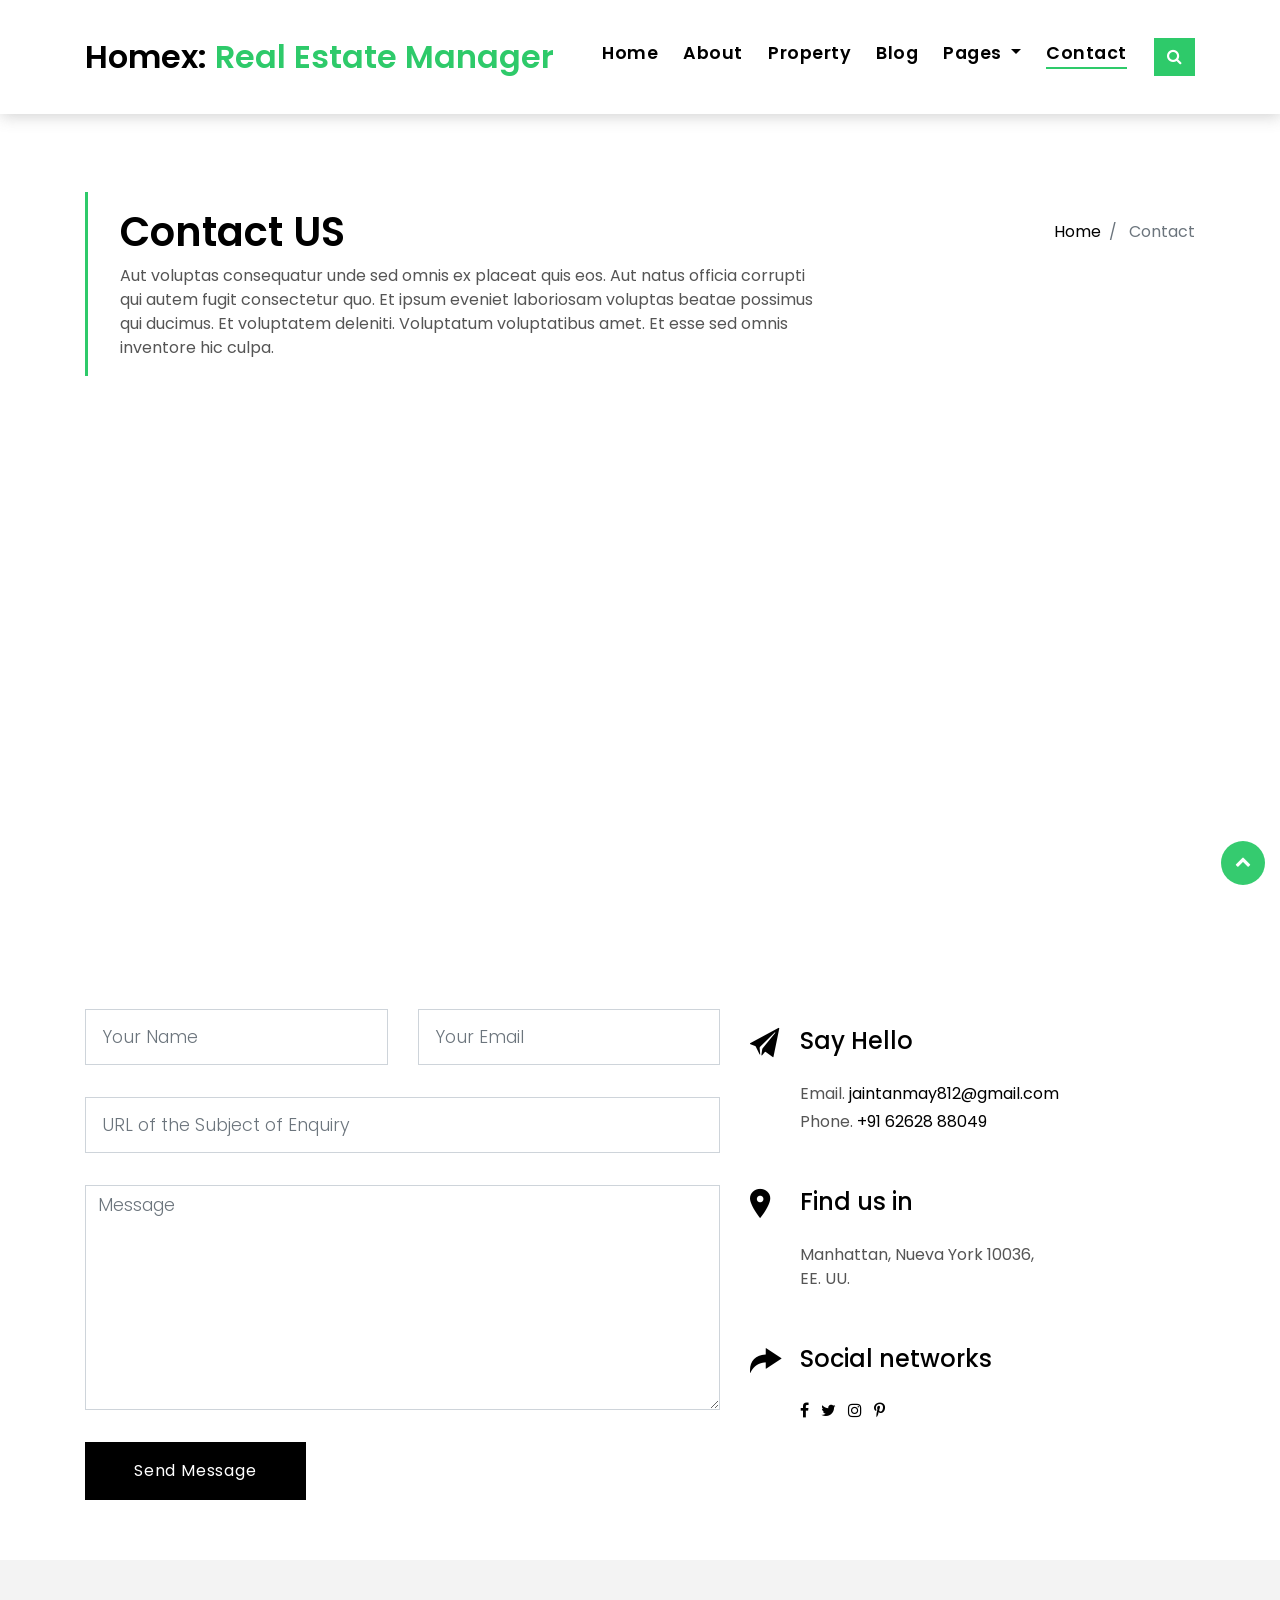
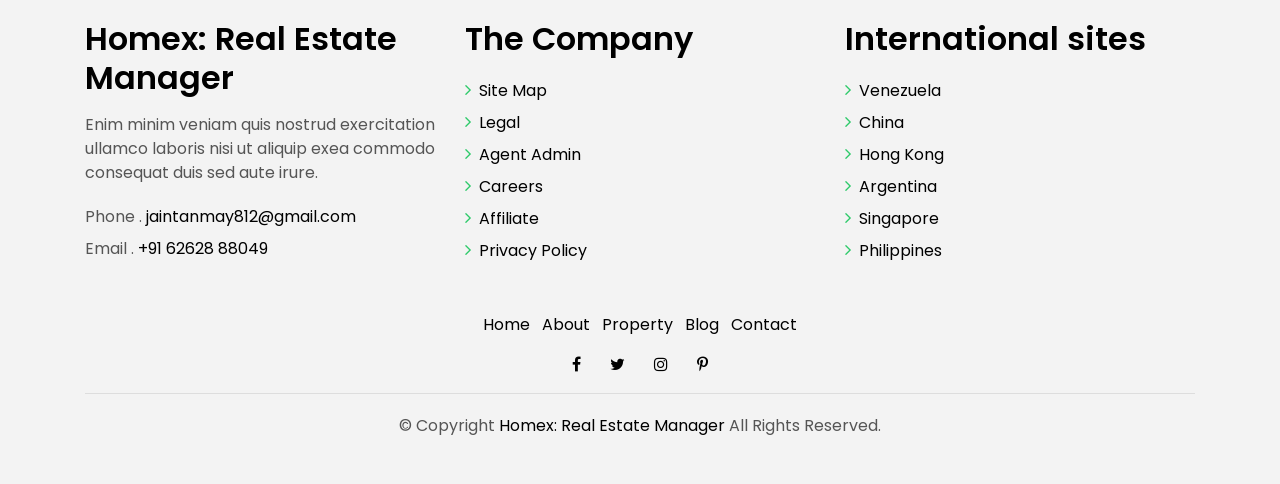
<file: contact.html>
<!DOCTYPE html>
<html lang="en">
  <head>
    <meta charset="utf-8" />
    <title>Homex: Real Estate Manager</title>
    <meta content="width=device-width, initial-scale=1.0" name="viewport" />
    <meta content="" name="keywords" />
    <meta content="" name="description" />

    <!-- Favicons -->
    <link href="img/favicon.png" rel="icon" />
    <link href="img/apple-touch-icon.png" rel="apple-touch-icon" />

    <!-- Google Fonts -->
    <link
      href="https://fonts.googleapis.com/css?family=Poppins:300,400,500,600,700"
      rel="stylesheet"
    />

    <!-- Bootstrap CSS File -->
    <link href="lib/bootstrap/css/bootstrap.min.css" rel="stylesheet" />

    <!-- Libraries CSS Files -->
    <link href="lib/font-awesome/css/font-awesome.min.css" rel="stylesheet" />
    <link href="lib/animate/animate.min.css" rel="stylesheet" />
    <link href="lib/ionicons/css/ionicons.min.css" rel="stylesheet" />
    <link href="lib/owlcarousel/assets/owl.carousel.min.css" rel="stylesheet" />

    <!-- Main Stylesheet File -->
    <link href="css/style.css" rel="stylesheet" />

    
  </head>

  <body>
    <script>
      function myFunction() {
        document.getElementById("myForm").reset();
      }
    </script>
    <div class="click-closed"></div>
    <!--/ Form Search Star /-->
    <div class="box-collapse">
      <div class="title-box-d">
        <h3 class="title-d">Search Property</h3>
      </div>
      <span class="close-box-collapse right-boxed ion-ios-close"></span>
      <div class="box-collapse-wrap form">
        <form id="myForm" class="form-a">
          <div class="row">
            <div class="col-md-12 mb-2">
              <div class="form-group">
                <label for="Type">Keyword</label>
                <input
                  name="other"
                  type="text"
                  class="form-control form-control-lg form-control-a"
                  placeholder="Keyword"
                />
              </div>
            </div>
            <div class="col-md-6 mb-2">
              <div class="form-group">
                <label for="Type">Type</label>
                <select
                  class="form-control form-control-lg form-control-a"
                  id="Type"
                >
                  <option>All Type</option>
                  <option>For Rent</option>
                  <option>For Sale</option>
                  <option>Open House</option>
                </select>
              </div>
            </div>
            <div class="col-md-6 mb-2">
              <div class="form-group">
                <label for="city">City</label>
                <select
                  class="form-control form-control-lg form-control-a"
                  id="city"
                >
                  <option>All City</option>
                  <option>Alabama</option>
                  <option>Arizona</option>
                  <option>California</option>
                  <option>Colorado</option>
                </select>
              </div>
            </div>
            <div class="col-md-6 mb-2">
              <div class="form-group">
                <label for="bedrooms">Bedrooms</label>
                <select
                  class="form-control form-control-lg form-control-a"
                  id="bedrooms"
                >
                  <option>Any</option>
                  <option>01</option>
                  <option>02</option>
                  <option>03</option>
                </select>
              </div>
            </div>
            <div class="col-md-6 mb-2">
              <div class="form-group">
                <label for="garages">Garages</label>
                <select
                  class="form-control form-control-lg form-control-a"
                  id="garages"
                >
                  <option>Any</option>
                  <option>01</option>
                  <option>02</option>
                  <option>03</option>
                  <option>04</option>
                </select>
              </div>
            </div>
            <div class="col-md-6 mb-2">
              <div class="form-group">
                <label for="bathrooms">Bathrooms</label>
                <select
                  class="form-control form-control-lg form-control-a"
                  id="bathrooms"
                >
                  <option>Any</option>
                  <option>01</option>
                  <option>02</option>
                  <option>03</option>
                </select>
              </div>
            </div>
            <div class="col-md-6 mb-2">
              <div class="form-group">
                <label for="price">Min Price</label>
                <select
                  class="form-control form-control-lg form-control-a"
                  id="price"
                >
                  <option>Unlimite</option>
                  <option>$50,000</option>
                  <option>$100,000</option>
                  <option>$150,000</option>
                  <option>$200,000</option>
                </select>
              </div>
            </div>
            <div class="col-md-12">
              <button onclick="myFunction()" type="submit" class="btn btn-b">
                Search Property
              </button>
            </div>
          </div>
        </form>
      </div>
    </div>
    <!--/ Form Search End /-->

    <!--/ Nav Star /-->
    <nav class="navbar navbar-default navbar-trans navbar-expand-lg fixed-top">
      <div class="container">
        <button
          class="navbar-toggler collapsed"
          type="button"
          data-toggle="collapse"
          data-target="#navbarDefault"
          aria-controls="navbarDefault"
          aria-expanded="false"
          aria-label="Toggle navigation"
        >
          <span></span>
          <span></span>
          <span></span>
        </button>
        <a class="navbar-brand text-brand" href="index.html"
          >Homex: <span class="color-b">Real Estate Manager</span></a
        >
        <button
          type="button"
          class="btn btn-link nav-search navbar-toggle-box-collapse d-md-none"
          data-toggle="collapse"
          data-target="#navbarTogglerDemo01"
          aria-expanded="false"
        >
          <span class="fa fa-search" aria-hidden="true"></span>
        </button>
        <div
          class="navbar-collapse collapse justify-content-center"
          id="navbarDefault"
        >
          <ul class="navbar-nav">
            <li class="nav-item">
              <a class="nav-link" href="index.html">Home</a>
            </li>
            <li class="nav-item">
              <a class="nav-link" href="about.html">About</a>
            </li>
            <li class="nav-item">
              <a class="nav-link" href="property-grid.html">Property</a>
            </li>
            <li class="nav-item">
              <a class="nav-link" href="blog-grid.html">Blog</a>
            </li>
            <li class="nav-item dropdown">
              <a
                class="nav-link dropdown-toggle"
                href="#"
                id="navbarDropdown"
                role="button"
                data-toggle="dropdown"
                aria-haspopup="true"
                aria-expanded="false"
              >
                Pages
              </a>
              <div class="dropdown-menu" aria-labelledby="navbarDropdown">
                <a class="dropdown-item" href="property-single.html"
                  >Property Single</a
                >
                <a class="dropdown-item" href="blog-single.html">Blog Single</a>
                <a class="dropdown-item" href="agents-grid.html">Agents Grid</a>
                <a class="dropdown-item" href="agent-single.html"
                  >Agent Single</a
                >
              </div>
            </li>
            <li class="nav-item">
              <a class="nav-link active" href="contact.html">Contact</a>
            </li>
          </ul>
        </div>
        <button
          type="button"
          class="btn btn-b-n navbar-toggle-box-collapse d-none d-md-block"
          data-toggle="collapse"
          data-target="#navbarTogglerDemo01"
          aria-expanded="false"
        >
          <span class="fa fa-search" aria-hidden="true"></span>
        </button>
      </div>
    </nav>
    <!--/ Nav End /-->

    <!--/ Intro Single star /-->
    <section class="intro-single">
      <div class="container">
        <div class="row">
          <div class="col-md-12 col-lg-8">
            <div class="title-single-box">
              <h1 class="title-single">Contact US</h1>
              <span class="color-text-a"
                >Aut voluptas consequatur unde sed omnis ex placeat quis eos.
                Aut natus officia corrupti qui autem fugit consectetur quo. Et
                ipsum eveniet laboriosam voluptas beatae possimus qui ducimus.
                Et voluptatem deleniti. Voluptatum voluptatibus amet. Et esse
                sed omnis inventore hic culpa.</span
              >
            </div>
          </div>
          <div class="col-md-12 col-lg-4">
            <nav
              aria-label="breadcrumb"
              class="breadcrumb-box d-flex justify-content-lg-end"
            >
              <ol class="breadcrumb">
                <li class="breadcrumb-item">
                  <a href="index.html">Home</a>
                </li>
                <li class="breadcrumb-item active" aria-current="page">
                  Contact
                </li>
              </ol>
            </nav>
          </div>
        </div>
      </div>
    </section>
    <!--/ Intro Single End /-->

    <!--/ Contact Star /-->
    <section class="contact">
      <div class="container">
        <div class="row">
          <div class="col-sm-12">
            <div class="contact-map box">
              <div id="map" class="contact-map">
                <iframe
                  src="https://www.google.com/maps/embed?pb=!1m18!1m12!1m3!1d3022.1422937950147!2d-73.98731968482413!3d40.75889497932681!2m3!1f0!2f0!3f0!3m2!1i1024!2i768!4f13.1!3m3!1m2!1s0x89c25855c6480299%3A0x55194ec5a1ae072e!2sTimes+Square!5e0!3m2!1ses-419!2sve!4v1510329142834"
                  width="100%"
                  height="450"
                  frameborder="0"
                  style="border: 0"
                  allowfullscreen
                ></iframe>
              </div>
            </div>
          </div>
          <div class="col-sm-12 section-t8">
            <div class="row">
              <div class="col-md-7">
                <form
                  class="form-a contactForm"
                  action="/"
                  method="post"
                  role="form"
                  id="myForm"
                >
                  <div id="sendmessage">
                    Your message has been sent. Thank you!
                  </div>
                  <div id="errormessage"></div>
                  <div class="row">
                    <div class="col-md-6 mb-3">
                      <div class="form-group">
                        <input
                          type="text"
                          name="username"
                          id="sendersName"
                          class="form-control form-control-lg form-control-a"
                          placeholder="Your Name"
                          data-rule="minlen:4"
                          data-msg="Please enter at least 4 chars"
                        />
                        <div class="validation"></div>
                      </div>
                    </div>
                    <div class="col-md-6 mb-3">
                      <div class="form-group">
                        <input
                          name="mail"
                          id="sendersEmail"
                          type="email"
                          class="form-control form-control-lg form-control-a"
                          placeholder="Your Email"
                          data-rule="email"
                          data-msg="Please enter a valid email"
                        />
                        <div class="validation"></div>
                      </div>
                    </div>
                    <div class="col-md-12 mb-3">
                      <div class="form-group">
                        <input
                          type="link"
                          name="subject"
                          id="sendersSubject"
                          class="form-control form-control-lg form-control-a"
                          placeholder="URL of the Subject of Enquiry"
                          data-rule="minlen:4"
                          data-msg="Please enter at least 8 chars of subject"
                        />
                        <div class="validation"></div>
                      </div>
                    </div>
                    <div class="col-md-12 mb-3">
                      <div class="form-group">
                        <textarea
                          class="form-control"
                          name="message"
                          id="sendersMessage"
                          cols="45"
                          rows="8"
                          data-rule="required"
                          data-msg="Please write something for us"
                          placeholder="Message"
                        ></textarea>
                        <div class="validation"></div>
                      </div>
                    </div>
                    <div class="col-md-12">
                      <button type="submit" class="btn btn-a">
                        Send Message
                      </button>
                    </div>
                  </div>
                </form>
              </div>
              <div class="col-md-5 section-md-t3">
                <div class="icon-box section-b2">
                  <div class="icon-box-icon">
                    <span class="ion-ios-paper-plane"></span>
                  </div>
                  <div class="icon-box-content table-cell">
                    <div class="icon-box-title">
                      <h4 class="icon-title">Say Hello</h4>
                    </div>
                    <div class="icon-box-content">
                      <p class="mb-1">
                        Email.
                        <span class="color-a">jaintanmay812@gmail.com</span>
                      </p>
                      <p class="mb-1">
                        Phone.
                        <span class="color-a">+91 62628 88049</span>
                      </p>
                    </div>
                  </div>
                </div>
                <div class="icon-box section-b2">
                  <div class="icon-box-icon">
                    <span class="ion-ios-pin"></span>
                  </div>
                  <div class="icon-box-content table-cell">
                    <div class="icon-box-title">
                      <h4 class="icon-title">Find us in</h4>
                    </div>
                    <div class="icon-box-content">
                      <p class="mb-1">
                        Manhattan, Nueva York 10036,
                        <br />
                        EE. UU.
                      </p>
                    </div>
                  </div>
                </div>
                <div class="icon-box">
                  <div class="icon-box-icon">
                    <span class="ion-ios-redo"></span>
                  </div>
                  <div class="icon-box-content table-cell">
                    <div class="icon-box-title">
                      <h4 class="icon-title">Social networks</h4>
                    </div>
                    <div class="icon-box-content">
                      <div class="socials-footer">
                        <ul class="list-inline">
                          <li class="list-inline-item">
                            <a href="#" class="link-one">
                              <i class="fa fa-facebook" aria-hidden="true"></i>
                            </a>
                          </li>
                          <li class="list-inline-item">
                            <a href="#" class="link-one">
                              <i class="fa fa-twitter" aria-hidden="true"></i>
                            </a>
                          </li>
                          <li class="list-inline-item">
                            <a
                              href="https://www.instagram.com/tj_tanmay812"
                              class="link-one"
                            >
                              <i class="fa fa-instagram" aria-hidden="true"></i>
                            </a>
                          </li>
                          <li class="list-inline-item">
                            <a href="#" class="link-one">
                              <i
                                class="fa fa-pinterest-p"
                                aria-hidden="true"
                              ></i>
                            </a>
                          </li>
                        </ul>
                      </div>
                    </div>
                  </div>
                </div>
              </div>
            </div>
          </div>
        </div>
      </div>
    </section>
    <!--/ Contact End /-->

    <!--/ footer Star /-->
    <section class="section-footer">
      <div class="container">
        <div class="row">
          <div class="col-sm-12 col-md-4">
            <div class="widget-a">
              <div class="w-header-a">
                <h3 class="w-title-a text-brand">Homex: Real Estate Manager</h3>
              </div>
              <div class="w-body-a">
                <p class="w-text-a color-text-a">
                  Enim minim veniam quis nostrud exercitation ullamco laboris
                  nisi ut aliquip exea commodo consequat duis sed aute irure.
                </p>
              </div>
              <div class="w-footer-a">
                <ul class="list-unstyled">
                  <li class="color-a">
                    <span class="color-text-a">Phone .</span>
                    jaintanmay812@gmail.com
                  </li>
                  <li class="color-a">
                    <span class="color-text-a">Email .</span> +91 62628 88049
                  </li>
                </ul>
              </div>
            </div>
          </div>
          <div class="col-sm-12 col-md-4 section-md-t3">
            <div class="widget-a">
              <div class="w-header-a">
                <h3 class="w-title-a text-brand">The Company</h3>
              </div>
              <div class="w-body-a">
                <div class="w-body-a">
                  <ul class="list-unstyled">
                    <li class="item-list-a">
                      <i class="fa fa-angle-right"></i> <a href="#">Site Map</a>
                    </li>
                    <li class="item-list-a">
                      <i class="fa fa-angle-right"></i> <a href="#">Legal</a>
                    </li>
                    <li class="item-list-a">
                      <i class="fa fa-angle-right"></i>
                      <a href="#">Agent Admin</a>
                    </li>
                    <li class="item-list-a">
                      <i class="fa fa-angle-right"></i> <a href="#">Careers</a>
                    </li>
                    <li class="item-list-a">
                      <i class="fa fa-angle-right"></i>
                      <a href="#">Affiliate</a>
                    </li>
                    <li class="item-list-a">
                      <i class="fa fa-angle-right"></i>
                      <a href="#">Privacy Policy</a>
                    </li>
                  </ul>
                </div>
              </div>
            </div>
          </div>
          <div class="col-sm-12 col-md-4 section-md-t3">
            <div class="widget-a">
              <div class="w-header-a">
                <h3 class="w-title-a text-brand">International sites</h3>
              </div>
              <div class="w-body-a">
                <ul class="list-unstyled">
                  <li class="item-list-a">
                    <i class="fa fa-angle-right"></i> <a href="#">Venezuela</a>
                  </li>
                  <li class="item-list-a">
                    <i class="fa fa-angle-right"></i> <a href="#">China</a>
                  </li>
                  <li class="item-list-a">
                    <i class="fa fa-angle-right"></i> <a href="#">Hong Kong</a>
                  </li>
                  <li class="item-list-a">
                    <i class="fa fa-angle-right"></i> <a href="#">Argentina</a>
                  </li>
                  <li class="item-list-a">
                    <i class="fa fa-angle-right"></i> <a href="#">Singapore</a>
                  </li>
                  <li class="item-list-a">
                    <i class="fa fa-angle-right"></i>
                    <a href="#">Philippines</a>
                  </li>
                </ul>
              </div>
            </div>
          </div>
        </div>
      </div>
    </section>
    <footer>
      <div class="container">
        <div class="row">
          <div class="col-md-12">
            <nav class="nav-footer">
              <ul class="list-inline">
                <li class="list-inline-item">
                  <a href="index.html">Home</a>
                </li>
                <li class="list-inline-item">
                  <a href="about.html">About</a>
                </li>
                <li class="list-inline-item">
                  <a href="property-grid.html">Property</a>
                </li>
                <li class="list-inline-item">
                  <a href="blog-grid.html">Blog</a>
                </li>
                <li class="list-inline-item">
                  <a href="contact.html">Contact</a>
                </li>
              </ul>
            </nav>
            <div class="socials-a">
              <ul class="list-inline">
                <li class="list-inline-item">
                  <a href="#">
                    <i class="fa fa-facebook" aria-hidden="true"></i>
                  </a>
                </li>
                <li class="list-inline-item">
                  <a href="#">
                    <i class="fa fa-twitter" aria-hidden="true"></i>
                  </a>
                </li>
                <li class="list-inline-item">
                  <a href="#">
                    <i class="fa fa-instagram" aria-hidden="true"></i>
                  </a>
                </li>
                <li class="list-inline-item">
                  <a href="#">
                    <i class="fa fa-pinterest-p" aria-hidden="true"></i>
                  </a>
                </li>
              </ul>
            </div>
            <div class="copyright-footer">
              <p class="copyright color-text-a">
                &copy; Copyright
                <span class="color-a">Homex: Real Estate Manager</span> All Rights Reserved.
              </p>
            </div>
            <!--  <div class="credits">
                Designed by <a href="https://bootstrapmade.com/">BootstrapMade</a>
              </div>  -->
          </div>
        </div>
      </div>
    </footer>
    <!--/ Footer End /-->

    <a href="#" class="back-to-top"><i class="fa fa-chevron-up"></i></a>
    <div id="preloader"></div>

    <!-- JavaScript Libraries -->
    <script src="lib/jquery/jquery.min.js"></script>
    <script src="lib/jquery/jquery-migrate.min.js"></script>
    <script src="lib/popper/popper.min.js"></script>
    <script src="lib/bootstrap/js/bootstrap.min.js"></script>
    <script src="lib/easing/easing.min.js"></script>
    <script src="lib/owlcarousel/owl.carousel.min.js"></script>
    <script src="lib/scrollreveal/scrollreveal.min.js"></script>

    <!-- Contact Form JavaScript File -->
    <script src="contactform/contactform.js"></script>

    <!-- Template Main Javascript File -->
    <script src="js/main.js"></script>
  </body>
</html>
</file>
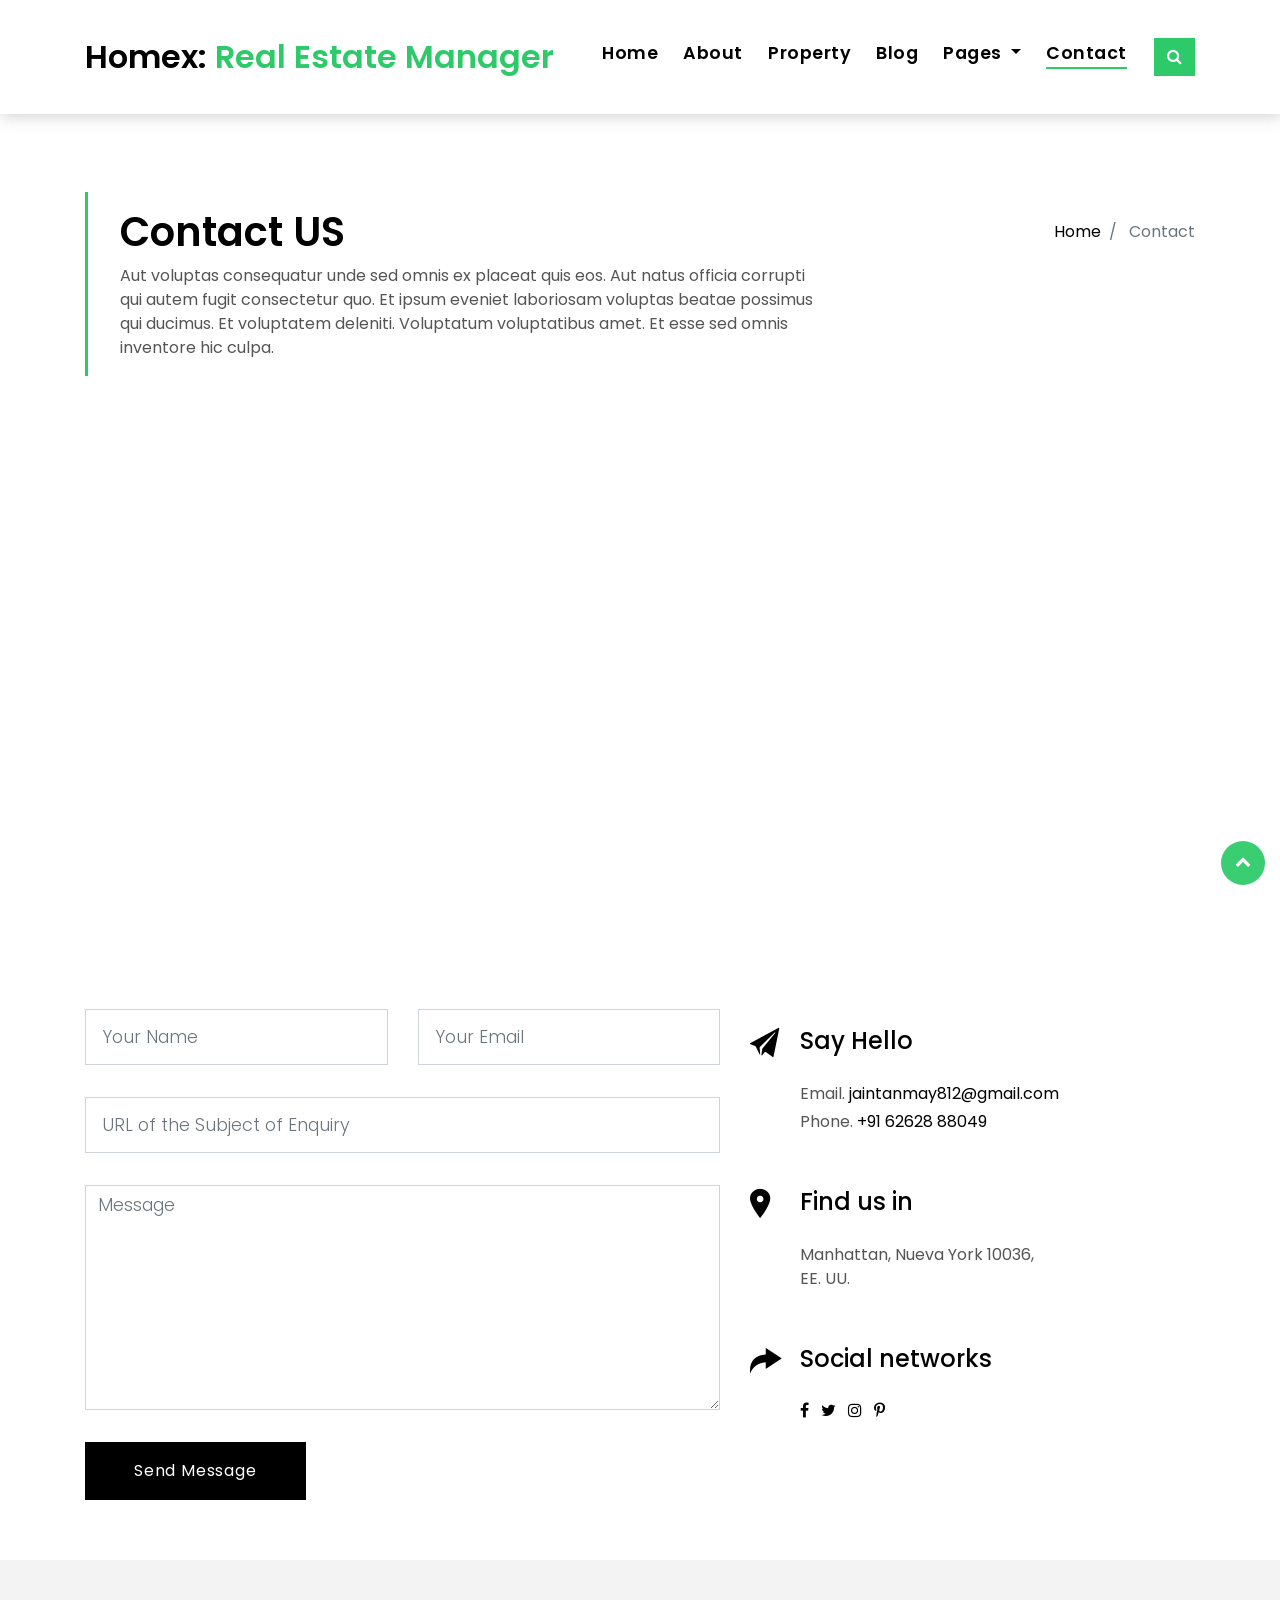
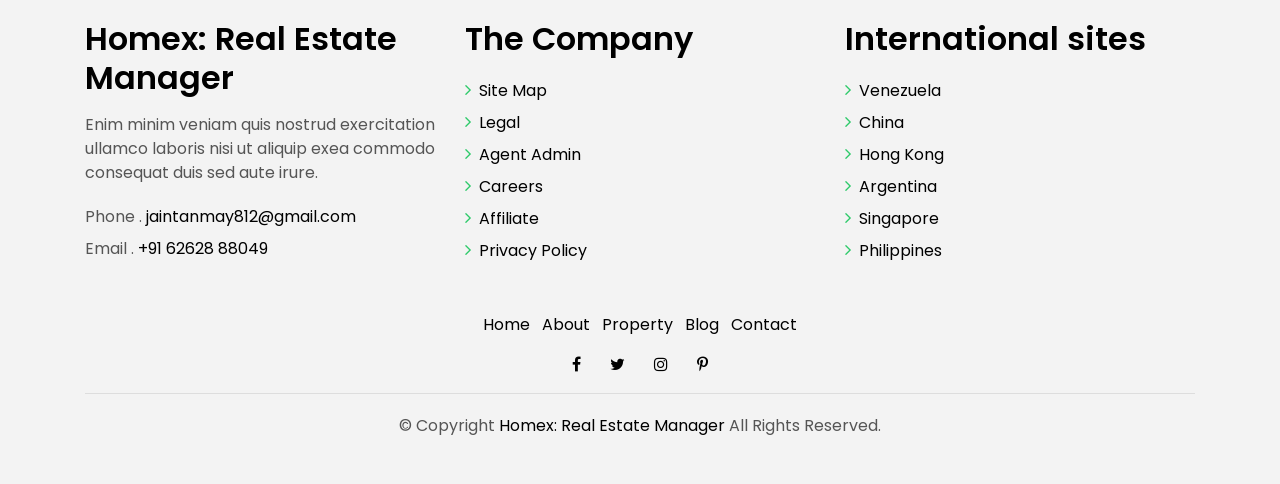
<file: login.html>
<!DOCTYPE html>
<html lang="en">
  <head>
    <meta charset="utf-8" />
    <title>Homex: Real Estate Manager</title>
    <meta content="width=device-width, initial-scale=1.0" name="viewport" />
    <meta content="" name="keywords" />
    <meta content="" name="description" />

    <!-- Favicons -->
    <link href="img/favicon.png" rel="icon" />
    <link href="img/apple-touch-icon.png" rel="apple-touch-icon" />

    <!-- Google Fonts -->
    <link
      href="https://fonts.googleapis.com/css?family=Poppins:300,400,500,600,700"
      rel="stylesheet"
    />

    <!-- Bootstrap CSS File -->
    <link href="lib/bootstrap/css/bootstrap.min.css" rel="stylesheet" />

    <!-- Libraries CSS Files -->
    <link href="lib/font-awesome/css/font-awesome.min.css" rel="stylesheet" />
    <link href="lib/animate/animate.min.css" rel="stylesheet" />
    <link href="lib/ionicons/css/ionicons.min.css" rel="stylesheet" />
    <link href="lib/owlcarousel/assets/owl.carousel.min.css" rel="stylesheet" />

    <!-- Main Stylesheet File -->
    <link href="css/style.css" rel="stylesheet" />
  </head>

  <body>
    <div class="click-closed"></div>
    <!--/ Form Search Star /-->
    <div class="box-collapse">
      <div class="title-box-d">
        <h3 class="title-d">Search Property</h3>
      </div>
      <span class="close-box-collapse right-boxed ion-ios-close"></span>
      <div class="box-collapse-wrap form">
        <form class="form-a">
          <div class="row">
            <div class="col-md-12 mb-2">
              <div class="form-group">
                <label for="Type">Keyword</label>
                <input
                  type="text"
                  class="form-control form-control-lg form-control-a"
                  placeholder="Keyword"
                />
              </div>
            </div>
            <div class="col-md-6 mb-2">
              <div class="form-group">
                <label for="Type">Type</label>
                <select
                  class="form-control form-control-lg form-control-a"
                  id="Type"
                >
                  <option>All Type</option>
                  <option>For Rent</option>
                  <option>For Sale</option>
                  <option>Open House</option>
                </select>
              </div>
            </div>
            <div class="col-md-6 mb-2">
              <div class="form-group">
                <label for="city">City</label>
                <select
                  class="form-control form-control-lg form-control-a"
                  id="city"
                >
                  <option>All City</option>
                  <option>Alabama</option>
                  <option>Arizona</option>
                  <option>California</option>
                  <option>Colorado</option>
                </select>
              </div>
            </div>
            <div class="col-md-6 mb-2">
              <div class="form-group">
                <label for="bedrooms">Bedrooms</label>
                <select
                  class="form-control form-control-lg form-control-a"
                  id="bedrooms"
                >
                  <option>Any</option>
                  <option>01</option>
                  <option>02</option>
                  <option>03</option>
                </select>
              </div>
            </div>
            <div class="col-md-6 mb-2">
              <div class="form-group">
                <label for="garages">Garages</label>
                <select
                  class="form-control form-control-lg form-control-a"
                  id="garages"
                >
                  <option>Any</option>
                  <option>01</option>
                  <option>02</option>
                  <option>03</option>
                  <option>04</option>
                </select>
              </div>
            </div>
            <div class="col-md-6 mb-2">
              <div class="form-group">
                <label for="bathrooms">Bathrooms</label>
                <select
                  class="form-control form-control-lg form-control-a"
                  id="bathrooms"
                >
                  <option>Any</option>
                  <option>01</option>
                  <option>02</option>
                  <option>03</option>
                </select>
              </div>
            </div>
            <div class="col-md-6 mb-2">
              <div class="form-group">
                <label for="price">Min Price</label>
                <select
                  class="form-control form-control-lg form-control-a"
                  id="price"
                >
                  <option>Unlimite</option>
                  <option>$50,000</option>
                  <option>$100,000</option>
                  <option>$150,000</option>
                  <option>$200,000</option>
                </select>
              </div>
            </div>
            <div class="col-md-12">
              <button type="submit" class="btn btn-b">Search Property</button>
            </div>
          </div>
        </form>
      </div>
    </div>
    <!--/ Form Search End /-->

    <!--/ Nav Star /-->
    <nav class="navbar navbar-default navbar-trans navbar-expand-lg fixed-top">
      <div class="container">
        <button
          class="navbar-toggler collapsed"
          type="button"
          data-toggle="collapse"
          data-target="#navbarDefault"
          aria-controls="navbarDefault"
          aria-expanded="false"
          aria-label="Toggle navigation"
        >
          <span></span>
          <span></span>
          <span></span>
        </button>
        <a class="navbar-brand text-brand" href="index.html"
          >Homex: <span class="color-b">Real Estate Manager</span></a
        >
        <button
          type="button"
          class="btn btn-link nav-search navbar-toggle-box-collapse d-md-none"
          data-toggle="collapse"
          data-target="#navbarTogglerDemo01"
          aria-expanded="false"
        >
          <span class="fa fa-search" aria-hidden="true"></span>
        </button>
        <div
          class="navbar-collapse collapse justify-content-center"
          id="navbarDefault"
        >
          <ul class="navbar-nav">
            <li class="nav-item">
              <a class="nav-link" href="index.html">Home</a>
            </li>
            <li class="nav-item">
              <a class="nav-link" href="about.html">About</a>
            </li>
            <li class="nav-item">
              <a class="nav-link" href="property-grid.html">Property</a>
            </li>
            <li class="nav-item">
              <a class="nav-link" href="blog-grid.html">Blog</a>
            </li>
            <li class="nav-item dropdown">
              <a
                class="nav-link dropdown-toggle"
                href="#"
                id="navbarDropdown"
                role="button"
                data-toggle="dropdown"
                aria-haspopup="true"
                aria-expanded="false"
              >
                Pages
              </a>
              <div class="dropdown-menu" aria-labelledby="navbarDropdown">
                <a class="dropdown-item" href="property-single.html"
                  >Property Single</a
                >
                <a class="dropdown-item" href="blog-single.html">Blog Single</a>
                <a class="dropdown-item" href="agents-grid.html">Agents Grid</a>
                <a class="dropdown-item" href="agent-single.html"
                  >Agent Single</a
                >
              </div>
            </li>
            <li class="nav-item">
              <a class="nav-link active" href="contact.html">Contact</a>
            </li>
          </ul>
        </div>
        <button
          type="button"
          class="btn btn-b-n navbar-toggle-box-collapse d-none d-md-block"
          data-toggle="collapse"
          data-target="#navbarTogglerDemo01"
          aria-expanded="false"
        >
          <span class="fa fa-search" aria-hidden="true"></span>
        </button>
      </div>
    </nav>
    <!--/ Nav End /-->

    <!--/ Intro Single star /-->
    <section class="intro-single">
      <div class="container">
        <div class="row">
          <div class="col-md-12 col-lg-8">
            <div class="title-single-box">
              <h1 class="title-single">Contact US</h1>
              <span class="color-text-a"
                >Aut voluptas consequatur unde sed omnis ex placeat quis eos.
                Aut natus officia corrupti qui autem fugit consectetur quo. Et
                ipsum eveniet laboriosam voluptas beatae possimus qui ducimus.
                Et voluptatem deleniti. Voluptatum voluptatibus amet. Et esse
                sed omnis inventore hic culpa.</span
              >
            </div>
          </div>
          <div class="col-md-12 col-lg-4">
            <nav
              aria-label="breadcrumb"
              class="breadcrumb-box d-flex justify-content-lg-end"
            >
              <ol class="breadcrumb">
                <li class="breadcrumb-item">
                  <a href="index.html">Home</a>
                </li>
                <li class="breadcrumb-item active" aria-current="page">
                  Contact
                </li>
              </ol>
            </nav>
          </div>
        </div>
      </div>
    </section>
    <!--/ Intro Single End /-->

    <!--/ Contact Star /-->
    <section class="contact">
      <div class="container">
        <div class="row">
          <div class="col-sm-12">
            <div class="contact-map box">
              <div id="map" class="contact-map">
                <iframe
                  src="https://www.google.com/maps/embed?pb=!1m18!1m12!1m3!1d3022.1422937950147!2d-73.98731968482413!3d40.75889497932681!2m3!1f0!2f0!3f0!3m2!1i1024!2i768!4f13.1!3m3!1m2!1s0x89c25855c6480299%3A0x55194ec5a1ae072e!2sTimes+Square!5e0!3m2!1ses-419!2sve!4v1510329142834"
                  width="100%"
                  height="450"
                  frameborder="0"
                  style="border: 0"
                  allowfullscreen
                ></iframe>
              </div>
            </div>
          </div>
          <div class="col-sm-12 section-t8">
            <div class="row">
              <div class="col-md-7">
                <form
                  class="form-a contactForm"
                  action="/"
                  method="post"
                  role="form"
                  onsubmit="sendMessage(); reset(); return false;"
                >
                  <div id="sendmessage">
                    Your message has been sent. Thank you!
                  </div>
                  <div id="errormessage"></div>
                  <div class="row">
                    <div class="col-md-6 mb-3">
                      <div class="form-group">
                        <input
                          type="text"
                          name="username"
                          id="sendersName"
                          class="form-control form-control-lg form-control-a"
                          placeholder="Your Name"
                          data-rule="minlen:4"
                          data-msg="Please enter at least 4 chars"
                        />
                        <div class="validation"></div>
                      </div>
                    </div>
                    <div class="col-md-6 mb-3">
                      <div class="form-group">
                        <input
                          name="password"
                          id="sendersEmail"
                          type="email"
                          class="form-control form-control-lg form-control-a"
                          placeholder="Your Email"
                          data-rule="email"
                          data-msg="Please enter a valid email"
                        />
                        <div class="validation"></div>
                      </div>
                    </div>
                    <div class="col-md-12 mb-3">
                      <div class="form-group">
                        <input
                          type="url"
                          name="subject"
                          id="sendersSubject"
                          class="form-control form-control-lg form-control-a"
                          placeholder="URL of the Subject of Enquiry"
                          data-rule="minlen:4"
                          data-msg="Please enter at least 8 chars of subject"
                        />
                        <div class="validation"></div>
                      </div>
                    </div>
                    <div class="col-md-12 mb-3">
                      <div class="form-group">
                        <textarea
                          class="form-control"
                          name="message"
                          id="sendersMessage"
                          cols="45"
                          rows="8"
                          data-rule="required"
                          data-msg="Please write something for us"
                          placeholder="Message"
                        ></textarea>
                        <div class="validation"></div>
                      </div>
                    </div>
                    <div class="col-md-12">
                      <button type="submit" class="btn btn-a">
                        Send Message
                      </button>
                    </div>
                  </div>
                </form>
              </div>
              <div class="col-md-5 section-md-t3">
                <div class="icon-box section-b2">
                  <div class="icon-box-icon">
                    <span class="ion-ios-paper-plane"></span>
                  </div>
                  <div class="icon-box-content table-cell">
                    <div class="icon-box-title">
                      <h4 class="icon-title">Say Hello</h4>
                    </div>
                    <div class="icon-box-content">
                      <p class="mb-1">
                        Email.
                        <span class="color-a">jaintanmay812@gmail.com</span>
                      </p>
                      <p class="mb-1">
                        Phone.
                        <span class="color-a">+91 62628 88049</span>
                      </p>
                    </div>
                  </div>
                </div>
                <div class="icon-box section-b2">
                  <div class="icon-box-icon">
                    <span class="ion-ios-pin"></span>
                  </div>
                  <div class="icon-box-content table-cell">
                    <div class="icon-box-title">
                      <h4 class="icon-title">Find us in</h4>
                    </div>
                    <div class="icon-box-content">
                      <p class="mb-1">
                        Manhattan, Nueva York 10036,
                        <br />
                        EE. UU.
                      </p>
                    </div>
                  </div>
                </div>
                <div class="icon-box">
                  <div class="icon-box-icon">
                    <span class="ion-ios-redo"></span>
                  </div>
                  <div class="icon-box-content table-cell">
                    <div class="icon-box-title">
                      <h4 class="icon-title">Social networks</h4>
                    </div>
                    <div class="icon-box-content">
                      <div class="socials-footer">
                        <ul class="list-inline">
                          <li class="list-inline-item">
                            <a href="#" class="link-one">
                              <i class="fa fa-facebook" aria-hidden="true"></i>
                            </a>
                          </li>
                          <li class="list-inline-item">
                            <a href="#" class="link-one">
                              <i class="fa fa-twitter" aria-hidden="true"></i>
                            </a>
                          </li>
                          <li class="list-inline-item">
                            <a
                              href="https://www.instagram.com/tj_tanmay812"
                              class="link-one"
                            >
                              <i class="fa fa-instagram" aria-hidden="true"></i>
                            </a>
                          </li>
                          <li class="list-inline-item">
                            <a href="#" class="link-one">
                              <i
                                class="fa fa-pinterest-p"
                                aria-hidden="true"
                              ></i>
                            </a>
                          </li>
                        </ul>
                      </div>
                    </div>
                  </div>
                </div>
              </div>
            </div>
          </div>
        </div>
      </div>
    </section>
    <!--/ Contact End /-->

    <!--/ footer Star /-->
    <section class="section-footer">
      <div class="container">
        <div class="row">
          <div class="col-sm-12 col-md-4">
            <div class="widget-a">
              <div class="w-header-a">
                <h3 class="w-title-a text-brand">Homex: Real Estate Manager</h3>
              </div>
              <div class="w-body-a">
                <p class="w-text-a color-text-a">
                  Enim minim veniam quis nostrud exercitation ullamco laboris
                  nisi ut aliquip exea commodo consequat duis sed aute irure.
                </p>
              </div>
              <div class="w-footer-a">
                <ul class="list-unstyled">
                  <li class="color-a">
                    <span class="color-text-a">Phone .</span>
                    jaintanmay812@gmail.com
                  </li>
                  <li class="color-a">
                    <span class="color-text-a">Email .</span> +91 62628 88049
                  </li>
                </ul>
              </div>
            </div>
          </div>
          <div class="col-sm-12 col-md-4 section-md-t3">
            <div class="widget-a">
              <div class="w-header-a">
                <h3 class="w-title-a text-brand">The Company</h3>
              </div>
              <div class="w-body-a">
                <div class="w-body-a">
                  <ul class="list-unstyled">
                    <li class="item-list-a">
                      <i class="fa fa-angle-right"></i> <a href="#">Site Map</a>
                    </li>
                    <li class="item-list-a">
                      <i class="fa fa-angle-right"></i> <a href="#">Legal</a>
                    </li>
                    <li class="item-list-a">
                      <i class="fa fa-angle-right"></i>
                      <a href="#">Agent Admin</a>
                    </li>
                    <li class="item-list-a">
                      <i class="fa fa-angle-right"></i> <a href="#">Careers</a>
                    </li>
                    <li class="item-list-a">
                      <i class="fa fa-angle-right"></i>
                      <a href="#">Affiliate</a>
                    </li>
                    <li class="item-list-a">
                      <i class="fa fa-angle-right"></i>
                      <a href="#">Privacy Policy</a>
                    </li>
                  </ul>
                </div>
              </div>
            </div>
          </div>
          <div class="col-sm-12 col-md-4 section-md-t3">
            <div class="widget-a">
              <div class="w-header-a">
                <h3 class="w-title-a text-brand">International sites</h3>
              </div>
              <div class="w-body-a">
                <ul class="list-unstyled">
                  <li class="item-list-a">
                    <i class="fa fa-angle-right"></i> <a href="#">Venezuela</a>
                  </li>
                  <li class="item-list-a">
                    <i class="fa fa-angle-right"></i> <a href="#">China</a>
                  </li>
                  <li class="item-list-a">
                    <i class="fa fa-angle-right"></i> <a href="#">Hong Kong</a>
                  </li>
                  <li class="item-list-a">
                    <i class="fa fa-angle-right"></i> <a href="#">Argentina</a>
                  </li>
                  <li class="item-list-a">
                    <i class="fa fa-angle-right"></i> <a href="#">Singapore</a>
                  </li>
                  <li class="item-list-a">
                    <i class="fa fa-angle-right"></i>
                    <a href="#">Philippines</a>
                  </li>
                </ul>
              </div>
            </div>
          </div>
        </div>
      </div>
    </section>
    <footer>
      <div class="container">
        <div class="row">
          <div class="col-md-12">
            <nav class="nav-footer">
              <ul class="list-inline">
                <li class="list-inline-item">
                  <a href="index.html">Home</a>
                </li>
                <li class="list-inline-item">
                  <a href="about.html">About</a>
                </li>
                <li class="list-inline-item">
                  <a href="property-grid.html">Property</a>
                </li>
                <li class="list-inline-item">
                  <a href="blog-grid.html">Blog</a>
                </li>
                <li class="list-inline-item">
                  <a href="contact.html">Contact</a>
                </li>
              </ul>
            </nav>
            <div class="socials-a">
              <ul class="list-inline">
                <li class="list-inline-item">
                  <a href="#">
                    <i class="fa fa-facebook" aria-hidden="true"></i>
                  </a>
                </li>
                <li class="list-inline-item">
                  <a href="#">
                    <i class="fa fa-twitter" aria-hidden="true"></i>
                  </a>
                </li>
                <li class="list-inline-item">
                  <a href="#">
                    <i class="fa fa-instagram" aria-hidden="true"></i>
                  </a>
                </li>
                <li class="list-inline-item">
                  <a href="#">
                    <i class="fa fa-pinterest-p" aria-hidden="true"></i>
                  </a>
                </li>
              </ul>
            </div>
            <div class="copyright-footer">
              <p class="copyright color-text-a">
                &copy; Copyright
                <span class="color-a">Homex: Real Estate Manager</span> All
                Rights Reserved.
              </p>
            </div>
          </div>
        </div>
      </div>
    </footer>
    <!--/ Footer End /-->

    <a href="#" class="back-to-top"><i class="fa fa-chevron-up"></i></a>
    <div id="preloader"></div>

    <!-- JavaScript Libraries -->
    <script src="lib/jquery/jquery.min.js"></script>
    <script src="lib/jquery/jquery-migrate.min.js"></script>
    <script src="lib/popper/popper.min.js"></script>
    <script src="lib/bootstrap/js/bootstrap.min.js"></script>
    <script src="lib/easing/easing.min.js"></script>
    <script src="lib/owlcarousel/owl.carousel.min.js"></script>
    <script src="lib/scrollreveal/scrollreveal.min.js"></script>

    <!-- Contact Form JavaScript File -->
    <script src="contactform/contactform.js"></script>

    <!-- Template Main Javascript File -->
    <script src="js/main.js"></script>
  </body>
</html>
</file>
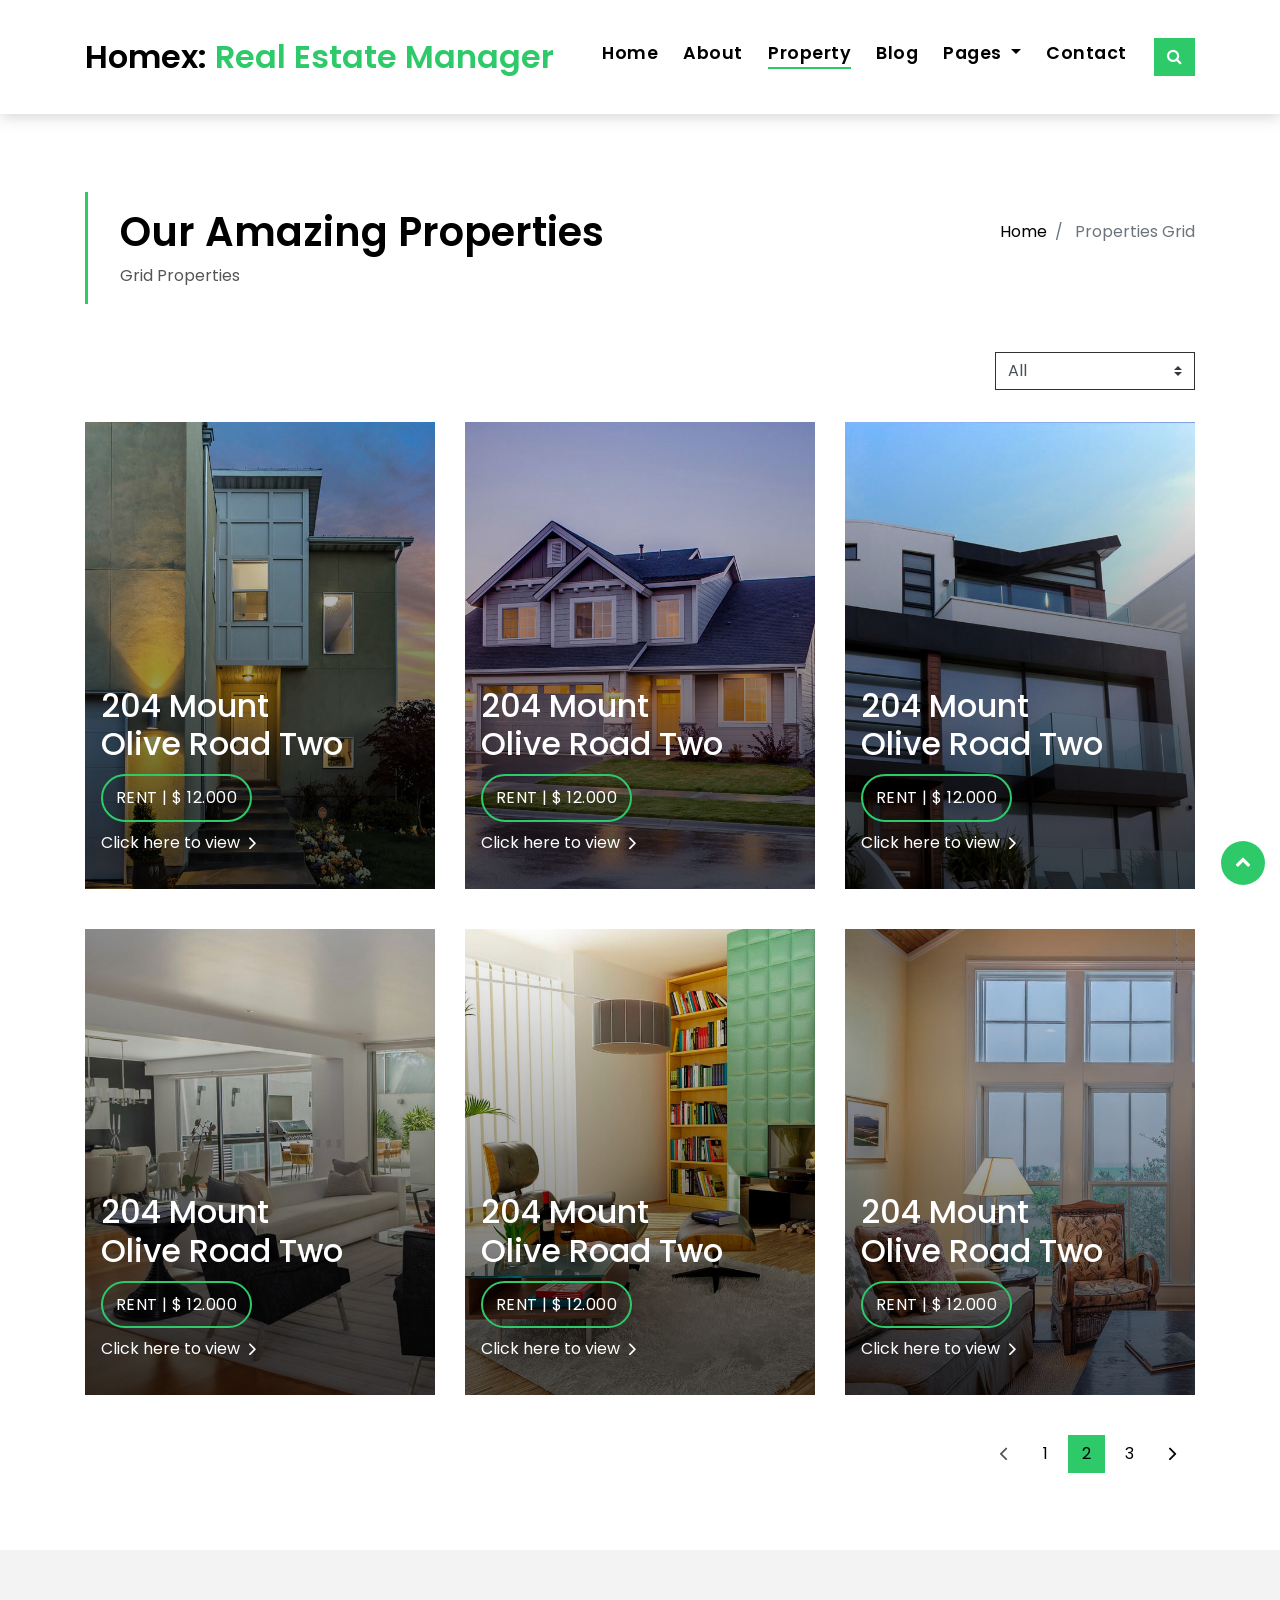
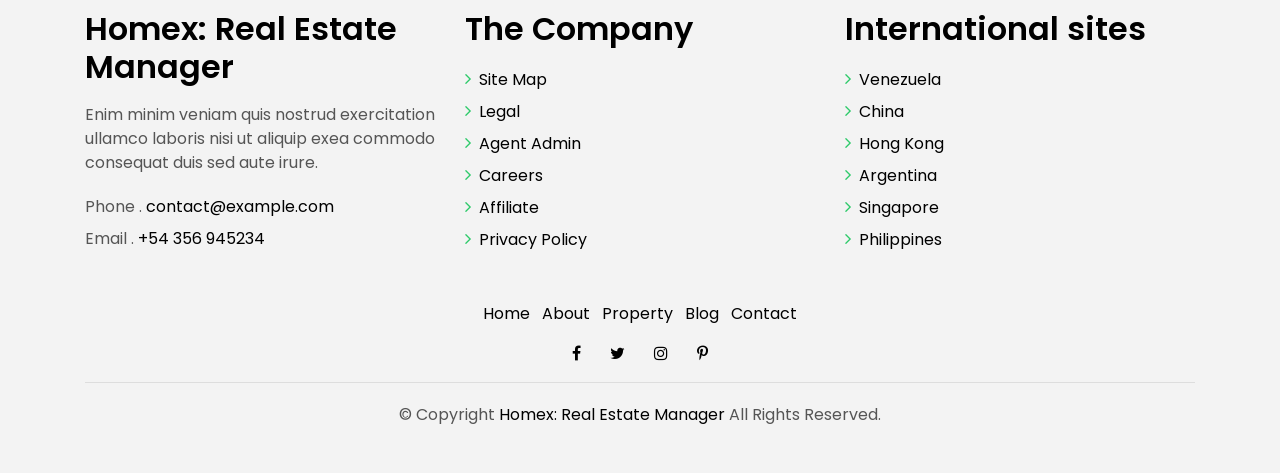
<file: property-grid.html>
<!DOCTYPE html>
<html lang="en">
  <head>
    <meta charset="utf-8" />
    <title>Homex: Real Estate Manager</title>
    <meta content="width=device-width, initial-scale=1.0" name="viewport" />
    <meta content="" name="keywords" />
    <meta content="" name="description" />

    <!-- Favicons -->
    <link href="img/favicon.png" rel="icon" />
    <link href="img/apple-touch-icon.png" rel="apple-touch-icon" />

    <!-- Google Fonts -->
    <link
      href="https://fonts.googleapis.com/css?family=Poppins:300,400,500,600,700"
      rel="stylesheet"
    />

    <!-- Bootstrap CSS File -->
    <link href="lib/bootstrap/css/bootstrap.min.css" rel="stylesheet" />

    <!-- Libraries CSS Files -->
    <link href="lib/font-awesome/css/font-awesome.min.css" rel="stylesheet" />
    <link href="lib/animate/animate.min.css" rel="stylesheet" />
    <link href="lib/ionicons/css/ionicons.min.css" rel="stylesheet" />
    <link href="lib/owlcarousel/assets/owl.carousel.min.css" rel="stylesheet" />

    <!-- Main Stylesheet File -->
    <link href="css/style.css" rel="stylesheet" />
  </head>

  <body>
    <div class="click-closed"></div>
    <!--/ Form Search Star /-->
    <div class="box-collapse">
      <div class="title-box-d">
        <h3 class="title-d">Search Property</h3>
      </div>
      <span class="close-box-collapse right-boxed ion-ios-close"></span>
      <div class="box-collapse-wrap form">
        <form class="form-a">
          <div class="row">
            <div class="col-md-12 mb-2">
              <div class="form-group">
                <label for="Type">Keyword</label>
                <input
                  type="text"
                  class="form-control form-control-lg form-control-a"
                  placeholder="Keyword"
                />
              </div>
            </div>
            <div class="col-md-6 mb-2">
              <div class="form-group">
                <label for="Type">Type</label>
                <select
                  class="form-control form-control-lg form-control-a"
                  id="Type"
                >
                  <option>All Type</option>
                  <option>For Rent</option>
                  <option>For Sale</option>
                  <option>Open House</option>
                </select>
              </div>
            </div>
            <div class="col-md-6 mb-2">
              <div class="form-group">
                <label for="city">City</label>
                <select
                  class="form-control form-control-lg form-control-a"
                  id="city"
                >
                  <option>All City</option>
                  <option>Alabama</option>
                  <option>Arizona</option>
                  <option>California</option>
                  <option>Colorado</option>
                </select>
              </div>
            </div>
            <div class="col-md-6 mb-2">
              <div class="form-group">
                <label for="bedrooms">Bedrooms</label>
                <select
                  class="form-control form-control-lg form-control-a"
                  id="bedrooms"
                >
                  <option>Any</option>
                  <option>01</option>
                  <option>02</option>
                  <option>03</option>
                </select>
              </div>
            </div>
            <div class="col-md-6 mb-2">
              <div class="form-group">
                <label for="garages">Garages</label>
                <select
                  class="form-control form-control-lg form-control-a"
                  id="garages"
                >
                  <option>Any</option>
                  <option>01</option>
                  <option>02</option>
                  <option>03</option>
                  <option>04</option>
                </select>
              </div>
            </div>
            <div class="col-md-6 mb-2">
              <div class="form-group">
                <label for="bathrooms">Bathrooms</label>
                <select
                  class="form-control form-control-lg form-control-a"
                  id="bathrooms"
                >
                  <option>Any</option>
                  <option>01</option>
                  <option>02</option>
                  <option>03</option>
                </select>
              </div>
            </div>
            <div class="col-md-6 mb-2">
              <div class="form-group">
                <label for="price">Min Price</label>
                <select
                  class="form-control form-control-lg form-control-a"
                  id="price"
                >
                  <option>Unlimite</option>
                  <option>$50,000</option>
                  <option>$100,000</option>
                  <option>$150,000</option>
                  <option>$200,000</option>
                </select>
              </div>
            </div>
            <div class="col-md-12">
              <button type="submit" class="btn btn-b">Search Property</button>
            </div>
          </div>
        </form>
      </div>
    </div>
    <!--/ Form Search End /-->

    <!--/ Nav Star /-->
    <nav class="navbar navbar-default navbar-trans navbar-expand-lg fixed-top">
      <div class="container">
        <button
          class="navbar-toggler collapsed"
          type="button"
          data-toggle="collapse"
          data-target="#navbarDefault"
          aria-controls="navbarDefault"
          aria-expanded="false"
          aria-label="Toggle navigation"
        >
          <span></span>
          <span></span>
          <span></span>
        </button>
        <a class="navbar-brand text-brand" href="index.html"
          >Homex: <span class="color-b">Real Estate Manager</span></a
        >
        <button
          type="button"
          class="btn btn-link nav-search navbar-toggle-box-collapse d-md-none"
          data-toggle="collapse"
          data-target="#navbarTogglerDemo01"
          aria-expanded="false"
        >
          <span class="fa fa-search" aria-hidden="true"></span>
        </button>
        <div
          class="navbar-collapse collapse justify-content-center"
          id="navbarDefault"
        >
          <ul class="navbar-nav">
            <li class="nav-item">
              <a class="nav-link" href="index.html">Home</a>
            </li>
            <li class="nav-item">
              <a class="nav-link" href="about.html">About</a>
            </li>
            <li class="nav-item">
              <a class="nav-link active" href="property-grid.html">Property</a>
            </li>
            <li class="nav-item">
              <a class="nav-link" href="blog-grid.html">Blog</a>
            </li>
            <li class="nav-item dropdown">
              <a
                class="nav-link dropdown-toggle"
                href="#"
                id="navbarDropdown"
                role="button"
                data-toggle="dropdown"
                aria-haspopup="true"
                aria-expanded="false"
              >
                Pages
              </a>
              <div class="dropdown-menu" aria-labelledby="navbarDropdown">
                <a class="dropdown-item" href="property-single.html"
                  >Property Single</a
                >
                <a class="dropdown-item" href="blog-single.html">Blog Single</a>
                <a class="dropdown-item" href="agents-grid.html">Agents Grid</a>
                <a class="dropdown-item" href="agent-single.html"
                  >Agent Single</a
                >
              </div>
            </li>
            <li class="nav-item">
              <a class="nav-link" href="contact.html">Contact</a>
            </li>
          </ul>
        </div>
        <button
          type="button"
          class="btn btn-b-n navbar-toggle-box-collapse d-none d-md-block"
          data-toggle="collapse"
          data-target="#navbarTogglerDemo01"
          aria-expanded="false"
        >
          <span class="fa fa-search" aria-hidden="true"></span>
        </button>
      </div>
    </nav>
    <!--/ Nav End /-->

    <!--/ Intro Single star /-->
    <section class="intro-single">
      <div class="container">
        <div class="row">
          <div class="col-md-12 col-lg-8">
            <div class="title-single-box">
              <h1 class="title-single">Our Amazing Properties</h1>
              <span class="color-text-a">Grid Properties</span>
            </div>
          </div>
          <div class="col-md-12 col-lg-4">
            <nav
              aria-label="breadcrumb"
              class="breadcrumb-box d-flex justify-content-lg-end"
            >
              <ol class="breadcrumb">
                <li class="breadcrumb-item">
                  <a href="index.html">Home</a>
                </li>
                <li class="breadcrumb-item active" aria-current="page">
                  Properties Grid
                </li>
              </ol>
            </nav>
          </div>
        </div>
      </div>
    </section>
    <!--/ Intro Single End /-->

    <!--/ Property Grid Star /-->
    <section class="property-grid grid">
      <div class="container">
        <div class="row">
          <div class="col-sm-12">
            <div class="grid-option">
              <form>
                <select class="custom-select">
                  <option selected>All</option>
                  <option value="1">New to Old</option>
                  <option value="2">For Rent</option>
                  <option value="3">For Sale</option>
                </select>
              </form>
            </div>
          </div>
          <div class="col-md-4">
            <div class="card-box-a card-shadow">
              <div class="img-box-a">
                <img src="img/property-1.jpg" alt="" class="img-a img-fluid" />
              </div>
              <div class="card-overlay">
                <div class="card-overlay-a-content">
                  <div class="card-header-a">
                    <h2 class="card-title-a">
                      <a href="#"
                        >204 Mount <br />
                        Olive Road Two</a
                      >
                    </h2>
                  </div>
                  <div class="card-body-a">
                    <div class="price-box d-flex">
                      <span class="price-a">rent | $ 12.000</span>
                    </div>
                    <a href="property-single.html" class="link-a"
                      >Click here to view
                      <span class="ion-ios-arrow-forward"></span>
                    </a>
                  </div>
                  <div class="card-footer-a">
                    <ul class="card-info d-flex justify-content-around">
                      <li>
                        <h4 class="card-info-title">Area</h4>
                        <span
                          >340m
                          <sup>2</sup>
                        </span>
                      </li>
                      <li>
                        <h4 class="card-info-title">Beds</h4>
                        <span>2</span>
                      </li>
                      <li>
                        <h4 class="card-info-title">Baths</h4>
                        <span>4</span>
                      </li>
                      <li>
                        <h4 class="card-info-title">Garages</h4>
                        <span>1</span>
                      </li>
                    </ul>
                  </div>
                </div>
              </div>
            </div>
          </div>
          <div class="col-md-4">
            <div class="card-box-a card-shadow">
              <div class="img-box-a">
                <img src="img/property-3.jpg" alt="" class="img-a img-fluid" />
              </div>
              <div class="card-overlay">
                <div class="card-overlay-a-content">
                  <div class="card-header-a">
                    <h2 class="card-title-a">
                      <a href="#"
                        >204 Mount <br />
                        Olive Road Two</a
                      >
                    </h2>
                  </div>
                  <div class="card-body-a">
                    <div class="price-box d-flex">
                      <span class="price-a">rent | $ 12.000</span>
                    </div>
                    <a href="property-single.html" class="link-a"
                      >Click here to view
                      <span class="ion-ios-arrow-forward"></span>
                    </a>
                  </div>
                  <div class="card-footer-a">
                    <ul class="card-info d-flex justify-content-around">
                      <li>
                        <h4 class="card-info-title">Area</h4>
                        <span
                          >340m
                          <sup>2</sup>
                        </span>
                      </li>
                      <li>
                        <h4 class="card-info-title">Beds</h4>
                        <span>2</span>
                      </li>
                      <li>
                        <h4 class="card-info-title">Baths</h4>
                        <span>4</span>
                      </li>
                      <li>
                        <h4 class="card-info-title">Garages</h4>
                        <span>1</span>
                      </li>
                    </ul>
                  </div>
                </div>
              </div>
            </div>
          </div>
          <div class="col-md-4">
            <div class="card-box-a card-shadow">
              <div class="img-box-a">
                <img src="img/property-6.jpg" alt="" class="img-a img-fluid" />
              </div>
              <div class="card-overlay">
                <div class="card-overlay-a-content">
                  <div class="card-header-a">
                    <h2 class="card-title-a">
                      <a href="#"
                        >204 Mount <br />
                        Olive Road Two</a
                      >
                    </h2>
                  </div>
                  <div class="card-body-a">
                    <div class="price-box d-flex">
                      <span class="price-a">rent | $ 12.000</span>
                    </div>
                    <a href="property-single.html" class="link-a"
                      >Click here to view
                      <span class="ion-ios-arrow-forward"></span>
                    </a>
                  </div>
                  <div class="card-footer-a">
                    <ul class="card-info d-flex justify-content-around">
                      <li>
                        <h4 class="card-info-title">Area</h4>
                        <span
                          >340m
                          <sup>2</sup>
                        </span>
                      </li>
                      <li>
                        <h4 class="card-info-title">Beds</h4>
                        <span>2</span>
                      </li>
                      <li>
                        <h4 class="card-info-title">Baths</h4>
                        <span>4</span>
                      </li>
                      <li>
                        <h4 class="card-info-title">Garages</h4>
                        <span>1</span>
                      </li>
                    </ul>
                  </div>
                </div>
              </div>
            </div>
          </div>
          <div class="col-md-4">
            <div class="card-box-a card-shadow">
              <div class="img-box-a">
                <img src="img/property-7.jpg" alt="" class="img-a img-fluid" />
              </div>
              <div class="card-overlay">
                <div class="card-overlay-a-content">
                  <div class="card-header-a">
                    <h2 class="card-title-a">
                      <a href="#"
                        >204 Mount <br />
                        Olive Road Two</a
                      >
                    </h2>
                  </div>
                  <div class="card-body-a">
                    <div class="price-box d-flex">
                      <span class="price-a">rent | $ 12.000</span>
                    </div>
                    <a href="property-single.html" class="link-a"
                      >Click here to view
                      <span class="ion-ios-arrow-forward"></span>
                    </a>
                  </div>
                  <div class="card-footer-a">
                    <ul class="card-info d-flex justify-content-around">
                      <li>
                        <h4 class="card-info-title">Area</h4>
                        <span
                          >340m
                          <sup>2</sup>
                        </span>
                      </li>
                      <li>
                        <h4 class="card-info-title">Beds</h4>
                        <span>2</span>
                      </li>
                      <li>
                        <h4 class="card-info-title">Baths</h4>
                        <span>4</span>
                      </li>
                      <li>
                        <h4 class="card-info-title">Garages</h4>
                        <span>1</span>
                      </li>
                    </ul>
                  </div>
                </div>
              </div>
            </div>
          </div>
          <div class="col-md-4">
            <div class="card-box-a card-shadow">
              <div class="img-box-a">
                <img src="img/property-8.jpg" alt="" class="img-a img-fluid" />
              </div>
              <div class="card-overlay">
                <div class="card-overlay-a-content">
                  <div class="card-header-a">
                    <h2 class="card-title-a">
                      <a href="#"
                        >204 Mount <br />
                        Olive Road Two</a
                      >
                    </h2>
                  </div>
                  <div class="card-body-a">
                    <div class="price-box d-flex">
                      <span class="price-a">rent | $ 12.000</span>
                    </div>
                    <a href="property-single.html" class="link-a"
                      >Click here to view
                      <span class="ion-ios-arrow-forward"></span>
                    </a>
                  </div>
                  <div class="card-footer-a">
                    <ul class="card-info d-flex justify-content-around">
                      <li>
                        <h4 class="card-info-title">Area</h4>
                        <span
                          >340m
                          <sup>2</sup>
                        </span>
                      </li>
                      <li>
                        <h4 class="card-info-title">Beds</h4>
                        <span>2</span>
                      </li>
                      <li>
                        <h4 class="card-info-title">Baths</h4>
                        <span>4</span>
                      </li>
                      <li>
                        <h4 class="card-info-title">Garages</h4>
                        <span>1</span>
                      </li>
                    </ul>
                  </div>
                </div>
              </div>
            </div>
          </div>
          <div class="col-md-4">
            <div class="card-box-a card-shadow">
              <div class="img-box-a">
                <img src="img/property-10.jpg" alt="" class="img-a img-fluid" />
              </div>
              <div class="card-overlay">
                <div class="card-overlay-a-content">
                  <div class="card-header-a">
                    <h2 class="card-title-a">
                      <a href="#"
                        >204 Mount <br />
                        Olive Road Two</a
                      >
                    </h2>
                  </div>
                  <div class="card-body-a">
                    <div class="price-box d-flex">
                      <span class="price-a">rent | $ 12.000</span>
                    </div>
                    <a href="property-single.html" class="link-a"
                      >Click here to view
                      <span class="ion-ios-arrow-forward"></span>
                    </a>
                  </div>
                  <div class="card-footer-a">
                    <ul class="card-info d-flex justify-content-around">
                      <li>
                        <h4 class="card-info-title">Area</h4>
                        <span
                          >340m
                          <sup>2</sup>
                        </span>
                      </li>
                      <li>
                        <h4 class="card-info-title">Beds</h4>
                        <span>2</span>
                      </li>
                      <li>
                        <h4 class="card-info-title">Baths</h4>
                        <span>4</span>
                      </li>
                      <li>
                        <h4 class="card-info-title">Garages</h4>
                        <span>1</span>
                      </li>
                    </ul>
                  </div>
                </div>
              </div>
            </div>
          </div>
        </div>
        <div class="row">
          <div class="col-sm-12">
            <nav class="pagination-a">
              <ul class="pagination justify-content-end">
                <li class="page-item disabled">
                  <a class="page-link" href="#" tabindex="-1">
                    <span class="ion-ios-arrow-back"></span>
                  </a>
                </li>
                <li class="page-item">
                  <a class="page-link" href="#">1</a>
                </li>
                <li class="page-item active">
                  <a class="page-link" href="#">2</a>
                </li>
                <li class="page-item">
                  <a class="page-link" href="#">3</a>
                </li>
                <li class="page-item next">
                  <a class="page-link" href="#">
                    <span class="ion-ios-arrow-forward"></span>
                  </a>
                </li>
              </ul>
            </nav>
          </div>
        </div>
      </div>
    </section>
    <!--/ Property Grid End /-->

    <!--/ footer Star /-->
    <section class="section-footer">
      <div class="container">
        <div class="row">
          <div class="col-sm-12 col-md-4">
            <div class="widget-a">
              <div class="w-header-a">
                <h3 class="w-title-a text-brand">Homex: Real Estate Manager</h3>
              </div>
              <div class="w-body-a">
                <p class="w-text-a color-text-a">
                  Enim minim veniam quis nostrud exercitation ullamco laboris
                  nisi ut aliquip exea commodo consequat duis sed aute irure.
                </p>
              </div>
              <div class="w-footer-a">
                <ul class="list-unstyled">
                  <li class="color-a">
                    <span class="color-text-a">Phone .</span>
                    contact@example.com
                  </li>
                  <li class="color-a">
                    <span class="color-text-a">Email .</span> +54 356 945234
                  </li>
                </ul>
              </div>
            </div>
          </div>
          <div class="col-sm-12 col-md-4 section-md-t3">
            <div class="widget-a">
              <div class="w-header-a">
                <h3 class="w-title-a text-brand">The Company</h3>
              </div>
              <div class="w-body-a">
                <div class="w-body-a">
                  <ul class="list-unstyled">
                    <li class="item-list-a">
                      <i class="fa fa-angle-right"></i> <a href="#">Site Map</a>
                    </li>
                    <li class="item-list-a">
                      <i class="fa fa-angle-right"></i> <a href="#">Legal</a>
                    </li>
                    <li class="item-list-a">
                      <i class="fa fa-angle-right"></i>
                      <a href="#">Agent Admin</a>
                    </li>
                    <li class="item-list-a">
                      <i class="fa fa-angle-right"></i> <a href="#">Careers</a>
                    </li>
                    <li class="item-list-a">
                      <i class="fa fa-angle-right"></i>
                      <a href="#">Affiliate</a>
                    </li>
                    <li class="item-list-a">
                      <i class="fa fa-angle-right"></i>
                      <a href="#">Privacy Policy</a>
                    </li>
                  </ul>
                </div>
              </div>
            </div>
          </div>
          <div class="col-sm-12 col-md-4 section-md-t3">
            <div class="widget-a">
              <div class="w-header-a">
                <h3 class="w-title-a text-brand">International sites</h3>
              </div>
              <div class="w-body-a">
                <ul class="list-unstyled">
                  <li class="item-list-a">
                    <i class="fa fa-angle-right"></i> <a href="#">Venezuela</a>
                  </li>
                  <li class="item-list-a">
                    <i class="fa fa-angle-right"></i> <a href="#">China</a>
                  </li>
                  <li class="item-list-a">
                    <i class="fa fa-angle-right"></i> <a href="#">Hong Kong</a>
                  </li>
                  <li class="item-list-a">
                    <i class="fa fa-angle-right"></i> <a href="#">Argentina</a>
                  </li>
                  <li class="item-list-a">
                    <i class="fa fa-angle-right"></i> <a href="#">Singapore</a>
                  </li>
                  <li class="item-list-a">
                    <i class="fa fa-angle-right"></i>
                    <a href="#">Philippines</a>
                  </li>
                </ul>
              </div>
            </div>
          </div>
        </div>
      </div>
    </section>
    <footer>
      <div class="container">
        <div class="row">
          <div class="col-md-12">
            <nav class="nav-footer">
              <ul class="list-inline">
                <li class="list-inline-item">
                  <a href="#">Home</a>
                </li>
                <li class="list-inline-item">
                  <a href="#">About</a>
                </li>
                <li class="list-inline-item">
                  <a href="#">Property</a>
                </li>
                <li class="list-inline-item">
                  <a href="#">Blog</a>
                </li>
                <li class="list-inline-item">
                  <a href="#">Contact</a>
                </li>
              </ul>
            </nav>
            <div class="socials-a">
              <ul class="list-inline">
                <li class="list-inline-item">
                  <a
                    href="https://www.facebook.com/tanmay.jain.58511"
                    class="link-one"
                  >
                    <i class="fa fa-facebook" aria-hidden="true"></i>
                  </a>
                </li>
                <li class="list-inline-item">
                  <a href="https://twitter.com/tj_Tanmay812" class="link-one">
                    <i class="fa fa-twitter" aria-hidden="true"></i>
                  </a>
                </li>
                <li class="list-inline-item">
                  <a
                    href="https://www.instagram.com/tj_tanmay812"
                    class="link-one"
                  >
                    <i class="fa fa-instagram" aria-hidden="true"></i>
                  </a>
                </li>
                <li class="list-inline-item">
                  <a
                    href="https://in.pinterest.com/jaintanmay812/"
                    class="link-one"
                  >
                    <i class="fa fa-pinterest-p" aria-hidden="true"></i>
                  </a>
                </li>
              </ul>
            </div>
            <div class="copyright-footer">
              <p class="copyright color-text-a">
                &copy; Copyright
                <span class="color-a">Homex: Real Estate Manager</span> All
                Rights Reserved.
              </p>
            </div>
          </div>
        </div>
      </div>
    </footer>
    <!--/ Footer End /-->

    <a href="#" class="back-to-top"><i class="fa fa-chevron-up"></i></a>
    <div id="preloader"></div>

    <!-- JavaScript Libraries -->
    <script src="lib/jquery/jquery.min.js"></script>
    <script src="lib/jquery/jquery-migrate.min.js"></script>
    <script src="lib/popper/popper.min.js"></script>
    <script src="lib/bootstrap/js/bootstrap.min.js"></script>
    <script src="lib/easing/easing.min.js"></script>
    <script src="lib/owlcarousel/owl.carousel.min.js"></script>
    <script src="lib/scrollreveal/scrollreveal.min.js"></script>
    <!-- Contact Form JavaScript File -->
    <script src="contactform/contactform.js"></script>

    <!-- Template Main Javascript File -->
    <script src="js/main.js"></script>
  </body>
</html>
</file>
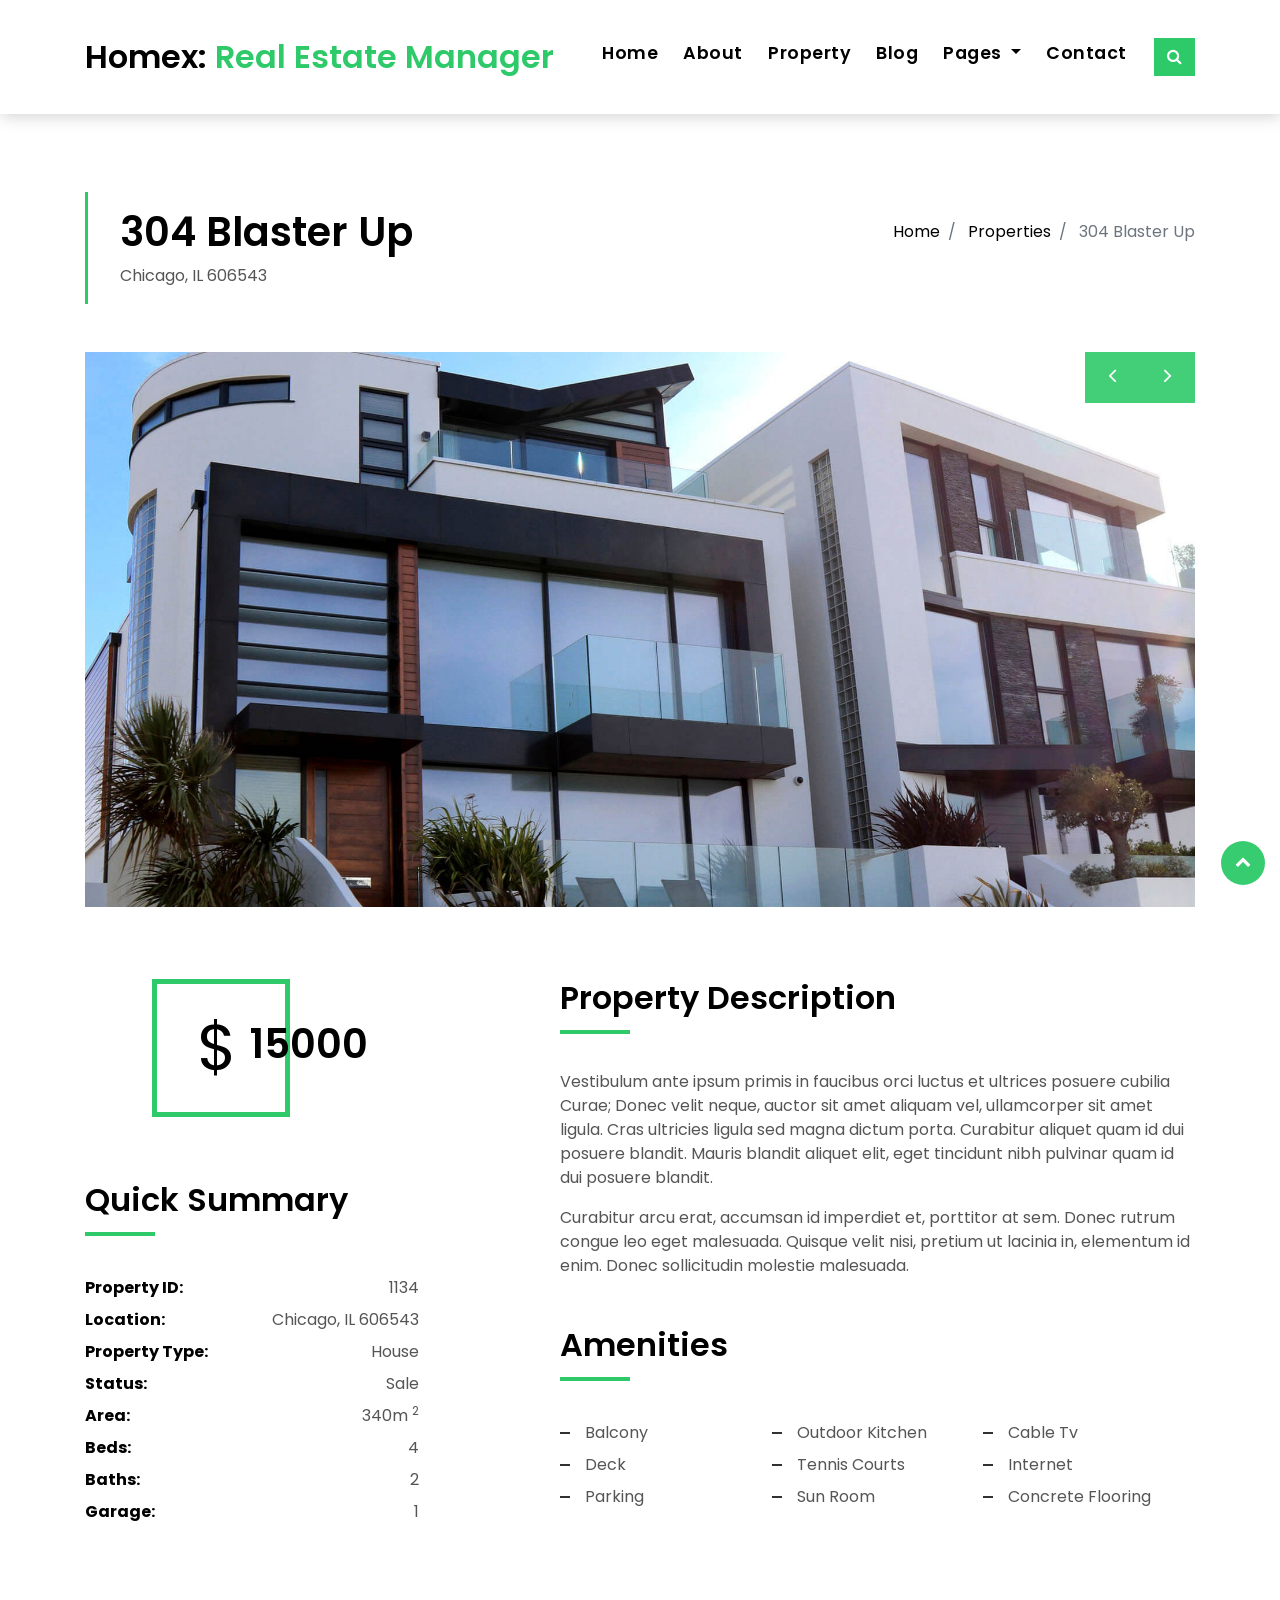
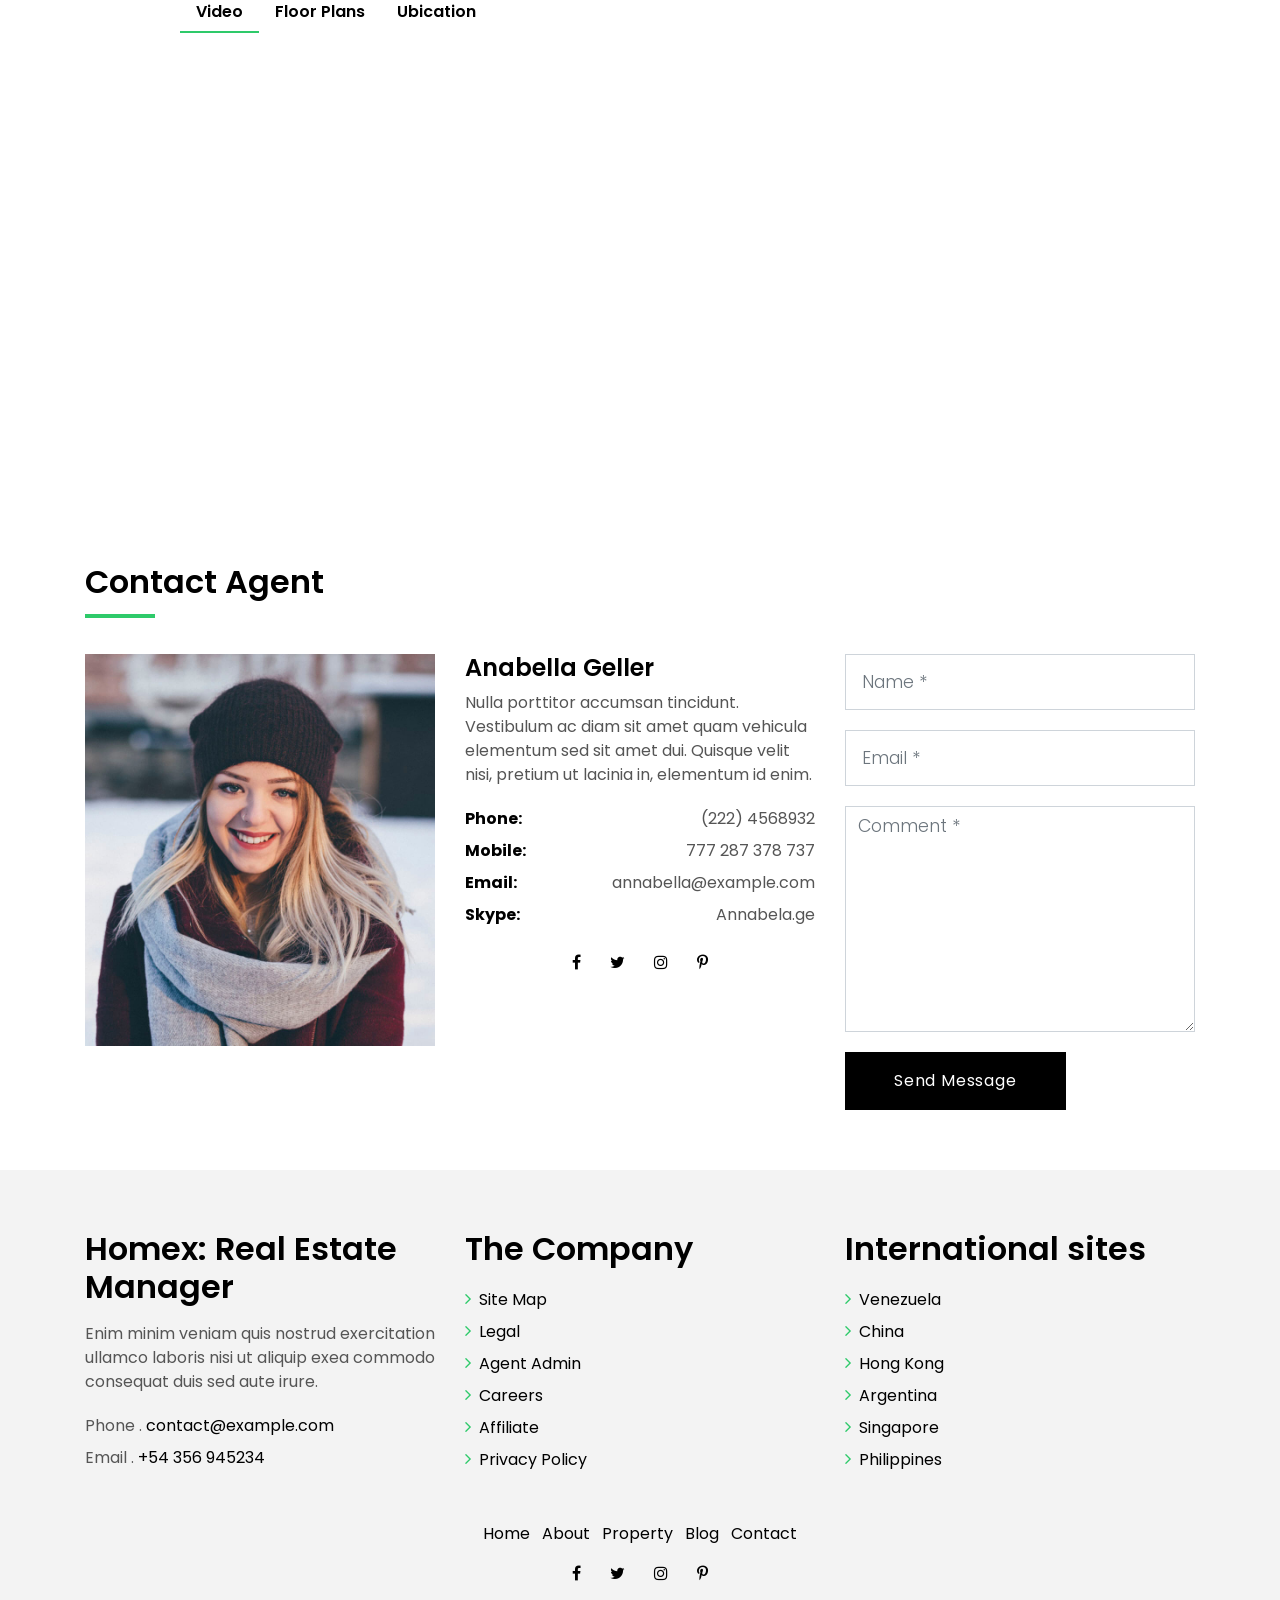
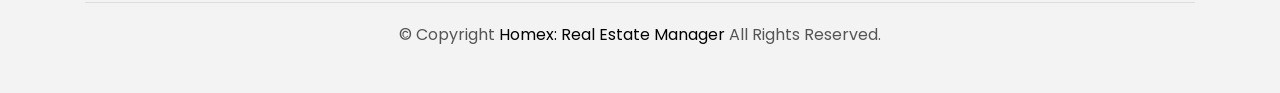
<file: property-single.html>
<!DOCTYPE html>
<html lang="en">
  <head>
    <meta charset="utf-8" />
    <title>Homex: Real Estate Manager</title>
    <meta content="width=device-width, initial-scale=1.0" name="viewport" />
    <meta content="" name="keywords" />
    <meta content="" name="description" />

    <!-- Favicons -->
    <link href="img/favicon.png" rel="icon" />
    <link href="img/apple-touch-icon.png" rel="apple-touch-icon" />

    <!-- Google Fonts -->
    <link
      href="https://fonts.googleapis.com/css?family=Poppins:300,400,500,600,700"
      rel="stylesheet"
    />

    <!-- Bootstrap CSS File -->
    <link href="lib/bootstrap/css/bootstrap.min.css" rel="stylesheet" />

    <!-- Libraries CSS Files -->
    <link href="lib/font-awesome/css/font-awesome.min.css" rel="stylesheet" />
    <link href="lib/animate/animate.min.css" rel="stylesheet" />
    <link href="lib/ionicons/css/ionicons.min.css" rel="stylesheet" />
    <link href="lib/owlcarousel/assets/owl.carousel.min.css" rel="stylesheet" />

    <!-- Main Stylesheet File -->
    <link href="css/style.css" rel="stylesheet" />
  </head>

  <body>
    <div class="click-closed"></div>
    <!--/ Form Search Star /-->
    <div class="box-collapse">
      <div class="title-box-d">
        <h3 class="title-d">Search Property</h3>
      </div>
      <span class="close-box-collapse right-boxed ion-ios-close"></span>
      <div class="box-collapse-wrap form">
        <form class="form-a">
          <div class="row">
            <div class="col-md-12 mb-2">
              <div class="form-group">
                <label for="Type">Keyword</label>
                <input
                  type="text"
                  class="form-control form-control-lg form-control-a"
                  placeholder="Keyword"
                />
              </div>
            </div>
            <div class="col-md-6 mb-2">
              <div class="form-group">
                <label for="Type">Type</label>
                <select
                  class="form-control form-control-lg form-control-a"
                  id="Type"
                >
                  <option>All Type</option>
                  <option>For Rent</option>
                  <option>For Sale</option>
                  <option>Open House</option>
                </select>
              </div>
            </div>
            <div class="col-md-6 mb-2">
              <div class="form-group">
                <label for="city">City</label>
                <select
                  class="form-control form-control-lg form-control-a"
                  id="city"
                >
                  <option>All City</option>
                  <option>Alabama</option>
                  <option>Arizona</option>
                  <option>California</option>
                  <option>Colorado</option>
                </select>
              </div>
            </div>
            <div class="col-md-6 mb-2">
              <div class="form-group">
                <label for="bedrooms">Bedrooms</label>
                <select
                  class="form-control form-control-lg form-control-a"
                  id="bedrooms"
                >
                  <option>Any</option>
                  <option>01</option>
                  <option>02</option>
                  <option>03</option>
                </select>
              </div>
            </div>
            <div class="col-md-6 mb-2">
              <div class="form-group">
                <label for="garages">Garages</label>
                <select
                  class="form-control form-control-lg form-control-a"
                  id="garages"
                >
                  <option>Any</option>
                  <option>01</option>
                  <option>02</option>
                  <option>03</option>
                  <option>04</option>
                </select>
              </div>
            </div>
            <div class="col-md-6 mb-2">
              <div class="form-group">
                <label for="bathrooms">Bathrooms</label>
                <select
                  class="form-control form-control-lg form-control-a"
                  id="bathrooms"
                >
                  <option>Any</option>
                  <option>01</option>
                  <option>02</option>
                  <option>03</option>
                </select>
              </div>
            </div>
            <div class="col-md-6 mb-2">
              <div class="form-group">
                <label for="price">Min Price</label>
                <select
                  class="form-control form-control-lg form-control-a"
                  id="price"
                >
                  <option>Unlimite</option>
                  <option>$50,000</option>
                  <option>$100,000</option>
                  <option>$150,000</option>
                  <option>$200,000</option>
                </select>
              </div>
            </div>
            <div class="col-md-12">
              <button type="submit" class="btn btn-b">Search Property</button>
            </div>
          </div>
        </form>
      </div>
    </div>
    <!--/ Form Search End /-->

    <!--/ Nav Star /-->
    <nav class="navbar navbar-default navbar-trans navbar-expand-lg fixed-top">
      <div class="container">
        <button
          class="navbar-toggler collapsed"
          type="button"
          data-toggle="collapse"
          data-target="#navbarDefault"
          aria-controls="navbarDefault"
          aria-expanded="false"
          aria-label="Toggle navigation"
        >
          <span></span>
          <span></span>
          <span></span>
        </button>
        <a class="navbar-brand text-brand" href="index.html"
          >Homex: <span class="color-b">Real Estate Manager</span></a
        >
        <button
          type="button"
          class="btn btn-link nav-search navbar-toggle-box-collapse d-md-none"
          data-toggle="collapse"
          data-target="#navbarTogglerDemo01"
          aria-expanded="false"
        >
          <span class="fa fa-search" aria-hidden="true"></span>
        </button>
        <div
          class="navbar-collapse collapse justify-content-center"
          id="navbarDefault"
        >
          <ul class="navbar-nav">
            <li class="nav-item">
              <a class="nav-link" href="index.html">Home</a>
            </li>
            <li class="nav-item">
              <a class="nav-link" href="about.html">About</a>
            </li>
            <li class="nav-item">
              <a class="nav-link" href="property-grid.html">Property</a>
            </li>
            <li class="nav-item">
              <a class="nav-link" href="blog-grid.html">Blog</a>
            </li>
            <li class="nav-item dropdown">
              <a
                class="nav-link dropdown-toggle"
                href="#"
                id="navbarDropdown"
                role="button"
                data-toggle="dropdown"
                aria-haspopup="true"
                aria-expanded="false"
              >
                Pages
              </a>
              <div class="dropdown-menu" aria-labelledby="navbarDropdown">
                <a class="dropdown-item active" href="property-single.html"
                  >Property Single</a
                >
                <a class="dropdown-item" href="blog-single.html">Blog Single</a>
                <a class="dropdown-item" href="agents-grid.html">Agents Grid</a>
                <a class="dropdown-item" href="agent-single.html"
                  >Agent Single</a
                >
              </div>
            </li>
            <li class="nav-item">
              <a class="nav-link" href="contact.html">Contact</a>
            </li>
          </ul>
        </div>
        <button
          type="button"
          class="btn btn-b-n navbar-toggle-box-collapse d-none d-md-block"
          data-toggle="collapse"
          data-target="#navbarTogglerDemo01"
          aria-expanded="false"
        >
          <span class="fa fa-search" aria-hidden="true"></span>
        </button>
      </div>
    </nav>
    <!--/ Nav End /-->

    <!--/ Intro Single star /-->
    <section class="intro-single">
      <div class="container">
        <div class="row">
          <div class="col-md-12 col-lg-8">
            <div class="title-single-box">
              <h1 class="title-single">304 Blaster Up</h1>
              <span class="color-text-a">Chicago, IL 606543</span>
            </div>
          </div>
          <div class="col-md-12 col-lg-4">
            <nav
              aria-label="breadcrumb"
              class="breadcrumb-box d-flex justify-content-lg-end"
            >
              <ol class="breadcrumb">
                <li class="breadcrumb-item">
                  <a href="index.html">Home</a>
                </li>
                <li class="breadcrumb-item">
                  <a href="property-grid.html">Properties</a>
                </li>
                <li class="breadcrumb-item active" aria-current="page">
                  304 Blaster Up
                </li>
              </ol>
            </nav>
          </div>
        </div>
      </div>
    </section>
    <!--/ Intro Single End /-->

    <!--/ Property Single Star /-->
    <section class="property-single nav-arrow-b">
      <div class="container">
        <div class="row">
          <div class="col-sm-12">
            <div
              id="property-single-carousel"
              class="owl-carousel owl-arrow gallery-property"
            >
              <div class="carousel-item-b">
                <img src="img/slide-2.jpg" alt="" />
              </div>
              <div class="carousel-item-b">
                <img src="img/slide-3.jpg" alt="" />
              </div>
              <div class="carousel-item-b">
                <img src="img/slide-1.jpg" alt="" />
              </div>
            </div>
            <div class="row justify-content-between">
              <div class="col-md-5 col-lg-4">
                <div class="property-price d-flex justify-content-center foo">
                  <div class="card-header-c d-flex">
                    <div class="card-box-ico">
                      <span class="ion-money">$</span>
                    </div>
                    <div class="card-title-c align-self-center">
                      <h5 class="title-c">15000</h5>
                    </div>
                  </div>
                </div>
                <div class="property-summary">
                  <div class="row">
                    <div class="col-sm-12">
                      <div class="title-box-d section-t4">
                        <h3 class="title-d">Quick Summary</h3>
                      </div>
                    </div>
                  </div>
                  <div class="summary-list">
                    <ul class="list">
                      <li class="d-flex justify-content-between">
                        <strong>Property ID:</strong>
                        <span>1134</span>
                      </li>
                      <li class="d-flex justify-content-between">
                        <strong>Location:</strong>
                        <span>Chicago, IL 606543</span>
                      </li>
                      <li class="d-flex justify-content-between">
                        <strong>Property Type:</strong>
                        <span>House</span>
                      </li>
                      <li class="d-flex justify-content-between">
                        <strong>Status:</strong>
                        <span>Sale</span>
                      </li>
                      <li class="d-flex justify-content-between">
                        <strong>Area:</strong>
                        <span
                          >340m
                          <sup>2</sup>
                        </span>
                      </li>
                      <li class="d-flex justify-content-between">
                        <strong>Beds:</strong>
                        <span>4</span>
                      </li>
                      <li class="d-flex justify-content-between">
                        <strong>Baths:</strong>
                        <span>2</span>
                      </li>
                      <li class="d-flex justify-content-between">
                        <strong>Garage:</strong>
                        <span>1</span>
                      </li>
                    </ul>
                  </div>
                </div>
              </div>
              <div class="col-md-7 col-lg-7 section-md-t3">
                <div class="row">
                  <div class="col-sm-12">
                    <div class="title-box-d">
                      <h3 class="title-d">Property Description</h3>
                    </div>
                  </div>
                </div>
                <div class="property-description">
                  <p class="description color-text-a">
                    Vestibulum ante ipsum primis in faucibus orci luctus et
                    ultrices posuere cubilia Curae; Donec velit neque, auctor
                    sit amet aliquam vel, ullamcorper sit amet ligula. Cras
                    ultricies ligula sed magna dictum porta. Curabitur aliquet
                    quam id dui posuere blandit. Mauris blandit aliquet elit,
                    eget tincidunt nibh pulvinar quam id dui posuere blandit.
                  </p>
                  <p class="description color-text-a no-margin">
                    Curabitur arcu erat, accumsan id imperdiet et, porttitor at
                    sem. Donec rutrum congue leo eget malesuada. Quisque velit
                    nisi, pretium ut lacinia in, elementum id enim. Donec
                    sollicitudin molestie malesuada.
                  </p>
                </div>
                <div class="row section-t3">
                  <div class="col-sm-12">
                    <div class="title-box-d">
                      <h3 class="title-d">Amenities</h3>
                    </div>
                  </div>
                </div>
                <div class="amenities-list color-text-a">
                  <ul class="list-a no-margin">
                    <li>Balcony</li>
                    <li>Outdoor Kitchen</li>
                    <li>Cable Tv</li>
                    <li>Deck</li>
                    <li>Tennis Courts</li>
                    <li>Internet</li>
                    <li>Parking</li>
                    <li>Sun Room</li>
                    <li>Concrete Flooring</li>
                  </ul>
                </div>
              </div>
            </div>
          </div>
          <div class="col-md-10 offset-md-1">
            <ul
              class="nav nav-pills-a nav-pills mb-3 section-t3"
              id="pills-tab"
              role="tablist"
            >
              <li class="nav-item">
                <a
                  class="nav-link active"
                  id="pills-video-tab"
                  data-toggle="pill"
                  href="#pills-video"
                  role="tab"
                  aria-controls="pills-video"
                  aria-selected="true"
                  >Video</a
                >
              </li>
              <li class="nav-item">
                <a
                  class="nav-link"
                  id="pills-plans-tab"
                  data-toggle="pill"
                  href="#pills-plans"
                  role="tab"
                  aria-controls="pills-plans"
                  aria-selected="false"
                  >Floor Plans</a
                >
              </li>
              <li class="nav-item">
                <a
                  class="nav-link"
                  id="pills-map-tab"
                  data-toggle="pill"
                  href="#pills-map"
                  role="tab"
                  aria-controls="pills-map"
                  aria-selected="false"
                  >Ubication</a
                >
              </li>
            </ul>
            <div class="tab-content" id="pills-tabContent">
              <div
                class="tab-pane fade show active"
                id="pills-video"
                role="tabpanel"
                aria-labelledby="pills-video-tab"
              >
                <iframe
                  src="https://player.vimeo.com/video/73221098"
                  width="100%"
                  height="460"
                  frameborder="0"
                  webkitallowfullscreen
                  mozallowfullscreen
                  allowfullscreen
                ></iframe>
              </div>
              <div
                class="tab-pane fade"
                id="pills-plans"
                role="tabpanel"
                aria-labelledby="pills-plans-tab"
              >
                <img src="img/plan2.jpg" alt="" class="img-fluid" />
              </div>
              <div
                class="tab-pane fade"
                id="pills-map"
                role="tabpanel"
                aria-labelledby="pills-map-tab"
              >
                <iframe
                  src="https://www.google.com/maps/embed?pb=!1m18!1m12!1m3!1d3022.1422937950147!2d-73.98731968482413!3d40.75889497932681!2m3!1f0!2f0!3f0!3m2!1i1024!2i768!4f13.1!3m3!1m2!1s0x89c25855c6480299%3A0x55194ec5a1ae072e!2sTimes+Square!5e0!3m2!1ses-419!2sve!4v1510329142834"
                  width="100%"
                  height="460"
                  frameborder="0"
                  style="border: 0"
                  allowfullscreen
                ></iframe>
              </div>
            </div>
          </div>
          <div class="col-md-12">
            <div class="row section-t3">
              <div class="col-sm-12">
                <div class="title-box-d">
                  <h3 class="title-d">Contact Agent</h3>
                </div>
              </div>
            </div>
            <div class="row">
              <div class="col-md-6 col-lg-4">
                <img src="img/agent-4.jpg" alt="" class="img-fluid" />
              </div>
              <div class="col-md-6 col-lg-4">
                <div class="property-agent">
                  <h4 class="title-agent">Anabella Geller</h4>
                  <p class="color-text-a">
                    Nulla porttitor accumsan tincidunt. Vestibulum ac diam sit
                    amet quam vehicula elementum sed sit amet dui. Quisque velit
                    nisi, pretium ut lacinia in, elementum id enim.
                  </p>
                  <ul class="list-unstyled">
                    <li class="d-flex justify-content-between">
                      <strong>Phone:</strong>
                      <span class="color-text-a">(222) 4568932</span>
                    </li>
                    <li class="d-flex justify-content-between">
                      <strong>Mobile:</strong>
                      <span class="color-text-a">777 287 378 737</span>
                    </li>
                    <li class="d-flex justify-content-between">
                      <strong>Email:</strong>
                      <span class="color-text-a">annabella@example.com</span>
                    </li>
                    <li class="d-flex justify-content-between">
                      <strong>Skype:</strong>
                      <span class="color-text-a">Annabela.ge</span>
                    </li>
                  </ul>
                  <div class="socials-a">
                    <ul class="list-inline">
                      <li class="list-inline-item">
                        <a href="#">
                          <i class="fa fa-facebook" aria-hidden="true"></i>
                        </a>
                      </li>
                      <li class="list-inline-item">
                        <a href="#">
                          <i class="fa fa-twitter" aria-hidden="true"></i>
                        </a>
                      </li>
                      <li class="list-inline-item">
                        <a href="#">
                          <i class="fa fa-instagram" aria-hidden="true"></i>
                        </a>
                      </li>
                      <li class="list-inline-item">
                        <a href="#">
                          <i class="fa fa-pinterest-p" aria-hidden="true"></i>
                        </a>
                      </li>
                    </ul>
                  </div>
                </div>
              </div>
              <div class="col-md-12 col-lg-4">
                <div class="property-contact">
                  <form class="form-a">
                    <div class="row">
                      <div class="col-md-12 mb-1">
                        <div class="form-group">
                          <input
                            type="text"
                            class="form-control form-control-lg form-control-a"
                            id="inputName"
                            placeholder="Name *"
                            required
                          />
                        </div>
                      </div>
                      <div class="col-md-12 mb-1">
                        <div class="form-group">
                          <input
                            type="email"
                            class="form-control form-control-lg form-control-a"
                            id="inputEmail1"
                            placeholder="Email *"
                            required
                          />
                        </div>
                      </div>
                      <div class="col-md-12 mb-1">
                        <div class="form-group">
                          <textarea
                            id="textMessage"
                            class="form-control"
                            placeholder="Comment *"
                            name="message"
                            cols="45"
                            rows="8"
                            required
                          ></textarea>
                        </div>
                      </div>
                      <div class="col-md-12">
                        <button type="submit" class="btn btn-a">
                          Send Message
                        </button>
                      </div>
                    </div>
                  </form>
                </div>
              </div>
            </div>
          </div>
        </div>
      </div>
    </section>
    <!--/ Property Single End /-->

    <!--/ footer Star /-->
    <section class="section-footer">
      <div class="container">
        <div class="row">
          <div class="col-sm-12 col-md-4">
            <div class="widget-a">
              <div class="w-header-a">
                <h3 class="w-title-a text-brand">Homex: Real Estate Manager</h3>
              </div>
              <div class="w-body-a">
                <p class="w-text-a color-text-a">
                  Enim minim veniam quis nostrud exercitation ullamco laboris
                  nisi ut aliquip exea commodo consequat duis sed aute irure.
                </p>
              </div>
              <div class="w-footer-a">
                <ul class="list-unstyled">
                  <li class="color-a">
                    <span class="color-text-a">Phone .</span>
                    contact@example.com
                  </li>
                  <li class="color-a">
                    <span class="color-text-a">Email .</span> +54 356 945234
                  </li>
                </ul>
              </div>
            </div>
          </div>
          <div class="col-sm-12 col-md-4 section-md-t3">
            <div class="widget-a">
              <div class="w-header-a">
                <h3 class="w-title-a text-brand">The Company</h3>
              </div>
              <div class="w-body-a">
                <div class="w-body-a">
                  <ul class="list-unstyled">
                    <li class="item-list-a">
                      <i class="fa fa-angle-right"></i> <a href="#">Site Map</a>
                    </li>
                    <li class="item-list-a">
                      <i class="fa fa-angle-right"></i> <a href="#">Legal</a>
                    </li>
                    <li class="item-list-a">
                      <i class="fa fa-angle-right"></i>
                      <a href="#">Agent Admin</a>
                    </li>
                    <li class="item-list-a">
                      <i class="fa fa-angle-right"></i> <a href="#">Careers</a>
                    </li>
                    <li class="item-list-a">
                      <i class="fa fa-angle-right"></i>
                      <a href="#">Affiliate</a>
                    </li>
                    <li class="item-list-a">
                      <i class="fa fa-angle-right"></i>
                      <a href="#">Privacy Policy</a>
                    </li>
                  </ul>
                </div>
              </div>
            </div>
          </div>
          <div class="col-sm-12 col-md-4 section-md-t3">
            <div class="widget-a">
              <div class="w-header-a">
                <h3 class="w-title-a text-brand">International sites</h3>
              </div>
              <div class="w-body-a">
                <ul class="list-unstyled">
                  <li class="item-list-a">
                    <i class="fa fa-angle-right"></i> <a href="#">Venezuela</a>
                  </li>
                  <li class="item-list-a">
                    <i class="fa fa-angle-right"></i> <a href="#">China</a>
                  </li>
                  <li class="item-list-a">
                    <i class="fa fa-angle-right"></i> <a href="#">Hong Kong</a>
                  </li>
                  <li class="item-list-a">
                    <i class="fa fa-angle-right"></i> <a href="#">Argentina</a>
                  </li>
                  <li class="item-list-a">
                    <i class="fa fa-angle-right"></i> <a href="#">Singapore</a>
                  </li>
                  <li class="item-list-a">
                    <i class="fa fa-angle-right"></i>
                    <a href="#">Philippines</a>
                  </li>
                </ul>
              </div>
            </div>
          </div>
        </div>
      </div>
    </section>
    <footer>
      <div class="container">
        <div class="row">
          <div class="col-md-12">
            <nav class="nav-footer">
              <ul class="list-inline">
                <li class="list-inline-item">
                  <a href="#">Home</a>
                </li>
                <li class="list-inline-item">
                  <a href="#">About</a>
                </li>
                <li class="list-inline-item">
                  <a href="#">Property</a>
                </li>
                <li class="list-inline-item">
                  <a href="#">Blog</a>
                </li>
                <li class="list-inline-item">
                  <a href="#">Contact</a>
                </li>
              </ul>
            </nav>
            <div class="socials-a">
              <ul class="list-inline">
                <li class="list-inline-item">
                  <a
                    href="https://www.facebook.com/tanmay.jain.58511"
                    class="link-one"
                  >
                    <i class="fa fa-facebook" aria-hidden="true"></i>
                  </a>
                </li>
                <li class="list-inline-item">
                  <a href="https://twitter.com/tj_Tanmay812" class="link-one">
                    <i class="fa fa-twitter" aria-hidden="true"></i>
                  </a>
                </li>
                <li class="list-inline-item">
                  <a
                    href="https://www.instagram.com/tj_tanmay812"
                    class="link-one"
                  >
                    <i class="fa fa-instagram" aria-hidden="true"></i>
                  </a>
                </li>
                <li class="list-inline-item">
                  <a
                    href="https://in.pinterest.com/jaintanmay812/"
                    class="link-one"
                  >
                    <i class="fa fa-pinterest-p" aria-hidden="true"></i>
                  </a>
                </li>
              </ul>
            </div>
            <div class="copyright-footer">
              <p class="copyright color-text-a">
                &copy; Copyright
                <span class="color-a">Homex: Real Estate Manager</span> All
                Rights Reserved.
              </p>
            </div>
          </div>
        </div>
      </div>
    </footer>
    <!--/ Footer End /-->

    <a href="#" class="back-to-top"><i class="fa fa-chevron-up"></i></a>
    <div id="preloader"></div>

    <!-- JavaScript Libraries -->
    <script src="lib/jquery/jquery.min.js"></script>
    <script src="lib/jquery/jquery-migrate.min.js"></script>
    <script src="lib/popper/popper.min.js"></script>
    <script src="lib/bootstrap/js/bootstrap.min.js"></script>
    <script src="lib/easing/easing.min.js"></script>
    <script src="lib/owlcarousel/owl.carousel.min.js"></script>
    <script src="lib/scrollreveal/scrollreveal.min.js"></script>
    <!-- Contact Form JavaScript File -->
    <script src="contactform/contactform.js"></script>

    <!-- Template Main Javascript File -->
    <script src="js/main.js"></script>
  </body>
</html>
</file>
<file: css/style.css>
body {
  font-family: 'Poppins', sans-serif;
  color: #555555;
}

h1,
h2,
h3,
h4,
h5,
h6 {
  color: #000000;
}

a {
  color: #000000;
  transition: all .5s ease;
}

a:hover {
  color: #2eca6a;
  text-decoration: none;
}

.link-two {
  color: #000000;
  transition: all .5s ease;
}

.link-two:hover {
  text-decoration: underline;
  color: #000000;
}

.link-one {
  color: #000000;
  transition: all .5s ease;
}

.link-one:hover {
  color: #000000;
  text-decoration: none;
}

.link-icon {
  color: #000000;
  font-weight: 500;
}

.link-icon span {
  font-size: 14px;
  padding-left: 4px;
  vertical-align: middle;
}

.link-a {
  color: #ffffff;
  text-decoration: none;
}

.link-a:hover {
  color: #ffffff;
  text-decoration: none;
}

.link-a span {
  font-size: 18px;
  vertical-align: middle;
  margin-left: 5px;
}

.text-brand {
  color: #000000;
  font-size: 2rem;
  font-weight: 600;
}

.color-a {
  color: #000000;
}

.color-b {
  color: #2eca6a;
}

.color-d {
  color: #adadad;
}

.color-text-a {
  color: #555555;
}

.no-margin {
  margin: 0;
}

/*------/ Nav Pills  /------*/

.nav-pills-a.nav-pills .nav-link {
  color: #000000;
  position: relative;
  font-weight: 600;
}

.nav-pills-a.nav-pills .nav-link.active {
  background-color: transparent;
}

.nav-pills-a.nav-pills .nav-link.active:after {
  content: '';
  position: absolute;
  left: 0;
  bottom: -1px;
  width: 100%;
  height: 2px;
  background-color: #2eca6a;
  z-index: 2;
}

/*------/ Bg Image /------*/

.bg-image {
  background-repeat: no-repeat;
  background-attachment: fixed;
  background-size: cover;
  background-position: center center;
}

/*------/ List a /------*/

.list-a {
  display: inline-block;
  line-height: 2;
  padding: 0;
  list-style: none;
}

.list-a li {
  position: relative;
  width: 50%;
  float: left;
  padding-left: 25px;
  padding-right: 5px;
}

.list-a li:before {
  content: '';
  width: 10px;
  height: 2px;
  position: absolute;
  background-color: #313131;
  top: 15px;
  left: 0;
}

/*------/ Pagination-a /------*/

.pagination-a .pagination .page-link {
  margin: 0 .2rem;
  border-color: transparent;
  padding: .5rem .8rem;
  color: #000000;
}

.pagination-a .pagination .page-link:hover,
.pagination-a .pagination .page-link:active,
.pagination-a .pagination .page-link:focus {
  background-color: #2eca6a;
}

.pagination-a .pagination .page-link span {
  font-size: 1.2rem;
}

.pagination-a .pagination .next .page-link {
  padding: .4rem .9rem;
}

.pagination-a .pagination .page-item:last-child .page-link {
  border-top-right-radius: 0;
  border-bottom-right-radius: 0;
}

.pagination-a .pagination .page-item:first-child .page-link {
  border-top-left-radius: 0;
  border-bottom-left-radius: 0;
}

.pagination-a .pagination .page-item.disabled .page-link {
  padding: .4rem .9rem;
  color: #555555;
}

.pagination-a .pagination .page-item.active .page-link {
  background-color: #2eca6a;
}

.a {
  color: #2eca6a;
  font-size: 1.3rem;
}

/*------/ Icon Box /------*/

.icon-box .icon-box-icon {
  display: table-cell;
  vertical-align: top;
  font-size: 36px;
  color: #000000;
  width: 50px;
  padding-top: 8px;
}

.icon-box .icon-box-content {
  padding-top: 18px;
}

/*------/ Space Padding /------*/

.section-t8 {
  padding-top: 8rem;
}

.section-t4 {
  padding-top: 4rem;
}

.section-t3 {
  padding-top: 3rem;
}

.section-b2 {
  padding-bottom: 2rem;
}

.section-tb85 {
  padding: 8rem 0 5rem 0;
}

/*------/ Title /------*/

.title-wrap {
  padding-bottom: 4rem;
}

.title-a {
  font-size: 2.6rem;
  font-weight: 600;
}

.title-link {
  font-size: 1.2rem;
  font-weight: 300;
  padding-top: 1.2rem;
}

.title-link a {
  color: #313131;
}

.title-link span {
  font-size: 20px;
  padding-left: 4px;
  vertical-align: middle;
}

.title-box-d {
  padding-bottom: 1.8rem;
  margin-bottom: 1rem;
  position: relative;
}

.title-box-d .title-d {
  font-weight: 600;
  font-size: 2rem;
}

.title-box-d .title-d:after {
  content: '';
  position: absolute;
  width: 70px;
  height: 4px;
  background-color: #2eca6a;
  bottom: 20px;
  left: 0;
}

/*------/ Display Table & Table Cell /------*/

.display-table {
  width: 100%;
  height: 100%;
  display: table;
}

.table-cell {
  display: table-cell;
  vertical-align: middle;
}

/*------/ Ul Resect /------*/

.ul-resect ul,
.list-a ul,
.box-comments ul {
  list-style: none;
  padding-left: 0;
  margin-bottom: 0;
}

/*------/ Overlay /------*/

.overlay-a {
  background: linear-gradient(to bottom, rgba(0, 0, 0, 0) 0%, rgba(0, 0, 0, 0.2) 27%, rgba(0, 0, 0, 0.65) 90%);
}

.overlay {
  position: absolute;
  top: 0;
  left: 0px;
  padding: 0;
  height: 100%;
  width: 100%;
}

/*------/ Owl carousel /------*/

.owl-theme .owl-dots {
  text-align: center;
  margin-top: 18px;
}

.owl-theme .owl-dots .owl-dot {
  display: inline-block;
}

.owl-theme .owl-dots .owl-dot span {
  width: 16px;
  height: 9px;
  margin: 5px 5px;
  background: #000000;
  border: 0px solid #000000;
  display: block;
  transition: all 0.6s ease-in-out;
  cursor: pointer;
  border-radius: 0px;
}

.owl-theme .owl-dots .owl-dot:hover span {
  background-color: #2eca6a;
}

.owl-theme .owl-dots .owl-dot.active span {
  background-color: #2eca6a;
  width: 35px;
}

.owl-arrow .owl-nav {
  position: absolute;
  top: 0;
  right: 0;
  font-size: 1.8rem;
}

.owl-arrow .owl-nav .owl-prev,
.owl-arrow .owl-nav .owl-next {
  display: inline-block;
  transition: all 0.6s ease-in-out;
  color: #000000;
}

.owl-arrow .owl-nav .owl-prev.disabled,
.owl-arrow .owl-nav .owl-next.disabled {
  transition: all 0.6s ease-in-out;
  color: #adadad;
}

.owl-arrow .owl-nav .owl-next {
  margin-left: 15px;
}

.nav-arrow-a .owl-arrow .owl-nav {
  font-size: 1.8rem;
  margin-top: -110px;
}

.nav-arrow-a .owl-arrow .owl-nav .owl-next {
  margin-left: 15px;
}

.nav-arrow-b .owl-arrow .owl-nav {
  position: absolute;
  top: 0;
  right: 0;
  font-size: 1.2rem;
}

.nav-arrow-b .owl-arrow .owl-nav .owl-prev,
.nav-arrow-b .owl-arrow .owl-nav .owl-next {
  padding: .7rem 1.5rem !important;
  display: inline-block;
  transition: all 0.6s ease-in-out;
  color: #ffffff;
  background-color: #2eca6a;
  opacity: .9;
}

.nav-arrow-b .owl-arrow .owl-nav .owl-prev.disabled,
.nav-arrow-b .owl-arrow .owl-nav .owl-next.disabled {
  transition: all 0.6s ease-in-out;
  color: #ffffff;
}

.nav-arrow-b .owl-arrow .owl-nav .owl-prev:hover,
.nav-arrow-b .owl-arrow .owl-nav .owl-next:hover {
  background-color: #26a356;
}

.nav-arrow-b .owl-arrow .owl-nav .owl-next {
  margin-left: 0px;
}

/*------/ Socials /------*/

.socials-a .list-inline-item:not(:last-child) {
  margin-right: 25px;
}

/* Back to top button */

.back-to-top {
  position: fixed;
  display: none;
  background: #2eca6a;
  color: #fff;
  width: 44px;
  height: 44px;
  text-align: center;
  line-height: 1;
  font-size: 16px;
  border-radius: 50%;
  right: 15px;
  bottom: 15px;
  transition: background 0.5s;
  z-index: 11;
}

.back-to-top i {
  padding-top: 12px;
  color: #fff;
}

/* Prelaoder */

#preloader {
  position: fixed;
  top: 0;
  left: 0;
  right: 0;
  bottom: 0;
  z-index: 9999;
  overflow: hidden;
  background: #fff;
}

#preloader:before {
  content: "";
  position: fixed;
  top: calc(50% - 30px);
  left: calc(50% - 30px);
  border: 6px solid #f2f2f2;
  border-top: 6px solid #2eca6a;
  border-radius: 50%;
  width: 60px;
  height: 60px;
  -webkit-animation: animate-preloader 1s linear infinite;
  animation: animate-preloader 1s linear infinite;
}

@-webkit-keyframes animate-preloader {
  0% {
    -webkit-transform: rotate(0deg);
    transform: rotate(0deg);
  }

  100% {
    -webkit-transform: rotate(360deg);
    transform: rotate(360deg);
  }
}

@keyframes animate-preloader {
  0% {
    -webkit-transform: rotate(0deg);
    transform: rotate(0deg);
  }

  100% {
    -webkit-transform: rotate(360deg);
    transform: rotate(360deg);
  }
}

/*======================================
//--//-->   NAVBAR
======================================*/

.navbar-default {
  transition: all .5s ease-in-out;
  background-color: #ffffff;
  padding-top: 28px;
  padding-bottom: 28px;
  -webkit-backface-visibility: hidden;
  backface-visibility: hidden;
  box-shadow: 1px 2px 15px rgba(100, 100, 100, 0.3);
}

.navbar-default .nav-search {
  color: #000000;
  font-size: 1.5rem;
}

.navbar-default.navbar-reduce {
  box-shadow: 1px 2px 15px rgba(100, 100, 100, 0.3);
}

.navbar-default.navbar-trans,
.navbar-default.navbar-reduce {
  -webkit-backface-visibility: hidden;
  backface-visibility: hidden;
}

.navbar-default.navbar-trans .nav-item,
.navbar-default.navbar-reduce .nav-item {
  position: relative;
  padding-right: 10px;
  padding-bottom: 8px;
  margin-left: 0;
}

.navbar-default.navbar-trans .nav-link,
.navbar-default.navbar-reduce .nav-link {
  font-size: 1.1rem;
  color: #000000;
  font-weight: 600;
  letter-spacing: 0.030em;
  transition: all 0.1s ease-in-out;
  position: relative;
  padding-left: 0;
  padding-right: 0;
}

.navbar-default.navbar-trans .nav-link:before,
.navbar-default.navbar-reduce .nav-link:before {
  content: '';
  position: absolute;
  bottom: 5px;
  left: 0;
  width: 100%;
  height: 2px;
  z-index: 0;
  background-color: #2eca6a;
  -webkit-transform: scaleX(0);
  transform: scaleX(0);
  -webkit-transform-origin: right;
  transform-origin: right;
  transition: opacity .2s ease-out 0.3s, -webkit-transform .2s ease-out;
  transition: transform .2s ease-out, opacity .2s ease-out 0.3s;
  transition: transform .2s ease-out, opacity .2s ease-out 0.3s, -webkit-transform .2s ease-out;
}

.navbar-default.navbar-trans .nav-link:hover,
.navbar-default.navbar-reduce .nav-link:hover {
  color: #000000;
}

.navbar-default.navbar-trans .nav-link:hover:before,
.navbar-default.navbar-reduce .nav-link:hover:before {
  -webkit-transform: scaleX(1);
  transform: scaleX(1);
  -webkit-transform-origin: left;
  transform-origin: left;
}

.navbar-default.navbar-trans .show > .nav-link:before,
.navbar-default.navbar-trans .active > .nav-link:before,
.navbar-default.navbar-trans .nav-link.show:before,
.navbar-default.navbar-trans .nav-link.active:before,
.navbar-default.navbar-reduce .show > .nav-link:before,
.navbar-default.navbar-reduce .active > .nav-link:before,
.navbar-default.navbar-reduce .nav-link.show:before,
.navbar-default.navbar-reduce .nav-link.active:before {
  -webkit-transform: scaleX(1);
  transform: scaleX(1);
}

.navbar-default.navbar-trans .nav-link:before {
  background-color: #2eca6a;
}

.navbar-default.navbar-trans .nav-link:hover {
  color: #000000;
}

.navbar-default.navbar-trans .show > .nav-link,
.navbar-default.navbar-trans .active > .nav-link,
.navbar-default.navbar-trans .nav-link.show,
.navbar-default.navbar-trans .nav-link.active {
  color: #000000;
}

.navbar-default.navbar-reduce {
  transition: all .5s ease-in-out;
  padding-top: 19px;
  padding-bottom: 19px;
}

.navbar-default.navbar-reduce .nav-link {
  color: #000000;
}

.navbar-default.navbar-reduce .nav-link:before {
  background-color: #2eca6a;
}

.navbar-default.navbar-reduce .nav-link:hover {
  color: #000000;
}

.navbar-default.navbar-reduce .show > .nav-link,
.navbar-default.navbar-reduce .active > .nav-link,
.navbar-default.navbar-reduce .nav-link.show,
.navbar-default.navbar-reduce .nav-link.active {
  color: #000000;
}

.navbar-default.navbar-reduce .navbar-brand {
  color: #000000;
}

.navbar-default .dropdown .dropdown-menu {
  border-top: 0;
  border-left: 4px solid #2eca6a;
  border-right: 0;
  border-bottom: 0;
  -webkit-transform: translate3d(0px, -40px, 0px);
  transform: translate3d(0px, -40px, 0px);
  opacity: 0;
  filter: alpha(opacity=0);
  visibility: hidden;
  transition: all 0.5s cubic-bezier(0.3, 0.65, 0.355, 1) 0s, opacity 0.31s ease 0s, height 0s linear 0.36s;
  margin: 0;
  border-radius: 0;
  padding: 12px 0;
}

.navbar-default .dropdown .dropdown-menu .dropdown-item {
  padding: 12px 18px;
  transition: all 500ms ease;
  font-weight: 600;
  min-width: 220px;
}

.navbar-default .dropdown .dropdown-menu .dropdown-item:hover {
  background-color: #ffffff;
  color: #2eca6a;
  transition: all 500ms ease;
}

.navbar-default .dropdown .dropdown-menu .dropdown-item.active {
  background-color: #ffffff;
  color: #2eca6a;
}

.navbar-default .dropdown:hover .dropdown-menu {
  -webkit-transform: translate3d(0px, 0px, 0px);
  transform: translate3d(0px, 0px, 0px);
  visibility: visible;
  opacity: 1;
  filter: alpha(opacity=1);
}

/*------/ Hamburger Navbar /------*/

.navbar-toggler {
  position: relative;
}

.navbar-toggler:focus,
.navbar-toggler:active {
  outline: 0;
}

.navbar-toggler span {
  display: block;
  background-color: #000000;
  height: 3px;
  width: 25px;
  margin-top: 4px;
  margin-bottom: 4px;
  -webkit-transform: rotate(0deg);
  transform: rotate(0deg);
  left: 0;
  opacity: 1;
}

.navbar-toggler span:nth-child(1),
.navbar-toggler span:nth-child(3) {
  transition: -webkit-transform .35s ease-in-out;
  transition: transform .35s ease-in-out;
  transition: transform .35s ease-in-out, -webkit-transform .35s ease-in-out;
}

.navbar-toggler:not(.collapsed) span:nth-child(1) {
  position: absolute;
  left: 12px;
  top: 10px;
  -webkit-transform: rotate(135deg);
  transform: rotate(135deg);
  opacity: 0.9;
}

.navbar-toggler:not(.collapsed) span:nth-child(2) {
  height: 12px;
  visibility: hidden;
  background-color: transparent;
}

.navbar-toggler:not(.collapsed) span:nth-child(3) {
  position: absolute;
  left: 12px;
  top: 10px;
  -webkit-transform: rotate(-135deg);
  transform: rotate(-135deg);
  opacity: 0.9;
}

/*======================================
//--//-->   BOX COLAPSE
======================================*/

.box-collapse {
  position: fixed;
  top: 0;
  bottom: 0;
  right: 0;
  width: 100%;
  z-index: 1040;
  background-color: #ffffff;
  -webkit-transform: translateX(100%);
  transform: translateX(100%);
  transition: all 0.6s ease;
}

.box-collapse .title-box-d {
  top: 30px;
  left: 60px;
  opacity: 0;
  transition: all 1s ease;
  transition-delay: .3s;
}

.box-collapse-wrap {
  opacity: 0;
  position: absolute;
  left: 0;
  top: 6.5rem;
  bottom: 5rem;
  padding-left: 10%;
  padding-right: 10%;
  overflow-x: hidden;
  overflow-y: auto;
  margin: 0;
  -webkit-transform: translateY(3rem);
  transform: translateY(3rem);
  transition: opacity 0.5s 0.5s ease, -webkit-transform 0.5s 0.5s ease;
  transition: transform 0.5s 0.5s ease, opacity 0.5s 0.5s ease;
  transition: transform 0.5s 0.5s ease, opacity 0.5s 0.5s ease, -webkit-transform 0.5s 0.5s ease;
}

.box-collapse-open .click-closed {
  visibility: visible;
}

.box-collapse-open .box-collapse {
  -webkit-transform: translateX(0);
  transform: translateX(0);
  box-shadow: 0 0 65px rgba(0, 0, 0, 0.07);
  opacity: 1;
}

.box-collapse-open .box-collapse .title-box-d {
  -webkit-transform: translate(0);
  transform: translate(0);
  opacity: 1;
}

.box-collapse-open .box-collapse-wrap {
  -webkit-transform: translate(0);
  transform: translate(0);
  opacity: 1;
}

.box-collapse-closed .box-collapse {
  opacity: .7;
  transition-delay: 0s;
}

.box-collapse-closed .box-collapse .title-box-d {
  opacity: 0;
  transition-delay: 0s;
}

.box-collapse-closed .box-collapse .form-a {
  opacity: 0;
  transition-delay: 0s;
}

.click-closed {
  position: fixed;
  top: 0;
  left: 0;
  width: 100%;
  height: 100%;
  visibility: hidden;
  z-index: 1035;
  background-color: #000000;
  opacity: .4;
}

.close-box-collapse {
  position: absolute;
  z-index: 1050;
  top: 2rem;
  font-size: 3.5rem;
  line-height: 1;
  color: #000000;
  cursor: pointer;
  transition: all 0.3s ease;
}

.right-boxed {
  right: 4.2857rem;
}

/*======================================
//--//-->   INTRO
======================================*/

.intro {
  height: 100vh;
  position: relative;
  color: #ffffff;
}

.intro .owl-theme .owl-dots {
  position: absolute;
  bottom: 70px;
  right: 50px;
}

.intro .owl-theme .owl-dots .owl-dot span {
  background: #ffffff;
  border: 0px solid #ffffff;
}

.intro .owl-theme .owl-dots .owl-dot:hover span {
  background-color: #2eca6a;
}

.intro .owl-theme .owl-dots .owl-dot.active span {
  background-color: #2eca6a;
}

.intro .intro-item {
  padding-top: 2rem;
}

.intro .carousel-item-a {
  position: relative;
  height: 100vh;
}

.intro .carousel-item-a.bg-image {
  background-attachment: scroll;
}

.intro .intro-content {
  position: absolute;
}

.intro .intro-body {
  padding-left: 1rem;
}

.intro .intro-body .price-a {
  color: #ffffff;
  padding: 1rem 1.5rem;
  border: 2px solid #2eca6a;
  border-radius: 50px;
  text-transform: uppercase;
  letter-spacing: 0.030em;
}

.intro .spacial {
  -webkit-animation-delay: .2s;
  animation-delay: .2s;
  color: #ffffff;
}

.intro .intro-title-top {
  -webkit-animation-delay: .6s;
  animation-delay: .6s;
  margin-bottom: 1rem;
  font-size: .9rem;
  color: #ffffff;
  letter-spacing: .05em;
}

.intro .intro-title {
  transition-duration: 9s !important;
  color: #ffffff;
  font-weight: 700;
  font-size: 2.8rem;
  text-transform: uppercase;
}

.intro .intro-subtitle {
  font-size: 1.5rem;
  font-weight: 300;
}

.intro .intro-subtitle.intro-price {
  padding-top: 1rem;
  font-size: 1.2rem;
}

/*------/ Intro Single /------*/

.intro-single {
  padding: 12rem 0 3rem;
}

.intro-single .title-single-box {
  padding: 1rem 0 1rem 2rem;
}

.intro-single .title-single-box {
  border-left: 3px solid #2eca6a;
}

.intro-single .title-single-box .title-single {
  font-weight: 600;
  font-size: 2.2rem;
}

.intro-single .breadcrumb-box {
  padding: 1rem 0 0 .5rem;
}

.intro-single .breadcrumb {
  background-color: transparent;
  padding-right: 0;
  padding-left: 0;
}

/*======================================
//--//-->   CARD GENERAL
======================================*/

.card-box-a,
.card-box-b,
.card-box-d {
  position: relative;
  overflow: hidden;
  -webkit-backface-visibility: hidden;
  backface-visibility: hidden;
}

.card-box-a .img-a,
.card-box-a .img-b,
.card-box-b .img-a,
.card-box-b .img-b {
  transition: .8s all ease-in-out;
}

.card-overlay {
  position: absolute;
  width: 100%;
  height: 100%;
  top: 0;
  left: 0;
}

.card-shadow {
  -webkit-backface-visibility: hidden;
  backface-visibility: hidden;
}

.card-shadow:before {
  content: ' ';
  position: absolute;
  top: 0;
  left: 0;
  width: 100%;
  height: 100%;
  z-index: 1;
  background: linear-gradient(to bottom, rgba(0, 0, 0, 0) 0%, rgba(0, 0, 0, 0.2) 27%, rgba(0, 0, 0, 0.65) 90%);
}

/*======================================
//--//-->   PROPERTY - CARD-A
======================================*/

.card-overlay-a-content {
  transition: all .5s ease-in;
  position: absolute;
  width: 100%;
  bottom: 0px;
  z-index: 2;
}

.card-header-a {
  padding: 0 1rem;
}

.card-header-a .card-title-a {
  color: #ffffff;
  margin-bottom: 0;
  padding-bottom: .7rem;
}

.card-header-a .card-title-a a {
  color: #ffffff;
  text-decoration: none;
}

.card-body-a {
  z-index: 2;
  transition: all .5s ease-in;
  padding: 0rem 1rem 2rem 1rem;
}

.card-body-a .price-box {
  padding-bottom: .5rem;
}

.price-a {
  color: #ffffff;
  padding: .6rem .8rem;
  border: 2px solid #2eca6a;
  border-radius: 50px;
  text-transform: uppercase;
  letter-spacing: 0.030em;
}

.card-footer-a {
  width: 100%;
  position: absolute;
  z-index: 2;
  background-color: #2eca6a;
}

.card-info {
  list-style: none;
  margin-bottom: 0;
  padding: .5rem 0;
}

.card-info .card-info-title {
  font-size: 1rem;
  color: #313131;
}

.card-info li span {
  color: #ffffff;
  font-size: .9rem;
}

/*------/ Property Grid /-----*/

.property-grid .grid-option {
  text-align: right;
  margin-bottom: 2rem;
}

.property-grid .grid-option .custom-select {
  border-radius: 0;
  width: 200px;
  border-color: #313131;
}

.property-grid .grid-option .custom-select:hover,
.property-grid .grid-option .custom-select:active,
.property-grid .grid-option .custom-select:focus {
  border-color: #313131;
}

.property-grid .grid-option .custom-select option {
  border-color: #313131;
}

/*------/ Property Single /-----*/

.gallery-property {
  margin-bottom: 3rem;
}

.property-price {
  margin: 0 auto;
}

.property-price .card-header-c {
  padding: 0;
}

.summary-list {
  padding-right: 1rem;
  color: #000000;
}

.summary-list .list {
  padding: 0;
  line-height: 2;
}

.summary-list .list span {
  color: #555555;
}

.property-agent .title-agent {
  font-weight: 600;
}

.property-agent ul {
  line-height: 2;
  color: #000000;
}

.property-agent .socials-a {
  text-align: center;
}

/*======================================
//--//-->   NEWS - CARD-B
======================================*/

.card-header-b {
  padding: 1rem;
  color: #ffffff;
  position: absolute;
  bottom: 20px;
  z-index: 2;
}

.card-header-b .category-b {
  font-size: .9rem;
  background-color: #2eca6a;
  padding: .3rem .7rem;
  color: #313131;
  letter-spacing: 0.030em;
  border-radius: 50px;
  text-decoration: none;
}

.card-header-b .title-2 {
  margin-bottom: 0;
  padding: .6rem 0;
  font-size: 1.5rem;
}

.card-header-b .title-2 a {
  color: #ffffff;
  text-decoration: none;
}

.card-header-b .date-b {
  color: #d8d8d8;
  font-size: 1rem;
}

/*------/ News Single /------*/

.post-information {
  padding: 3rem 0;
}

.post-content {
  font-size: 1.1rem;
  font-weight: 300;
  line-height: 1.6;
}

.post-content .post-intro {
  font-size: 1.7rem;
  font-weight: 300;
  margin-bottom: 4rem;
  line-height: 1.6;
  color: #000000;
  font-weight: 400;
}

.post-content p {
  margin-bottom: 1.7rem;
}

.post-content .blockquote {
  padding: 1rem 3rem 1.7rem 3rem;
  border-left: 3px solid #2eca6a;
  color: #000000;
}

.post-content .blockquote footer {
  text-align: left;
  padding: 0;
}

.post-footer {
  padding: 3rem 0 4rem;
}

.post-share .socials {
  display: inline-block;
}

.post-share .socials li {
  margin-left: .6rem;
}

/*------/ Comments /------*/

.box-comments .list-comments li {
  padding-bottom: 3.5rem;
}

.box-comments .list-comments .comment-avatar {
  display: table-cell;
  vertical-align: top;
}

.box-comments .list-comments .comment-avatar img {
  width: 80px;
  height: 80px;
}

.box-comments .list-comments .comment-author {
  font-size: 1.3rem;
}

.box-comments .list-comments .comment-details {
  display: table-cell;
  vertical-align: top;
  padding-left: 25px;
}

.box-comments .list-comments .comment-description {
  padding: .8rem 0 .5rem 0;
}

.box-comments .list-comments a {
  color: #000000;
}

.box-comments .list-comments span {
  display: block;
  color: #2B2A2A;
  font-style: italic;
}

.box-comments .comment-children {
  margin-left: 40px;
}

/*======================================
//--//-->   SERVICES - CARD-C
======================================*/

.card-box-c {
  position: relative;
}

.card-header-c {
  padding: 0 1rem 1rem 1rem;
}

.card-body-c {
  padding: .5rem .5rem 0 .5rem;
}

.card-footer-c {
  padding-left: .5rem;
}

.card-box-ico {
  padding: 1rem 3rem 1rem 2.5rem;
  border: 5px solid #2eca6a;
}

.card-box-ico span {
  font-size: 4rem;
  color: #000000;
}

.title-c {
  font-size: 2.5rem;
  font-weight: 600;
  margin-left: -40px;
}

/*======================================
//--//-->   AGENTS - CARD-D
======================================*/

.card-box-d .card-overlay-hover {
  transition: all .2s ease-in-out;
  padding: 15px 40px 15px 35px;
}

.card-box-d .title-d {
  transition: .3s ease-in-out;
  font-size: 2rem;
  font-weight: 600;
  margin: 1rem 0;
  -webkit-transform: translateY(-20px);
  transform: translateY(-20px);
  opacity: 0;
}

.card-box-d .content-d {
  opacity: 0;
  transition: .5s ease-in-out;
  -webkit-transform: translateY(-40px);
  transform: translateY(-40px);
}

.card-box-d .info-agents {
  opacity: 0;
  transition: .5s ease-in-out;
}

.card-box-d .card-footer-d {
  transition: .5s ease-in-out;
  -webkit-transform: translateY(40px);
  transform: translateY(40px);
  opacity: 0;
  position: absolute;
  width: 100%;
  bottom: 10px;
  left: 0;
}

.card-box-d .list-inline-item:not(:last-child) {
  margin-right: 25px;
}

.card-box-d:hover .card-overlay-hover {
  background-color: #2eca6a;
  opacity: .9;
}

.card-box-d:hover .title-d,
.card-box-d:hover .content-d,
.card-box-d:hover .info-agents,
.card-box-d:hover .card-footer-d {
  opacity: 1;
  -webkit-transform: translateY(0);
  transform: translateY(0);
}

/*------/ Agent Single /------*/

.agent-info-box .socials-footer {
  margin-top: 2rem;
}

.agent-info-box .socials-footer li {
  margin-right: 1.5rem;
}

/*======================================
//--//-->   ABOUT
======================================*/

.section-about .title-vertical {
  position: absolute;
  letter-spacing: 0;
  -webkit-transform: rotate(-90deg);
  transform: rotate(-90deg);
  top: 50px;
  text-align: left;
  font-size: 1.8rem;
  width: 300px;
  font-weight: 700;
  text-align: right;
}

.about-img-box {
  padding-left: 1rem;
  position: relative;
}

.sinse-box {
  background-color: #2eca6a;
  padding: 1rem 2rem;
  position: absolute;
  left: 15px;
  bottom: 10px;
}

.sinse-box .sinse-title {
  font-weight: 700;
  letter-spacing: 0.043em;
  font-size: 1rem;
}

.sinse-box .sinse-title span {
  position: absolute;
}

.sinse-box .sinse-title span:after {
  content: ' ';
  width: 35px;
  height: 2px;
  background-color: #000000;
  position: absolute;
  bottom: -15px;
}

.sinse-box p {
  margin-bottom: 0;
  font-size: .7rem;
}

/*======================================
//--//-->   TESTIMONIALS
======================================*/

.testimonials-box {
  padding: 1rem 0;
}

.testimonials-box .testimonial-avatar {
  width: 80px !important;
  display: -webkit-inline-box !important;
  display: -webkit-inline-flex !important;
  display: -ms-inline-flexbox !important;
  display: inline-flex !important;
  border-radius: 50%;
}

.testimonial-ico {
  text-align: center;
}

.testimonial-ico span {
  font-size: 1.8rem;
  background-color: #2eca6a;
  color: #ffffff;
  padding: .4rem 1rem;
  border-radius: 50px;
}

.testimonial-text {
  font-style: italic;
  margin-top: 25px;
  padding: 1.5rem 1.5rem;
  background-color: #f3f3f3;
  position: relative;
}

.testimonial-text:after {
  content: "";
  position: absolute;
  top: 100%;
  left: 25px;
  width: 0px;
  height: 0px;
  border-top: 15px solid #f3f3f3;
  border-left: 15px solid transparent;
  border-right: 15px solid transparent;
}

.testimonial-author-box {
  margin-top: 2rem;
}

.testimonial-author {
  margin-left: 1rem;
  display: -webkit-inline-box;
  display: -webkit-inline-flex;
  display: -ms-inline-flexbox;
  display: inline-flex;
  font-size: 1.2rem;
  color: #000000;
}

/*======================================
//--//-->   FOOTER
======================================*/

.section-footer {
  padding-top: 60px;
  margin-top: 60px;
  background: #f3f3f3;
}

.section-footer ul {
  line-height: 2;
}

.section-footer .item-list-a i {
  font-size: 18px;
  padding-right: 4px;
  color: #2eca6a;
}

.section-footer .widget-a .w-title-a {
  margin-bottom: 1rem;
}

footer {
  background: #f3f3f3;
  text-align: center;
  padding: 30px 0;
}

footer .copyright-footer {
  border-top: 1px solid #ddd;
  padding-top: 20px;
}

footer .credits {
  font-size: 14px;
}

/*======================================
//--//-->   FORM INPUT
======================================*/

.form-a #sendmessage {
  color: #2eca6a;
  border: 1px solid #26a356;
  display: none;
  text-align: center;
  padding: 15px;
  font-weight: 600;
  margin-bottom: 15px;
}

.form-a #errormessage {
  color: red;
  display: none;
  border: 1px solid red;
  text-align: center;
  padding: 15px;
  font-weight: 600;
  margin-bottom: 15px;
}

.form-a #sendmessage.show,
.form-a #errormessage.show,
.form-a .show {
  display: block;
}

.form-a .validation {
  color: red;
  display: none;
  margin: 4px 0 20px 0;
  font-weight: 400;
  font-size: 13px;
}

.form-a label {
  color: #000000;
  position: relative;
}

.form-a select.form-control-lg:not([size]):not([multiple]) {
  height: 3.5rem;
}

.form-a .form-control {
  border-radius: 0;
  font-size: 1.1rem;
  font-weight: 300;
}

.form-a .form-control.form-control-a {
  height: 3.5rem;
}

.form-a .form-control:focus {
  box-shadow: none;
  border-color: #2eca6a;
}

/*======================================
//--//-->   BUTTON
======================================*/

.btn {
  transition: .5s ease;
}

.btn.btn-a,
.btn.btn-b {
  border-radius: 0;
  padding: 1rem 3rem;
  letter-spacing: .05rem;
}

.btn.btn-a {
  background-color: #000000;
  color: #ffffff;
}

.btn.btn-a:hover {
  background-color: #2eca6a;
  color: #000000;
}

.btn.btn-b {
  background-color: #2eca6a;
  color: #000000;
}

.btn.btn-b:hover {
  background-color: #000000;
  color: #ffffff;
}

.btn.btn-b-n {
  background-color: #2eca6a;
  color: #ffffff;
  border-radius: 0;
}

.btn.btn-b-n:hover {
  background-color: #26a356;
  color: #ffffff;
}

@media (min-width: 576px) {
  .intro .intro-title {
    font-size: 3.5rem;
  }

  .intro .intro-subtitle.intro-price {
    font-size: 1.3rem;
  }

  .about-img-box {
    padding-left: 4rem;
  }

  .sinse-box {
    padding: 1.5rem 2.5rem;
    bottom: 20px;
  }

  .sinse-box .sinse-title {
    font-size: 1.3rem;
  }

  .sinse-box p {
    font-size: .8rem;
  }

  .sinse-box p {
    font-size: 1rem;
  }
}

@media (min-width: 768px) {
  .link-a {
    font-size: .9rem;
  }

  .link-a span {
    font-size: 1.5rem;
  }

  .navbar-default.navbar-trans .nav-item,
  .navbar-default.navbar-reduce .nav-item {
    margin-left: 15px;
  }

  .navbar-default .dropdown .dropdown-menu {
    border-top: 4px solid #2eca6a;
    border-left: 0;
    display: block;
    position: absolute;
    box-shadow: 0 2px rgba(17, 16, 15, 0.1), 0 2px 10px rgba(20, 19, 18, 0.1);
  }

  .box-collapse {
    width: 50%;
  }

  .intro .owl-theme .owl-dots {
    right: 200px;
  }

  .intro .intro-body {
    padding-left: 2rem;
  }

  .intro .intro-title-top {
    font-size: 1rem;
    margin-bottom: 1rem;
  }

  .intro .intro-title {
    font-size: 4rem;
  }

  .intro .intro-subtitle {
    font-size: 2.5rem;
  }

  .intro .intro-subtitle.intro-price {
    padding-top: 2rem;
    font-size: 1.5rem;
  }

  .intro-single .title-single-box .title-single {
    font-size: 2.1rem;
  }

  .grid .card-box-a,
  .grid .card-box-b,
  .grid .card-box-c,
  .grid .card-box-d {
    margin-bottom: 2.5rem;
  }

  .card-box-a:hover .img-a,
  .card-box-a:hover .img-b,
  .card-box-b:hover .img-a,
  .card-box-b:hover .img-b {
    -webkit-transform: scale(1.2);
    transform: scale(1.2);
  }

  .card-box-a .price-a,
  .card-box-b .price-a {
    font-size: .9rem;
  }

  .card-box-a:hover .card-overlay-a-content {
    bottom: 60px;
  }

  .card-box-a:hover .card-body-a {
    padding-bottom: 1rem;
  }

  .card-overlay-a-content {
    bottom: -20px;
  }

  .card-header-a .card-title-a {
    font-size: 1.3rem;
  }

  .card-info .card-info-title {
    font-size: .9rem;
  }

  .card-info li span {
    font-size: .8rem;
  }

  .card-header-b {
    bottom: 0px;
  }

  .card-header-b .title-2 {
    font-size: 1rem;
  }

  .card-header-b .date-b {
    font-size: .9rem;
  }

  .box-comments .list-comments .comment-author {
    font-size: 1.5rem;
  }

  .title-c {
    font-size: 1.8rem;
  }

  .card-box-d .card-overlay-hover {
    padding: 5px 15px 5px 10px;
  }

  .card-box-d .title-d {
    font-size: 1.1rem;
    margin: .5rem 0;
  }

  .card-box-d .content-d {
    font-size: .8rem;
    margin: .5rem 0;
  }

  .card-box-d .card-body-d p {
    margin-bottom: 8px;
    font-size: .8rem;
  }

  .about-img-box {
    padding-left: 5rem;
  }

  .sinse-box {
    padding: 1.5rem 3rem;
  }

  .sinse-box .sinse-title {
    font-size: 1.8rem;
  }
}

@media (min-width: 768px) and (min-width: 768px) {
  .card-box-a:hover .card-overlay-a-content {
    bottom: 60px;
  }
}

@media (min-width: 768px) and (min-width: 992px) {
  .card-box-a:hover .card-overlay-a-content {
    bottom: 64px;
  }
}

@media (min-width: 992px) {
  .link-a {
    font-size: 1rem;
  }

  .link-a span {
    font-size: 18px;
  }

  .list-a li {
    width: 33.333%;
  }

  .intro .intro-title-top {
    font-size: 1rem;
    margin-bottom: 2rem;
  }

  .intro .intro-title {
    font-size: 4.5rem;
  }

  .intro .intro-subtitle.intro-price {
    padding-top: 3rem;
  }

  .intro-single .title-single-box .title-single {
    font-size: 2.5rem;
  }

  .card-box-a .price-a,
  .card-box-b .price-a {
    font-size: 1rem;
  }

  .card-overlay-a-content {
    bottom: 0px;
  }

  .card-header-a .card-title-a {
    font-size: 2rem;
  }

  .card-info .card-info-title {
    font-size: 1rem;
  }

  .card-info li span {
    font-size: 1rem;
  }

  .card-header-b {
    bottom: 20px;
  }

  .card-header-b .title-2 {
    font-size: 1.6rem;
  }

  .card-header-b .date-b {
    font-size: 1rem;
  }

  .title-c {
    font-size: 2.5rem;
  }

  .card-box-d .card-overlay-hover {
    padding: 5px 40px 5px 35px;
  }

  .card-box-d .title-d {
    font-size: 1.5rem;
    margin: 1rem 0;
  }

  .card-box-d .card-body-d p {
    margin-bottom: 12px;
    font-size: 1rem;
  }

  .sinse-box {
    padding: 3rem 4.5rem;
  }

  .sinse-box .sinse-title {
    font-size: 2.2rem;
  }
}

@media (min-width: 1200px) {
  .card-box-d .card-overlay-hover {
    padding: 15px 40px 5px 35px;
  }

  .card-box-d .title-d {
    font-size: 2rem;
    margin: 1rem 0;
  }
}

@media (max-width: 991px) {
  .property-contact {
    margin-top: 2.5rem;
  }
}

@media (max-width: 768px) {
  .back-to-top {
    bottom: 15px;
  }
}

@media (max-width: 767px) {
  .text-brand {
    font-size: 1.8rem;
  }

  .section-t8 {
    padding-top: 4rem;
  }

  .section-t4 {
    padding-top: 2rem;
  }

  .section-md-t3 {
    padding-top: 3rem;
  }

  .section-tb85 {
    padding: 4rem 0 2.5rem 0;
  }

  .intro-single {
    padding-top: 9rem;
  }

  .card-box-a,
  .card-box-b,
  .card-box-c,
  .card-box-d {
    margin-bottom: 2.5rem;
  }

  .card-box-a .card-overlay-a-content {
    bottom: 65px;
  }

  .card-box-a .card-body-a {
    padding-bottom: 1rem;
  }

  .property-agent {
    margin-top: 2.5rem;
  }

  .card-box-c {
    margin-bottom: 2rem;
  }

  .card-body-c {
    padding: 0;
  }
}

@media (max-width: 575px) {
  .box-collapse .title-box-d {
    left: 35px;
  }

  .box-collapse .title-box-d .title-d {
    font-size: 1.3rem;
  }
}
</file>
